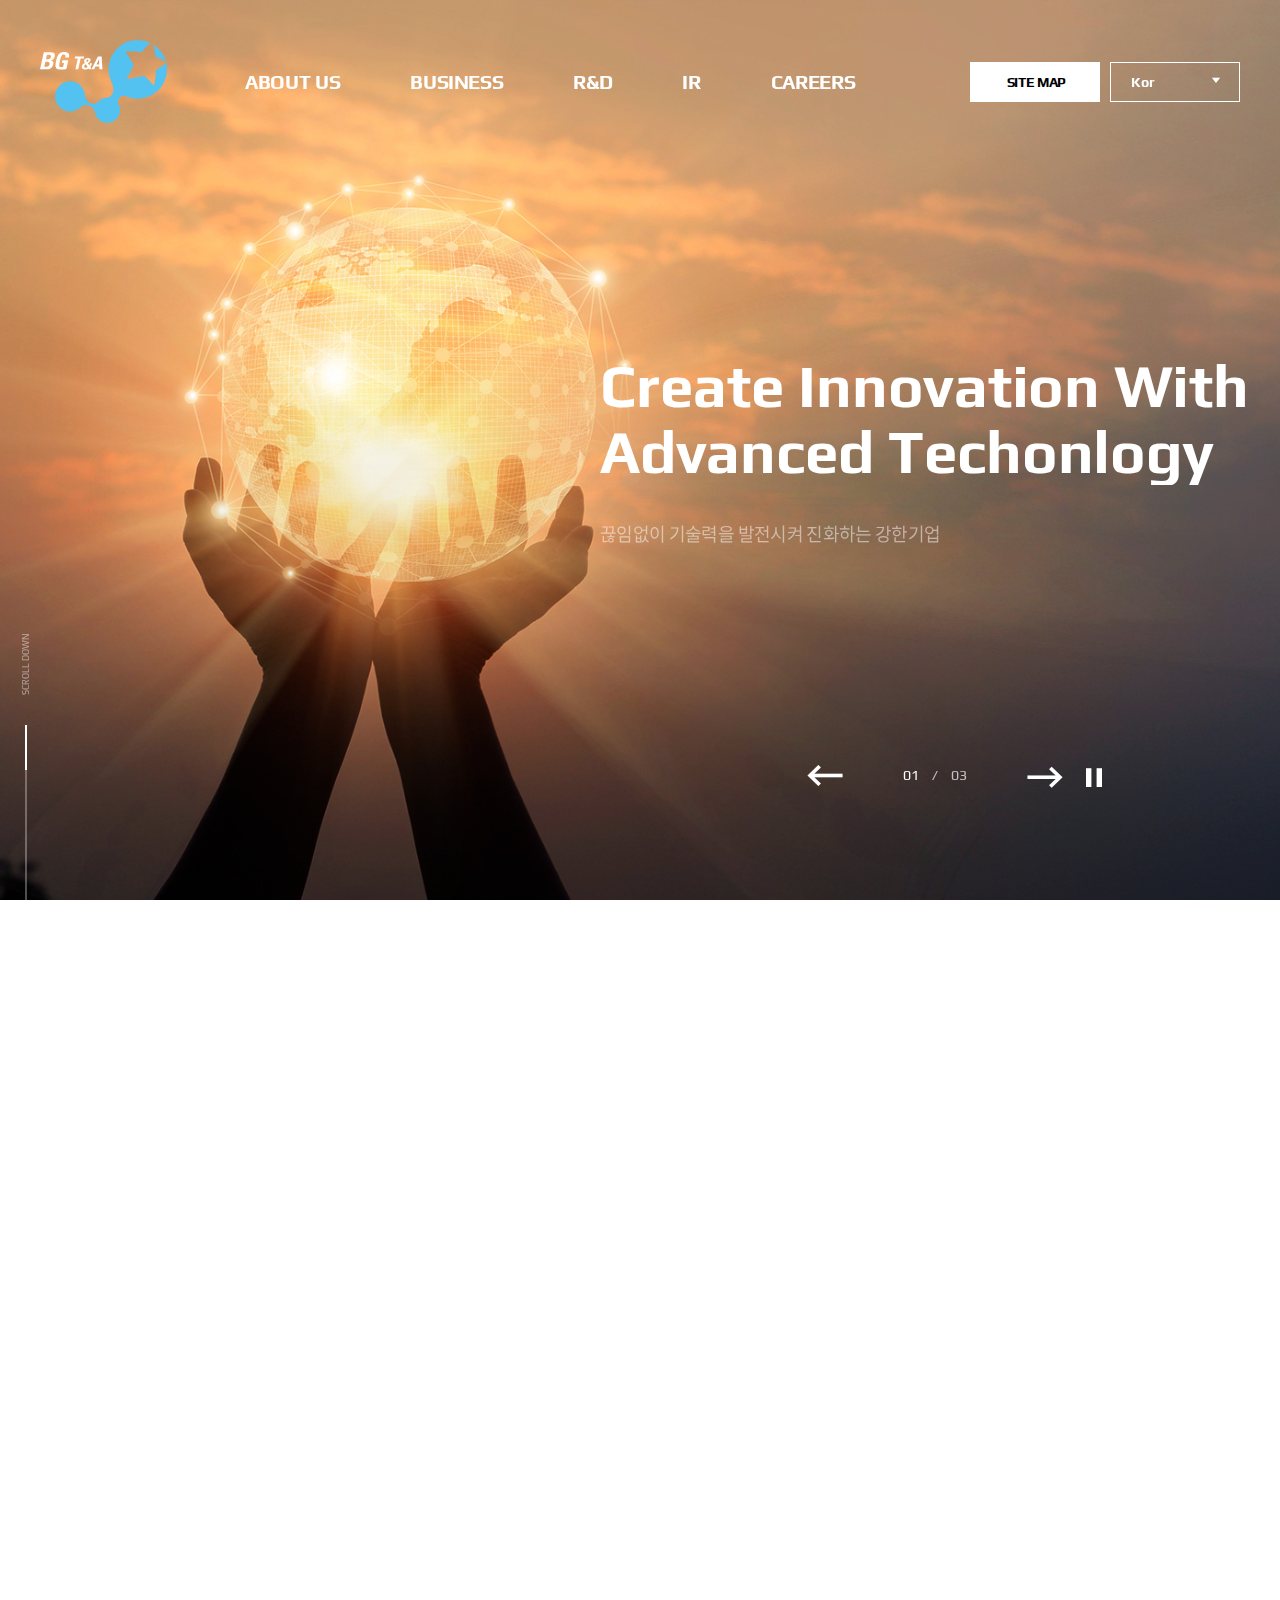
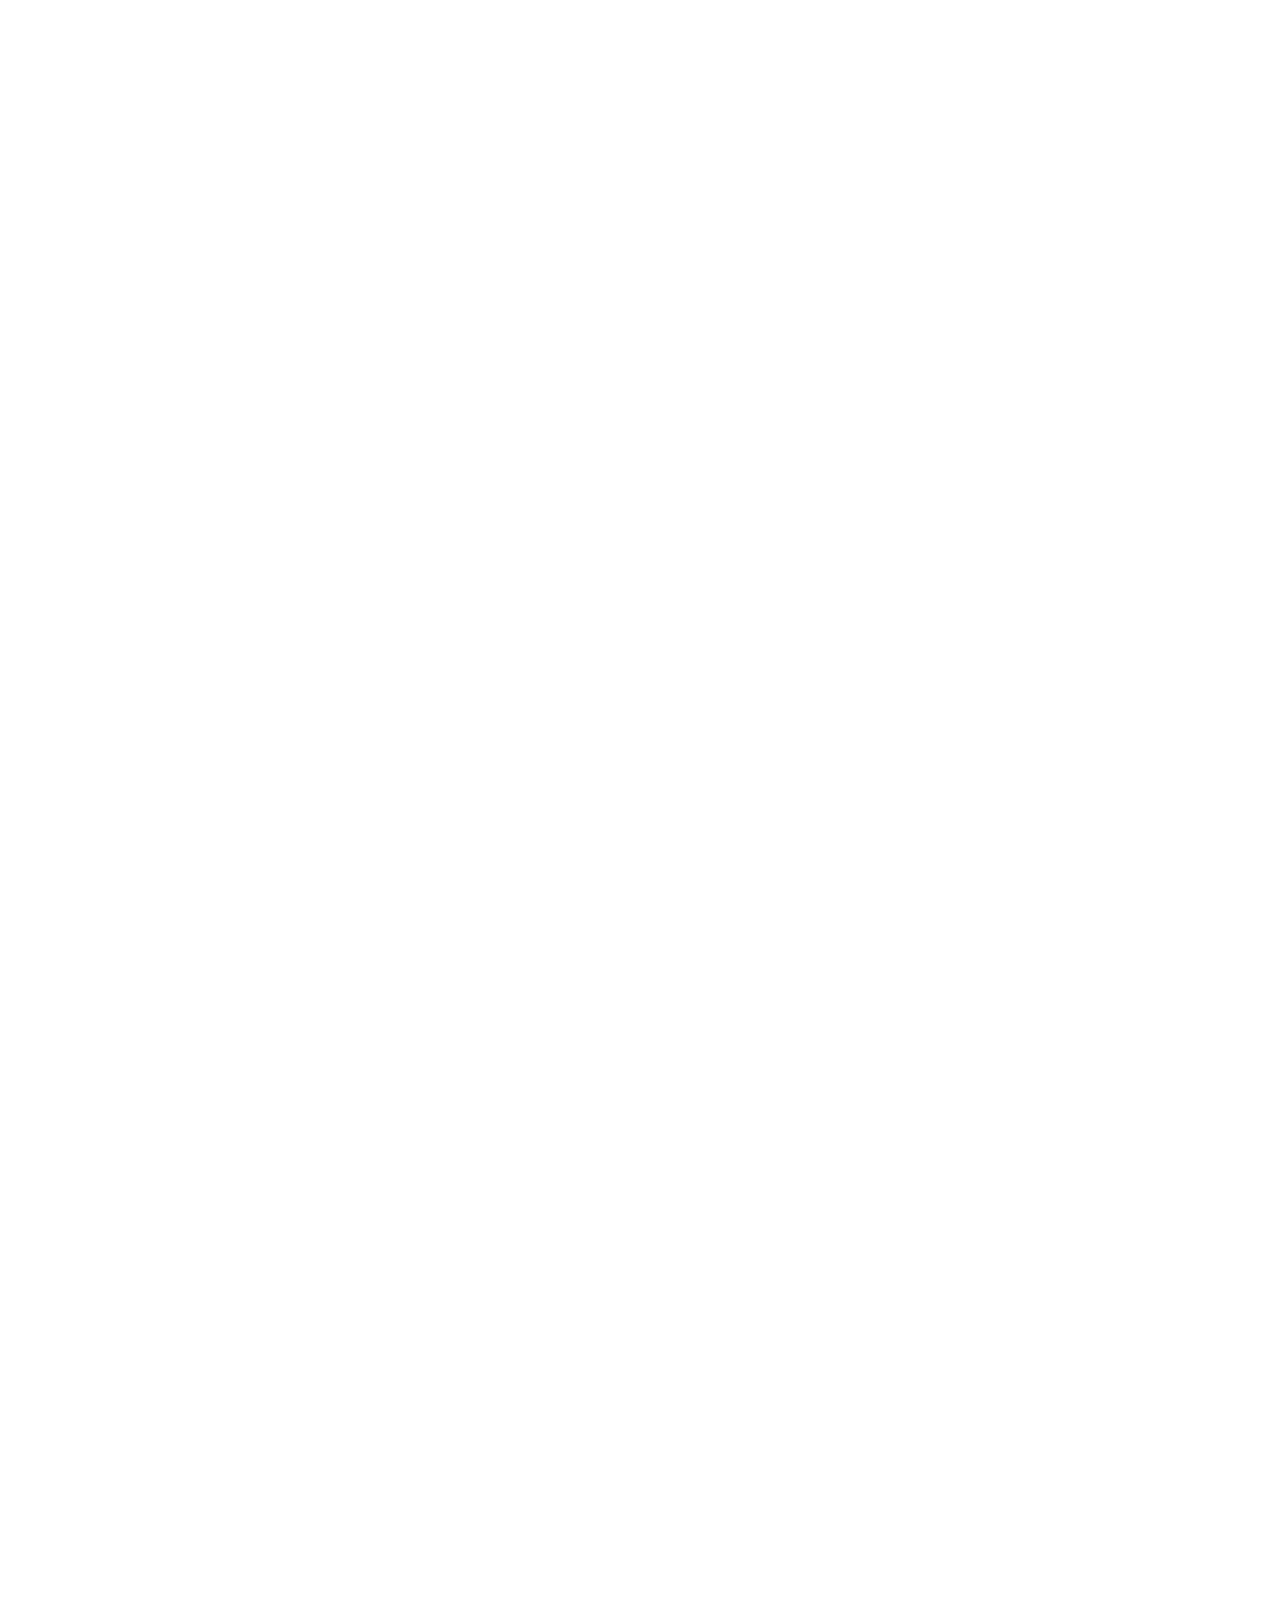
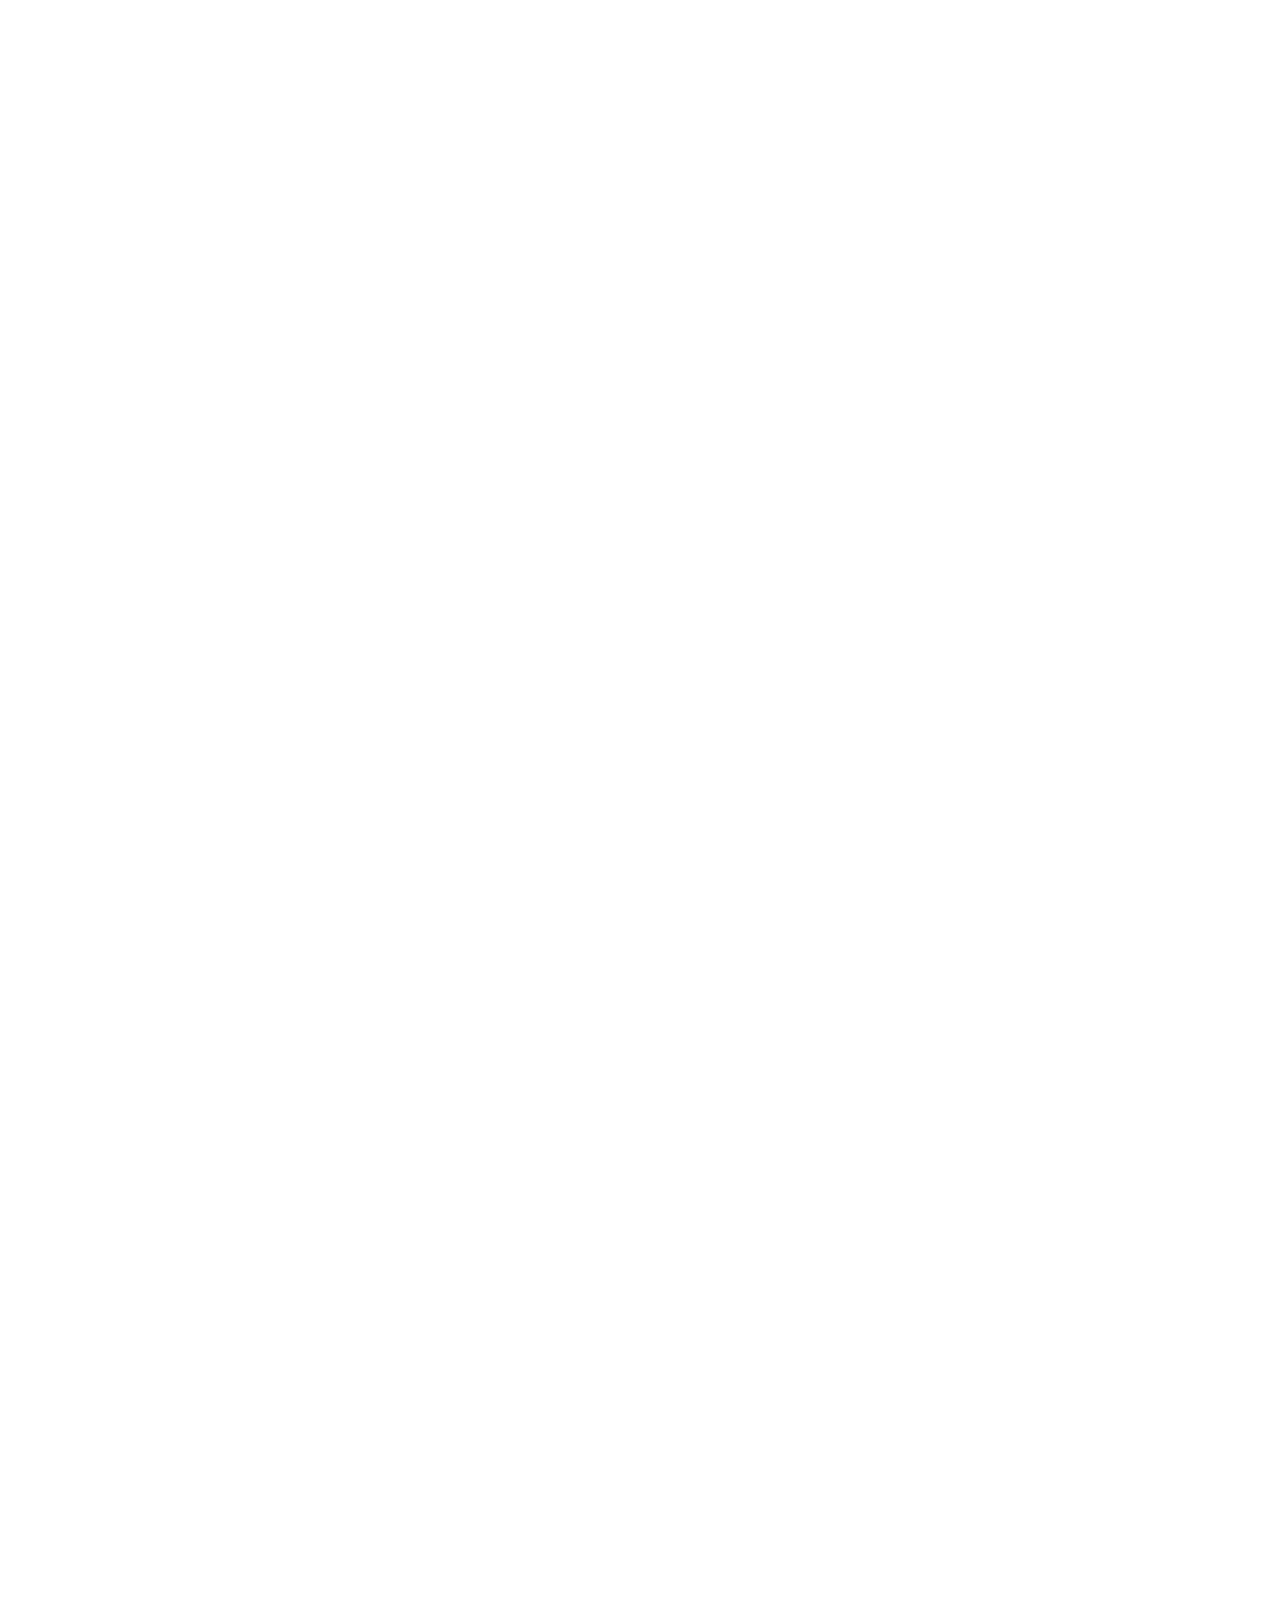
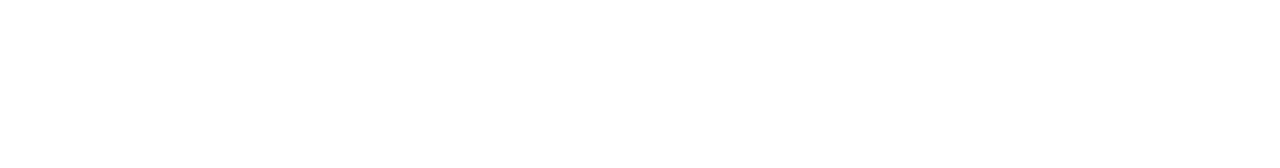
<file: index.html>
<!DOCTYPE html>
<html lang="ko">
  <head>
    <meta charset="utf-8" />
    <meta http-equiv="X-UA-Compatible" content="IE=edge" />
    <meta name="viewport" content="width=device-width, initial-scale=1, viewport-fit=cover" />
    <meta name="apple-mobile-web-app-title" content="백금T&A" />    
    <title>백금T&A - HOME</title>
    <meta name="description" content="백금T&A - HOME" />
    <link rel="stylesheet" href="css/reset.css" />
    <link rel="stylesheet" href="css/web-font.css" />
    <link rel="stylesheet" href="css/xeicon.min.css" />
    <link rel="stylesheet" href="css/style_pc.css" media="screen and (min-width: 1220.1px)" />
    <link rel="stylesheet" href="css/style_m.css" media="screen and (max-width: 1220.0px)" />
    <link rel="stylesheet" href="css/jquery.fullPage.css" />    
    <script src="js/jquery-3.6.0.min.js"></script>   
    <script src="js/jquery.fullPage.js"></script>    
    <script src="js/tweenMax.min.js"></script>
    <script src="js/common.js"></script>
    
  </head>      
  <body class="main">
    <div id="wrapper">
      <a href="#main" id="skip_nav">본문 바로가기</a>
      <header class="header mobile">
        <div class="gnb_overlay_bg"></div>
        <div class="header_inner_wrap">
          <div class="header_inner">
            <h1>
              <a href="index.html">
                <svg class="svg" id="" data-name="" xmlns="http://www.w3.org/2000/svg" viewBox="0 0 278.26 181.21">
                  <path class="cls_1" d="M276.31,47.82a64.16,64.16,0,0,0-27.45-37.43,176.65,176.65,0,0,1,4.59,26.21A85.67,85.67,0,0,1,276.31,47.82Zm.56,2.27c-6.71,6-15.73,11.74-22.59,15.77A187.69,187.69,0,0,1,250,100.42c-12.63-15.74-21.94-22.36-21.94-22.36l-37.47,7.87S196.46,72,205.69,55.24c-2-5-8.38-15.27-18.57-30a133.29,133.29,0,0,1,35.36,1.85A96.34,96.34,0,0,1,242,6.54a64.12,64.12,0,0,0-85.14,86.1c6.41,11.53,7,31.87-10.42,33.45-8.09.4-14,3.67-20.07,10.17-7.17,7.67-25.35,4-27.39-16.2-2.59-17.74-15.77-29.45-32.79-29.45A33,33,0,1,0,89,147.37c13.55-11.15,29-.67,31.49,11,3.16,14.53,13.59,23.19,27.36,23.19a27.74,27.74,0,0,0,24.93-39.89c-5.21-10.65,1.88-23.59,18.46-17.45a64.1,64.1,0,0,0,85.65-74.09Z" transform="translate(-0.23 -0.32)"></path>
                  <path class="cls_2 spelling-wh" d="M14.71,64.12H.23L8.54,26.67H23.08c3,0,5.32.43,6.83,1.3a5.77,5.77,0,0,1,2.82,5.43,12.42,12.42,0,0,1,0,1.37,14.88,14.88,0,0,1-.33,1.65,11.2,11.2,0,0,1-2.9,5.49,10.32,10.32,0,0,1-5.62,2.79,6.85,6.85,0,0,1,4.33,2,6,6,0,0,1,1.31,4.05A17.6,17.6,0,0,1,29,54.26a11.29,11.29,0,0,1-6.61,8.46A18.87,18.87,0,0,1,14.71,64.12ZM12.05,47.78,9.72,58.43h4.56a7.15,7.15,0,0,0,4.62-1.3,6.91,6.91,0,0,0,2.17-4c.14-.62.22-.94.22-1a7.22,7.22,0,0,0,.05-.94q0-3.43-4.5-3.43Zm3.42-15.41-2.11,9.71h5.48a4.91,4.91,0,0,0,3-1,6.12,6.12,0,0,0,2.33-3.85A4.64,4.64,0,0,0,24.33,36a3.44,3.44,0,0,0-1-2.58,3.78,3.78,0,0,0-2.77-1Z" transform="translate(-0.23 -0.32)"></path>
                  <path class="cls_2 spelling-wh" d="M63.66,38.26H55.5a13.72,13.72,0,0,0,.36-1.39A7.54,7.54,0,0,0,56,35.24a3.49,3.49,0,0,0-.87-2.54,4.23,4.23,0,0,0-3.05-.89c-2.26,0-4,1.4-5.41,4.18a51,51,0,0,0-2.77,9.44,50.23,50.23,0,0,0-1.53,9.7c0,1.64.33,2.77,1,3.35a5,5,0,0,0,3.33.88,10.28,10.28,0,0,0,2.07-.22A21.55,21.55,0,0,0,51,58.59L52.8,50.3H48.3l1.27-5.68H62.23L58.05,63.54c-1.58.27-3.51.55-5.77.82a47.24,47.24,0,0,1-5.61.42q-6.95,0-9.76-2.05c-1.88-1.36-2.82-3.62-2.82-6.8a56.52,56.52,0,0,1,1.63-10.75,56.4,56.4,0,0,1,2.66-9.1,16,16,0,0,1,5.27-7A17,17,0,0,1,53.84,26.2q4.94,0,7.68,2.09a7.12,7.12,0,0,1,2.74,6.05c0,.55,0,1.11-.08,1.67A12.24,12.24,0,0,1,63.66,38.26Z" transform="translate(-0.23 -0.32)"></path>
                  <path class="cls_2 spelling-wh" d="M77.26,36.1h19.8l-1,4.68H89.21L84,64.12H77.87l5.21-23.34H76.24Z" transform="translate(-0.23 -0.32)"></path>
                  <path class="cls_2 spelling-wh" d="M108,64.12l-1.12-1.91a10.74,10.74,0,0,1-3.66,1.86,14.41,14.41,0,0,1-3.87.48,9.7,9.7,0,0,1-5.64-1.37,4.63,4.63,0,0,1-1.91-4,9.24,9.24,0,0,1,.2-1.9,8.1,8.1,0,0,1,2.39-4,19.62,19.62,0,0,1,4.13-2.86,12.45,12.45,0,0,1-1.31-2.58,6.56,6.56,0,0,1-.18-3.45A5.23,5.23,0,0,1,100,41a12,12,0,0,1,5.73-1.33,7.56,7.56,0,0,1,3.52.77,3.16,3.16,0,0,1,1.92,3,4,4,0,0,1-.11,1,7.44,7.44,0,0,1-2.18,3.76,43,43,0,0,1-3.5,2.69l2.77,4.93a19.89,19.89,0,0,0,.93-2.12,23.5,23.5,0,0,0,.71-2.67h4.28A32.55,32.55,0,0,1,112.94,55a13,13,0,0,1-2.45,4.16l2.73,4.92Zm-3.5-4.78-3.81-6A10.25,10.25,0,0,0,98.59,55a4.74,4.74,0,0,0-1.3,2.2c0,.18-.08.35-.11.52a4.87,4.87,0,0,0,0,.55c0,1.76,1,2.64,3.14,2.64a6.65,6.65,0,0,0,2.27-.39A5.33,5.33,0,0,0,104.53,59.34ZM103,48.06a8.65,8.65,0,0,0,2.4-1.77,3.5,3.5,0,0,0,.79-1.53,3.37,3.37,0,0,0,.07-.57q0-1.5-1.77-1.5a2.92,2.92,0,0,0-1.67.52,2,2,0,0,0-.88,1.06,4.85,4.85,0,0,0-.12,1,3.24,3.24,0,0,0,.36,1.46A12.34,12.34,0,0,0,103,48.06Z" transform="translate(-0.23 -0.32)"></path>
                  <path class="cls_2 spelling-wh" d="M118.86,64.12h-6.07l14.36-28h8.09l1.75,28h-6.47l-.25-6.21H121.9ZM130,53.57l-.29-12.1-5.57,12.1Z" transform="translate(-0.23 -0.32)"></path></svg>
              </a>
            </h1>
            <div class="until_box clearfix">
              <a href="#" class="siteMap_btn pc">
                <em class="ir_hidden_txt">사이트맵</em>
                SITE MAP
              </a>
              <div class="lang_drop_down">
                <a href="#" class="langSelect_btn">
                  <strong>Kor</strong>
                  <span class="arrow">
                    <i class="xi-caret-down-min"></i>
                  </span>
                </a>
                <ul class="lang_list">
                  <li><a href="#">Eng</a></li>
                  <li><a href="#">Jpn</a></li>
                  <li><a href="#">Chn</a></li>
                </ul>                 
              </div>                     
            </div>
          </div>
          <nav class="gnb">
            <h2 class="ir_hidden_txt">주메뉴</h2>
            <a href="#" class="gnbM_btn mobile" title="네비게이션 열기">
              <span></span>
              <span></span>
              <span></span>
            </a>
            <div class="gnb_bg"></div>
            <div class="gnb_area">
              <ul class="clearfix">
                <li>
                  <a href="#">ABOUT US</a>
                  <div class="item">
                    <div class="item_inner clearfix">
                      <div class="left">
                        <img src="img/main/gnb_visual_company.jpg" alt="ABOUT US" />
                      </div>
                      <div class="right">
                        <h2 class="gnb_title">ABOUT US</h2>
                        <p class="gnb_txt">사업의 다각화 및 새로운 시장 개척 등 끊임없는 도전을 펼쳐나가고 있습니다.</p>
                        <div class="sub_2depth_wrap">
                          <ul class="sub_2depth clearfix">
                            <li><a href="#"><span>CEO인사말</span></a></li>
                            <li><a href="#"><span>기업개요</span></a></li>
                            <li><a href="#"><span>CI</span></a></li>
                            <li><a href="#"><span>관계사 소개</span></a></li>
                            <li><a href="#"><span>Location</span></a></li>
                          </ul>
                        </div>
                      </div>                    
                    </div>                    
                  </div>                  
                </li>
                <li>
                  <a href="#">BUSINESS</a>
                  <div class="item">
                    <div class="item_inner clearfix">
                      <div class="left">
                        <img src="img/main/gnb_visual_business.jpg" alt="BUSINESS US" />
                      </div>
                      <div class="right">
                        <h2 class="gnb_title">BUSINESS</h2>
                        <p class="gnb_txt">사업의 다각화 및 새로운 시장 개척 등 끊임없는 도전을 펼쳐나가고 있습니다.</p>
                        <div class="sub_2depth_wrap">
                          <ul class="sub_2depth clearfix">
                            <li><a href="#"><span>Radar Detector</span></a></li>
                            <li><a href="#"><span>Two Way Radio</span></a></li>
                            <li><a href="#"><span>Outdoor GPS</span></a></li>
                            <li><a href="#"><span>Black Box & RDVR</span></a></li>
                          </ul>
                        </div>
                      </div>                    
                    </div>                    
                  </div>                  
                </li>
                <li>
                  <a href="#">R&D</a>
                  <div class="item">
                    <div class="item_inner clearfix">
                      <div class="left">
                        <img src="img/main/gnb_visual_rnd.jpg" alt="R&D" />
                      </div>
                      <div class="right">
                        <h2 class="gnb_title">R&D</h2>
                        <p class="gnb_txt">사업의 다각화 및 새로운 시장 개척 등 끊임없는 도전을 펼쳐나가고 있습니다.</p>
                        <div class="sub_2depth_wrap">
                          <ul class="sub_2depth clearfix">
                            <li><a href="#"><span>RD R&D</span></a></li>
                            <li><a href="#"><span>TWR R&D</span></a></li>
                            <li><a href="#"><span>인증서</span></a></li>
                          </ul>
                        </div>
                      </div>                    
                    </div>                    
                  </div>                  
                </li>
                <li>
                  <a href="#">IR</a>
                  <div class="item">
                    <div class="item_inner clearfix">
                      <div class="left">
                        <img src="img/main/gnb_visual_ir.jpg" alt="IR" />
                      </div>
                      <div class="right">
                        <h2 class="gnb_title">IR</h2>
                        <p class="gnb_txt">사업의 다각화 및 새로운 시장 개척 등 끊임없는 도전을 펼쳐나가고 있습니다.</p>
                        <div class="sub_2depth_wrap">
                          <ul class="sub_2depth clearfix">
                            <li><a href="#"><span>주가정보</span></a></li>
                            <li><a href="#"><span>재무정도</span></a></li>
                            <li><a href="#"><span>공시정보</span></a></li>
                            <li><a href="#"><span>내부정보관리규정</span></a></li>
                            <li><a href="sub/notice_list.html"><span>공지사항</span></a></li>
                          </ul>
                        </div>
                      </div>                    
                    </div>                    
                  </div>                  
                </li>
                <li>
                  <a href="#">CAREERS</a>
                  <div class="item">
                    <div class="item_inner clearfix">
                      <div class="left">
                        <img src="img/main/gnb_visual_careers.jpg" alt="CAREERS" />
                      </div>
                      <div class="right">
                        <h2 class="gnb_title">CAREERS</h2>
                        <p class="gnb_txt">사업의 다각화 및 새로운 시장 개척 등 끊임없는 도전을 펼쳐나가고 있습니다.</p>
                        <div class="sub_2depth_wrap">
                          <ul class="sub_2depth clearfix">
                            <li><a href="#"><span>인재상</span></a></li>
                            <li><a href="#"><span>직무소개</span></a></li>
                            <li><a href="#"><span>복리후생</span></a></li>
                          </ul>
                        </div>
                      </div>                    
                    </div>                    
                  </div>                  
                </li>
              </ul>
            </div>    
          </nav>
        </div>          
        <div class="gnbM_overlay_bg"></div>
      </header>      
      <div id="fullpage_wrapper">
        <main id="main">            
          <section id="main_visual" class="section">
            <header class="header pc">
              <div class="gnb_overlay_bg"></div>
              <div class="header_inner_wrap">
                <div class="header_inner">
                  <h1>
                    <a href="index.html">
                      <svg class="svg" id="" data-name="" xmlns="http://www.w3.org/2000/svg" viewBox="0 0 278.26 181.21">
                        <path class="cls_1" d="M276.31,47.82a64.16,64.16,0,0,0-27.45-37.43,176.65,176.65,0,0,1,4.59,26.21A85.67,85.67,0,0,1,276.31,47.82Zm.56,2.27c-6.71,6-15.73,11.74-22.59,15.77A187.69,187.69,0,0,1,250,100.42c-12.63-15.74-21.94-22.36-21.94-22.36l-37.47,7.87S196.46,72,205.69,55.24c-2-5-8.38-15.27-18.57-30a133.29,133.29,0,0,1,35.36,1.85A96.34,96.34,0,0,1,242,6.54a64.12,64.12,0,0,0-85.14,86.1c6.41,11.53,7,31.87-10.42,33.45-8.09.4-14,3.67-20.07,10.17-7.17,7.67-25.35,4-27.39-16.2-2.59-17.74-15.77-29.45-32.79-29.45A33,33,0,1,0,89,147.37c13.55-11.15,29-.67,31.49,11,3.16,14.53,13.59,23.19,27.36,23.19a27.74,27.74,0,0,0,24.93-39.89c-5.21-10.65,1.88-23.59,18.46-17.45a64.1,64.1,0,0,0,85.65-74.09Z" transform="translate(-0.23 -0.32)"></path>
                        <path class="cls_2 spelling-wh" d="M14.71,64.12H.23L8.54,26.67H23.08c3,0,5.32.43,6.83,1.3a5.77,5.77,0,0,1,2.82,5.43,12.42,12.42,0,0,1,0,1.37,14.88,14.88,0,0,1-.33,1.65,11.2,11.2,0,0,1-2.9,5.49,10.32,10.32,0,0,1-5.62,2.79,6.85,6.85,0,0,1,4.33,2,6,6,0,0,1,1.31,4.05A17.6,17.6,0,0,1,29,54.26a11.29,11.29,0,0,1-6.61,8.46A18.87,18.87,0,0,1,14.71,64.12ZM12.05,47.78,9.72,58.43h4.56a7.15,7.15,0,0,0,4.62-1.3,6.91,6.91,0,0,0,2.17-4c.14-.62.22-.94.22-1a7.22,7.22,0,0,0,.05-.94q0-3.43-4.5-3.43Zm3.42-15.41-2.11,9.71h5.48a4.91,4.91,0,0,0,3-1,6.12,6.12,0,0,0,2.33-3.85A4.64,4.64,0,0,0,24.33,36a3.44,3.44,0,0,0-1-2.58,3.78,3.78,0,0,0-2.77-1Z" transform="translate(-0.23 -0.32)"></path>
                        <path class="cls_2 spelling-wh" d="M63.66,38.26H55.5a13.72,13.72,0,0,0,.36-1.39A7.54,7.54,0,0,0,56,35.24a3.49,3.49,0,0,0-.87-2.54,4.23,4.23,0,0,0-3.05-.89c-2.26,0-4,1.4-5.41,4.18a51,51,0,0,0-2.77,9.44,50.23,50.23,0,0,0-1.53,9.7c0,1.64.33,2.77,1,3.35a5,5,0,0,0,3.33.88,10.28,10.28,0,0,0,2.07-.22A21.55,21.55,0,0,0,51,58.59L52.8,50.3H48.3l1.27-5.68H62.23L58.05,63.54c-1.58.27-3.51.55-5.77.82a47.24,47.24,0,0,1-5.61.42q-6.95,0-9.76-2.05c-1.88-1.36-2.82-3.62-2.82-6.8a56.52,56.52,0,0,1,1.63-10.75,56.4,56.4,0,0,1,2.66-9.1,16,16,0,0,1,5.27-7A17,17,0,0,1,53.84,26.2q4.94,0,7.68,2.09a7.12,7.12,0,0,1,2.74,6.05c0,.55,0,1.11-.08,1.67A12.24,12.24,0,0,1,63.66,38.26Z" transform="translate(-0.23 -0.32)"></path>
                        <path class="cls_2 spelling-wh" d="M77.26,36.1h19.8l-1,4.68H89.21L84,64.12H77.87l5.21-23.34H76.24Z" transform="translate(-0.23 -0.32)"></path>
                        <path class="cls_2 spelling-wh" d="M108,64.12l-1.12-1.91a10.74,10.74,0,0,1-3.66,1.86,14.41,14.41,0,0,1-3.87.48,9.7,9.7,0,0,1-5.64-1.37,4.63,4.63,0,0,1-1.91-4,9.24,9.24,0,0,1,.2-1.9,8.1,8.1,0,0,1,2.39-4,19.62,19.62,0,0,1,4.13-2.86,12.45,12.45,0,0,1-1.31-2.58,6.56,6.56,0,0,1-.18-3.45A5.23,5.23,0,0,1,100,41a12,12,0,0,1,5.73-1.33,7.56,7.56,0,0,1,3.52.77,3.16,3.16,0,0,1,1.92,3,4,4,0,0,1-.11,1,7.44,7.44,0,0,1-2.18,3.76,43,43,0,0,1-3.5,2.69l2.77,4.93a19.89,19.89,0,0,0,.93-2.12,23.5,23.5,0,0,0,.71-2.67h4.28A32.55,32.55,0,0,1,112.94,55a13,13,0,0,1-2.45,4.16l2.73,4.92Zm-3.5-4.78-3.81-6A10.25,10.25,0,0,0,98.59,55a4.74,4.74,0,0,0-1.3,2.2c0,.18-.08.35-.11.52a4.87,4.87,0,0,0,0,.55c0,1.76,1,2.64,3.14,2.64a6.65,6.65,0,0,0,2.27-.39A5.33,5.33,0,0,0,104.53,59.34ZM103,48.06a8.65,8.65,0,0,0,2.4-1.77,3.5,3.5,0,0,0,.79-1.53,3.37,3.37,0,0,0,.07-.57q0-1.5-1.77-1.5a2.92,2.92,0,0,0-1.67.52,2,2,0,0,0-.88,1.06,4.85,4.85,0,0,0-.12,1,3.24,3.24,0,0,0,.36,1.46A12.34,12.34,0,0,0,103,48.06Z" transform="translate(-0.23 -0.32)"></path>
                        <path class="cls_2 spelling-wh" d="M118.86,64.12h-6.07l14.36-28h8.09l1.75,28h-6.47l-.25-6.21H121.9ZM130,53.57l-.29-12.1-5.57,12.1Z" transform="translate(-0.23 -0.32)"></path></svg>
                    </a>
                  </h1>
                  <div class="until_box clearfix">
                    <a href="#" class="siteMap_btn pc">
                      <em class="ir_hidden_txt">사이트맵</em>
                      SITE MAP
                    </a>
                    <div class="lang_drop_down">
                      <a href="#" class="langSelect_btn">
                        <strong>Kor</strong>
                        <span class="arrow">
                          <i class="xi-caret-down-min"></i>
                        </span>
                      </a>
                      <ul class="lang_list">
                        <li><a href="#">Eng</a></li>
                        <li><a href="#">Jpn</a></li>
                        <li><a href="#">Chn</a></li>
                      </ul>                 
                    </div>                     
                  </div>
                </div>
                <nav class="gnb">
                  <h2 class="ir_hidden_txt">주메뉴</h2>
                  <a href="#" class="gnbM_btn mobile" title="네비게이션 열기">
                    <span></span>
                    <span></span>
                    <span></span>
                  </a>
                  <div class="gnb_bg"></div>
                  <div class="gnb_area">
                    <ul class="clearfix">
                      <li>
                        <a href="#">ABOUT US</a>
                        <div class="item">
                          <div class="item_inner clearfix">
                            <div class="left">
                              <img src="img/main/gnb_visual_company.jpg" alt="ABOUT US" />
                            </div>
                            <div class="right">
                              <h2 class="gnb_title">ABOUT US</h2>
                              <p class="gnb_txt">사업의 다각화 및 새로운 시장 개척 등 끊임없는 도전을 펼쳐나가고 있습니다.</p>
                              <div class="sub_2depth_wrap">
                                <ul class="sub_2depth clearfix">
                                  <li><a href="#"><span>CEO인사말</span></a></li>
                                  <li><a href="#"><span>기업개요</span></a></li>
                                  <li><a href="#"><span>CI</span></a></li>
                                  <li><a href="#"><span>관계사 소개</span></a></li>
                                  <li><a href="#"><span>Location</span></a></li>
                                </ul>
                              </div>
                            </div>                    
                          </div>                    
                        </div>                  
                      </li>
                      <li>
                        <a href="#">BUSINESS</a>
                        <div class="item">
                          <div class="item_inner clearfix">
                            <div class="left">
                              <img src="img/main/gnb_visual_business.jpg" alt="BUSINESS" />
                            </div>
                            <div class="right">
                              <h2 class="gnb_title">BUSINESS</h2>
                              <p class="gnb_txt">사업의 다각화 및 새로운 시장 개척 등 끊임없는 도전을 펼쳐나가고 있습니다.</p>
                              <div class="sub_2depth_wrap">
                                <ul class="sub_2depth clearfix">
                                  <li><a href="#"><span>Radar Detector</span></a></li>
                                  <li><a href="#"><span>Two Way Radio</span></a></li>
                                  <li><a href="#"><span>Outdoor GPS</span></a></li>
                                  <li><a href="#"><span>Black Box & RDVR</span></a></li>
                                </ul>
                              </div>
                            </div>                    
                          </div>                    
                        </div>                  
                      </li>
                      <li>
                        <a href="#">R&D</a>
                        <div class="item">
                          <div class="item_inner clearfix">
                            <div class="left">
                              <img src="img/main/gnb_visual_rnd.jpg" alt="R&D" />
                            </div>
                            <div class="right">
                              <h2 class="gnb_title">R&D</h2>
                              <p class="gnb_txt">사업의 다각화 및 새로운 시장 개척 등 끊임없는 도전을 펼쳐나가고 있습니다.</p>
                              <div class="sub_2depth_wrap">
                                <ul class="sub_2depth clearfix">
                                  <li><a href="#"><span>RD R&D</span></a></li>
                                  <li><a href="#"><span>TWR R&D</span></a></li>
                                  <li><a href="#"><span>인증서</span></a></li>
                                </ul>
                              </div>
                            </div>                    
                          </div>                    
                        </div>                  
                      </li>
                      <li>
                        <a href="#">IR</a>
                        <div class="item">
                          <div class="item_inner clearfix">
                            <div class="left">
                              <img src="img/main/gnb_visual_ir.jpg" alt="IR" />
                            </div>
                            <div class="right">
                              <h2 class="gnb_title">IR</h2>
                              <p class="gnb_txt">사업의 다각화 및 새로운 시장 개척 등 끊임없는 도전을 펼쳐나가고 있습니다.</p>
                              <div class="sub_2depth_wrap">
                                <ul class="sub_2depth clearfix">
                                  <li><a href="#"><span>주가정보</span></a></li>
                                  <li><a href="#"><span>재무정도</span></a></li>
                                  <li><a href="#"><span>공시정보</span></a></li>
                                  <li><a href="#"><span>내부정보관리규정</span></a></li>
                                  <li><a href="sub/notice_list.html"><span>공지사항</span></a></li>
                                </ul>
                              </div>
                            </div>                    
                          </div>                    
                        </div>                  
                      </li>
                      <li>
                        <a href="#">CAREERS</a>
                        <div class="item">
                          <div class="item_inner clearfix">
                            <div class="left">
                              <img src="img/main/gnb_visual_careers.jpg" alt="CAREERS" />
                            </div>
                            <div class="right">
                              <h2 class="gnb_title">CAREERS</h2>
                              <p class="gnb_txt">사업의 다각화 및 새로운 시장 개척 등 끊임없는 도전을 펼쳐나가고 있습니다.</p>
                              <div class="sub_2depth_wrap">
                                <ul class="sub_2depth clearfix">
                                  <li><a href="#"><span>인재상</span></a></li>
                                  <li><a href="#"><span>직무소개</span></a></li>
                                  <li><a href="#"><span>복리후생</span></a></li>
                                </ul>
                              </div>
                            </div>                    
                          </div>                    
                        </div>                  
                      </li>
                    </ul>
                  </div>    
                </nav>
              </div>          
              <div class="gnbM_overlay_bg"></div>
            </header> 
            <div class="main_visual_content">
              <div class="image_slide slide_first">
                <div class="box">
                  <p class="dummy"><img alt="" src="img/main/visual_slide_01.jpg" /></p>
                  <ul class="slider slide01">
                    <li>
                      <div class="bg_box"></div>
                      <div class="effect_ligth light_01"></div>
                      <div class="effect_ligth light_02"></div>
                      <div class="effect_ligth light_03"></div>
                      <div class="text_content">
                        <div class="text_inner">
                          <div class="text_area">
                            <h3>
                              <p class="text_01 text_effect_v2" data-word="Create">
                                <i class="char" data-word="C">C</i>
                                <i class="char" data-word="r">r</i>
                                <i class="char" data-word="e">e</i>
                                <i class="char" data-word="a">a</i>
                                <i class="char" data-word="t">t</i>
                                <i class="char" data-word="e">e</i>
                                <i class="char" data-word=""> </i>                                
                                <i class="char" data-word="I">I</i>
                                <i class="char" data-word="n">n</i>
                                <i class="char" data-word="n">n</i>
                                <i class="char" data-word="o">o</i>
                                <i class="char" data-word="v">v</i>
                                <i class="char" data-word="a">a</i>
                                <i class="char" data-word="t">t</i>
                                <i class="char" data-word="i">i</i>
                                <i class="char" data-word="o">o</i>
                                <i class="char" data-word="n">n</i>
                                <i class="char" data-word=""> </i> 
                                <i class="char" data-word="W">W</i>
                                <i class="char" data-word="i">i</i>
                                <i class="char" data-word="t">t</i>
                                <i class="char" data-word="h">h</i>
                              </p>                          
                              <p class="text_02 text_effect_v2" data-word="Advanced">
                                <i class="char" data-word="A">A</i>
                                <i class="char" data-word="d">d</i>
                                <i class="char" data-word="v">v</i>
                                <i class="char" data-word="a">a</i>
                                <i class="char" data-word="n">n</i>
                                <i class="char" data-word="c">c</i>
                                <i class="char" data-word="e">e</i>
                                <i class="char" data-word="d">d</i>
                                <i class="char" data-word=""> </i>
                                <i class="char" data-word="T">T</i>
                                <i class="char" data-word="e">e</i>
                                <i class="char" data-word="c">c</i>
                                <i class="char" data-word="h">h</i>
                                <i class="char" data-word="o">o</i>
                                <i class="char" data-word="n">n</i>
                                <i class="char" data-word="l">l</i>
                                <i class="char" data-word="o">o</i>
                                <i class="char" data-word="g">g</i>
                                <i class="char" data-word="y">y</i> 
                              </p>
                              <p class="text_03 text_effect_v1 delay_07">
                                <span class="text_v1">끊임없이 기술력을 발전시켜 진화하는 강한기업</span>  
                              </p>                                                         
                            </h3>                            
                          </div>                          
                        </div>
                      </div>
                    </li>
                    <li>
                      <div class="bg_box"></div>
                      <div class="text_content">
                        <div class="text_inner">
                          <div class="text_area">
                            <h3>
                              <p class="text_01 text_effect_v2" data-word="Create">
                                <i class="char" data-word="C">C</i>
                                <i class="char" data-word="r">r</i>
                                <i class="char" data-word="e">e</i>
                                <i class="char" data-word="a">a</i>
                                <i class="char" data-word="t">t</i>
                                <i class="char" data-word="e">e</i>
                                <i class="char" data-word=""> </i>                                
                                <i class="char" data-word="I">I</i>
                                <i class="char" data-word="n">n</i>
                                <i class="char" data-word="n">n</i>
                                <i class="char" data-word="o">o</i>
                                <i class="char" data-word="v">v</i>
                                <i class="char" data-word="a">a</i>
                                <i class="char" data-word="t">t</i>
                                <i class="char" data-word="i">i</i>
                                <i class="char" data-word="o">o</i>
                                <i class="char" data-word="n">n</i>
                                <i class="char" data-word=""> </i> 
                                <i class="char" data-word="W">W</i>
                                <i class="char" data-word="i">i</i>
                                <i class="char" data-word="t">t</i>
                                <i class="char" data-word="h">h</i>
                              </p>                          
                              <p class="text_02 text_effect_v2" data-word="Advanced">
                                <i class="char" data-word="A">A</i>
                                <i class="char" data-word="d">d</i>
                                <i class="char" data-word="v">v</i>
                                <i class="char" data-word="a">a</i>
                                <i class="char" data-word="n">n</i>
                                <i class="char" data-word="c">c</i>
                                <i class="char" data-word="e">e</i>
                                <i class="char" data-word="d">d</i>
                                <i class="char" data-word=""> </i>
                                <i class="char" data-word="T">T</i>
                                <i class="char" data-word="e">e</i>
                                <i class="char" data-word="c">c</i>
                                <i class="char" data-word="h">h</i>
                                <i class="char" data-word="o">o</i>
                                <i class="char" data-word="n">n</i>
                                <i class="char" data-word="l">l</i>
                                <i class="char" data-word="o">o</i>
                                <i class="char" data-word="g">g</i>
                                <i class="char" data-word="y">y</i> 
                              </p>
                              <p class="text_03 text_effect_v1 delay_07">
                                <span class="text_v1">끊임없이 기술력을 발전시켜 진화하는 강한기업</span>  
                              </p>                                                         
                            </h3>
                          </div>                          
                        </div>
                      </div>
                    </li>
                    <li>
                      <div class="bg_box"></div>
                      <div class="text_content">
                        <div class="text_inner">
                          <div class="text_area">
                            <h3>
                              <p class="text_01 text_effect_v2" data-word="Create">
                                <i class="char" data-word="C">C</i>
                                <i class="char" data-word="r">r</i>
                                <i class="char" data-word="e">e</i>
                                <i class="char" data-word="a">a</i>
                                <i class="char" data-word="t">t</i>
                                <i class="char" data-word="e">e</i>
                                <i class="char" data-word=""> </i>                                
                                <i class="char" data-word="I">I</i>
                                <i class="char" data-word="n">n</i>
                                <i class="char" data-word="n">n</i>
                                <i class="char" data-word="o">o</i>
                                <i class="char" data-word="v">v</i>
                                <i class="char" data-word="a">a</i>
                                <i class="char" data-word="t">t</i>
                                <i class="char" data-word="i">i</i>
                                <i class="char" data-word="o">o</i>
                                <i class="char" data-word="n">n</i>
                                <i class="char" data-word=""> </i> 
                                <i class="char" data-word="W">W</i>
                                <i class="char" data-word="i">i</i>
                                <i class="char" data-word="t">t</i>
                                <i class="char" data-word="h">h</i>
                              </p>                          
                              <p class="text_02 text_effect_v2" data-word="Advanced">
                                <i class="char" data-word="A">A</i>
                                <i class="char" data-word="d">d</i>
                                <i class="char" data-word="v">v</i>
                                <i class="char" data-word="a">a</i>
                                <i class="char" data-word="n">n</i>
                                <i class="char" data-word="c">c</i>
                                <i class="char" data-word="e">e</i>
                                <i class="char" data-word="d">d</i>
                                <i class="char" data-word=""> </i>
                                <i class="char" data-word="T">T</i>
                                <i class="char" data-word="e">e</i>
                                <i class="char" data-word="c">c</i>
                                <i class="char" data-word="h">h</i>
                                <i class="char" data-word="o">o</i>
                                <i class="char" data-word="n">n</i>
                                <i class="char" data-word="l">l</i>
                                <i class="char" data-word="o">o</i>
                                <i class="char" data-word="g">g</i>
                                <i class="char" data-word="y">y</i> 
                              </p>
                              <p class="text_03 text_effect_v1 delay_07">
                                <span class="text_v1">끊임없이 기술력을 발전시켜 진화하는 강한기업</span>  
                              </p>                                                         
                            </h3>                            
                          </div>                          
                        </div>
                      </div>
                    </li>
                  </ul>
                </div>
                <div class="slide_control_wrap">
                  <div class="slide_control_inner">
                    <a href="#" class="prev">
                      <i class="xi-long-arrow-left"></i>
                    </a>
                    <div class="num_wrapper">
                      <div class="num_slide">
                        <div class="num_box">
                          <div class="numSlide">
                            <li>01</li>
                            <li>02</li>
                            <li>03</li>
                          </div>
                        </div>
                      </div>
                      <span class="slash">/</span>
                      <span class="total_num">03</span>
                    </div>
                    <a href="#" class="next"><i class="xi-long-arrow-right"></i></a>
                    <a href="#" class="play on">
                      <i class="xi-play"><span>타이머 시작</span></i>
                      <i class="xi-pause"><span>타이머 정지</span></i>
                    </a>
                  </div> 
                </div>
                <div class="icon_main_scroll">
                  <p>
                    <em>S</em>
                    <em>C</em>
                    <em>R</em>
                    <em>O</em>
                    <em>L</em>
                    <em>L</em>
                    <em>&nbsp;</em>
                    <em>D</em>
                    <em>O</em>
                    <em>W</em>
                    <em>N</em>
                  </p>
                  <span class="icon_main_scroll_icon"></span>
                  <p class="count_txt count1" style="font-size:100px; color:#fff; display:none;"></p>
                </div>  
              </div>
            </div>
          </section>
          <section id="main_business" class="section">
            <div class="main_business_content">
              <div class="image_slide slide_second clearfix">
                <div class="box right">
                  <p class="dummy"><img alt="" src="img/main/visual_slide_01.jpg" /></p>
                  <ul class="slider slide01">
                    <li>
                      <div class="bg_box"></div>
                    </li>
                    <li>
                      <div class="bg_box"></div>
                    </li>
                    <li>
                      <div class="bg_box"></div>
                    </li>
                  </ul>                  
                </div>
                <div class="box left">
                  <p class="dummy"><img alt="" src="img/main/visual_slide_01.jpg" /></p>
                  <ul class="slider slide02">
                    <li>                      
                      <div class="text_inner">
                        <div class="text_area">
                          <h3 class="text_01 text_effect_v1 delay_01">
                            <span class="text_v1">BUSINESS</span>
                          </h3>
                          <em>
                            <span class="text_02 text_effect_v2" data-word="Radar">
                              <i class="char" data-word="R">R</i>
                              <i class="char" data-word="a">a</i>
                              <i class="char" data-word="d">d</i>
                              <i class="char" data-word="a">a</i>
                              <i class="char" data-word="r">r</i>
                              <i class="char" data-word=""></i>
                              <i class="char" data-word="D">D</i>
                              <i class="char" data-word="e">e</i>
                              <i class="char" data-word="t">t</i>
                              <i class="char" data-word="e">e</i>
                              <i class="char" data-word="c">c</i>
                              <i class="char" data-word="t">t</i>
                              <i class="char" data-word="o">o</i>
                              <i class="char" data-word="r">r</i>
                            </span>         
                          </em>
                          <p class="text_03 text_effect_v1 delay_03">
                            <span class="text_v1">RD(Radar Detector)는 자동차의 속도를 측정하는 경찰의</span>
                          </p>
                          <p class="text_03 text_effect_v1 delay_03">
                            <span class="text_v1">스피드 건에서 발생되는 신호를 감지하여 운전자에게</span>
                          </p>
                          <p class="text_03 text_effect_v1 delay_03">
                            <span class="text_v1">알려주는 디바이스로 미국, 유럽, 러시아, 일본 등 글로벌</span>
                          </p>
                          <p class="text_03 text_effect_v1 delay_03">
                            <span class="text_v1">시장으로 그 수요가 확대되어 발전하고 있습니다.</span>    
                          </p>
                          <div class="btnArea text_effect_v1 delay_04">
                            <a href="#" class="moreBtn text_v1"><span>VIEW MORE</span></a>
                          </div>                          
                        </div>                          
                      </div>
                    </li>
                    <li>                      
                      <div class="text_inner">
                        <div class="text_area">
                          <h3 class="text_01 text_effect_v1 delay_01">
                            <span class="text_v1">BUSINESS</span>
                          </h3>
                          <em>
                            <span class="text_02 text_effect_v2" data-word="Radar">
                              <i class="char" data-word="R">R</i>
                              <i class="char" data-word="a">a</i>
                              <i class="char" data-word="d">d</i>
                              <i class="char" data-word="a">a</i>
                              <i class="char" data-word="r">r</i>
                              <i class="char" data-word=""></i>
                              <i class="char" data-word="D">D</i>
                              <i class="char" data-word="e">e</i>
                              <i class="char" data-word="t">t</i>
                              <i class="char" data-word="e">e</i>
                              <i class="char" data-word="c">c</i>
                              <i class="char" data-word="t">t</i>
                              <i class="char" data-word="o">o</i>
                              <i class="char" data-word="r">r</i>
                            </span>         
                          </em>
                          <p class="text_03 text_effect_v1 delay_03">
                            <span class="text_v1">RD(Radar Detector)는 자동차의 속도를 측정하는 경찰의</span>
                          </p>
                          <p class="text_03 text_effect_v1 delay_03">
                            <span class="text_v1">스피드 건에서 발생되는 신호를 감지하여 운전자에게</span>
                          </p>
                          <p class="text_03 text_effect_v1 delay_03">
                            <span class="text_v1">알려주는 디바이스로 미국, 유럽, 러시아, 일본 등 글로벌</span>
                          </p>
                          <p class="text_03 text_effect_v1 delay_03">
                            <span class="text_v1">시장으로 그 수요가 확대되어 발전하고 있습니다.</span>    
                          </p>
                          <div class="btnArea text_effect_v1 delay_04">
                            <a href="#" class="moreBtn text_v1"><span>VIEW MORE</span></a>
                          </div>                          
                        </div>                          
                      </div>
                    </li>
                    <li>                      
                      <div class="text_inner">
                        <div class="text_area">
                          <h3 class="text_01 text_effect_v1 delay_01">
                            <span class="text_v1">BUSINESS</span>
                          </h3>
                          <em>
                            <span class="text_02 text_effect_v2" data-word="Radar">
                              <i class="char" data-word="R">R</i>
                              <i class="char" data-word="a">a</i>
                              <i class="char" data-word="d">d</i>
                              <i class="char" data-word="a">a</i>
                              <i class="char" data-word="r">r</i>
                              <i class="char" data-word=""></i>
                              <i class="char" data-word="D">D</i>
                              <i class="char" data-word="e">e</i>
                              <i class="char" data-word="t">t</i>
                              <i class="char" data-word="e">e</i>
                              <i class="char" data-word="c">c</i>
                              <i class="char" data-word="t">t</i>
                              <i class="char" data-word="o">o</i>
                              <i class="char" data-word="r">r</i>
                            </span>         
                          </em>
                          <p class="text_03 text_effect_v1 delay_03">
                            <span class="text_v1">RD(Radar Detector)는 자동차의 속도를 측정하는 경찰의</span>
                          </p>
                          <p class="text_03 text_effect_v1 delay_03">
                            <span class="text_v1">스피드 건에서 발생되는 신호를 감지하여 운전자에게</span>
                          </p>
                          <p class="text_03 text_effect_v1 delay_03">
                            <span class="text_v1">알려주는 디바이스로 미국, 유럽, 러시아, 일본 등 글로벌</span>
                          </p>
                          <p class="text_03 text_effect_v1 delay_03">
                            <span class="text_v1">시장으로 그 수요가 확대되어 발전하고 있습니다.</span>    
                          </p>
                          <div class="btnArea text_effect_v1 delay_04">
                            <a href="#" class="moreBtn text_v1"><span>VIEW MORE</span></a>
                          </div>                          
                        </div>                          
                      </div>
                    </li>
                  </ul>                  
                </div>
                <div class="slide_control_wrap">
                  <div class="slide_control_inner">
                    <a href="#" class="prev">
                      <i class="xi-long-arrow-left"></i>
                    </a>
                    <div class="num_wrapper">
                      <div class="num_slide">
                        <div class="num_box">
                          <div class="numSlide">
                            <li>01</li>
                            <li>02</li>
                            <li>03</li>
                          </div>
                        </div>
                      </div>
                      <span class="slash">/</span>
                      <span class="total_num">03</span>
                    </div>
                    <a href="#" class="next"><i class="xi-long-arrow-right"></i></a>
                    <a href="#" class="play on">
                      <i class="xi-play"><span>타이머 시작</span></i>
                      <i class="xi-pause"><span>타이머 정지</span></i>
                    </a>
                  </div> 
                </div>
                <div class="icon_main_scroll">
                  <p class="count_txt count2" style="font-size:100px; color:#000; display:none;"></p>
                </div>                  
              </div>
            </div>
          </section>
          <section id="main_invest" class="section">
            <div class="main_invest_content">
              <div class="left">
                <div class="bg_box"></div>
                <div class="bg_text_box">
                  <p class="title_01 text_01 text_effect_v2">
                    <span class="char" data-word="I">I</span>
                    <span class="char" data-word="N">N</span>
                    <span class="char" data-word="V">V</span>
                    <span class="char" data-word="E">E</span>
                    <span class="char" data-word="S">S</span>
                    <span class="char" data-word="T">T</span>
                    <span class="char" data-word=""> </span>
                    <span class="char" data-word="I">I</span>
                    <span class="char" data-word="N">N</span>
                    <span class="char" data-word="F">F</span>
                    <span class="char" data-word="O">O</span>
                  </p>
                  <p class="title_02 text_02 text_effect_v1 delay_03">
                    <span class="text_v1">Create Innovation with Advanced Technology</span>                   
                  </p>
                </div>                
              </div>
              <div class="right">
                <div class="right_top">
                  <div class="bg_box"></div>
                  <div class="invest_info_wrap">
                    <p class="title text_effect_v2">
                      <span class="char" data-word="주">주</span>
                      <span class="char" data-word="가">가</span>
                      <span class="char" data-word="정">정</span>
                      <span class="char" data-word="보">보</span>
                    </p>
                    <div class="invest_info">
                      <div class="top text_effect_v1">
                        <span class="text_v1 clearfix">
                          <div class="title">현재가</div>
                          <div class="info">
                            <i class="xi-signal-4"></i>
                            <div class="num">3985</div>
                          </div>
                        </span>
                      </div>
                      <ul class="bottom">
                        <li class="box_1 text_effect_v1 delay_04">
                          <span class="text_v1 clearfix">
                            <div class="title">전일대비</div>
                            <div class="info">
                              <i class="xi-caret-down"></i>
                              <div class="num">20</div>
                            </div>
                          </span>
                        </li>
                        <li class="box_2 text_effect_v1 delay_06">
                          <span class="text_v1 clearfix">
                            <div class="title">전일대비</div>
                            <div class="info">
                              <!-- <i class="xi-caret-down"></i> -->
                              <div class="num">4005</div>
                            </div>
                          </span>
                        </li>
                      </ul>
                    </div>
                  </div>
                </div>
                <div class="right_bottom">
                  <div class="invest_tb_wrap clearfix">                    
                    <div class="invest_tb_inner">
                      <div class="invest_tb_content tb_01">
                        <div class="title">
                          <span class="text_01 text_effect_v2">
                            <em class="char" data-word="공">공</em>
                            <em class="char" data-word="시">시</em>
                            <em class="char" data-word="정">정</em>
                            <em class="char" data-word="부">부</em>
                          </span>                         
                        </div>
                        <div class="invest_tb_datail">
                          <div class="invest_tb_datail_wrap">
                            <ul class="invest_list">
                              <li><a href="#">정기주주총회결과</a></li>
                              <li><a href="#">사업보고서 (2021.12)</a></li>
                              <li><a href="#">감사보고서제출</a></li>
                              <li><a href="#">의결권대리행사권유참고서류</a></li>
                            </ul>
                          </div>
                          <a href="#" class="moreBtn">
                            <i class="xi-plus-min"></i>
                          </a>
                        </div>                        
                      </div>
                      <div class="invest_tb_content tb_02">
                        <div class="title">
                          <span class="text_01 text_effect_v2">
                            <em class="char" data-word="공">공</em>
                            <em class="char" data-word="시">시</em>
                            <em class="char" data-word="정">정</em>
                            <em class="char" data-word="부">부</em>
                          </span>                         
                        </div>
                        <div class="invest_tb_datail">
                          <div class="invest_tb_datail_wrap">
                            <ul class="invest_list">
                              <li><a href="#">정기주주총회결과</a></li>
                              <li><a href="#">사업보고서 (2021.12)</a></li>
                              <li><a href="#">감사보고서제출</a></li>
                              <li><a href="#">의결권대리행사권유참고서류</a></li>
                            </ul>
                          </div>
                          <a href="#" class="moreBtn">
                            <i class="xi-plus-min"></i>
                          </a>
                        </div>                        
                      </div>
                    </div>                    
                  </div>
                </div>
              </div>
            </div>
          </section>
          <section id="main_best" class="section">
            <div class="main_best_content">
              <div class="main_map_wrap">
                <div class="main_map_content">
                  <img class="bg_img" src="img/main/map_img_pc.jpg" alt="세계지도" />
                  <div class="global_nation_box">
                    <div class="nation_circle" title="EUROPE">
                      <i></i>
                      <p>EUROPE</p>
                    </div>
                    <div class="nation_circle" title="RUSSIA">
                      <i></i>
                      <p>RUSSIA</p>
                    </div>
                    <div class="nation_circle" title="PHILIPPINES">
                      <i></i>
                      <p>PHILIPPINES</p>
                    </div>
                    <div class="nation_circle" title="MALAYSIA">
                      <i></i>
                      <p>MALAYSIA</p>
                    </div>
                    <div class="nation_circle korea" title="KOREA">
                      <span></span>
                      <span></span>
                      <span></span>
                      <span></span>
                      <i></i>
                      <p>KOREA</p>
                      <div class="korea_logo"></div>
                    </div>
                    <div class="nation_circle" title="JAPAN">
                      <i></i>
                      <p>JAPAN</p>
                    </div>
                    <div class="nation_circle" title="USA">
                      <i></i>
                      <p>USA</p>
                    </div>
                  </div>
                  <div class="map_bg_line">
                    <svg id="bgLine1" data-name="Map Bg Line" xmlns="http://www.w3.org/2000/svg" width="1363" height="504" viewBox="0 0 1363 504">
                      <path id="bgLine1" data-name="" d="M473,262s-87.683,32.466-31,138"></path>
                      <path id="bgLine1_2" data-name="" d="M442,401s5.9,75.1-107,82"></path>
                      <path id="bgLine1_3" data-name="" d="M441.862,401.676S-16.485,455.226,0,93"></path>
                      <path id="bgLine1_4" data-name="" d="M441.862,401.676S163.863,243.152,290,0"></path>
                      <path id="bgLine1_5" data-name="" d="M440,399s587.75,293.584,922-173"></path>
                      <path id="bgLine1_6" data-name="" d="M441,400s115.817-11.035,111-157"></path>
                    </svg>
                  </div>  
                  <div class="map_blue_line">
                    <svg id="pointLine1" data-name="" xmlns="http://www.w3.org/2000/svg" width="1363" height="504" viewBox="0 0 1363 504">
                      <path id="pointLine1_1" data-name="" class="line-ani1" d="M473,262s-87.683,32.466-31,138"></path>
                    </svg>
                    <svg id="pointLine2" data-name="" xmlns="http://www.w3.org/2000/svg" width="1363" height="504" viewBox="0 0 1363 504">
                      <path id="pointLine2_1" data-name="" class="line-ani2" d="M442,401s5.9,75.1-107,82" ></path>
                    </svg>
                    <svg id="pointLine3" data-name="" xmlns="http://www.w3.org/2000/svg" width="1363" height="504" viewBox="0 0 1363 504">
                      <path id="pointLine3_1" data-name="" class="line-ani2" d="M441.862,401.676S-16.485,455.226,0,93" ></path>
                    </svg>
                    <svg id="pointLine4" data-name="" xmlns="http://www.w3.org/2000/svg" width="1363" height="504" viewBox="0 0 1363 504">
                      <path id="pointLine4_1" data-name="" class="line-ani2" d="M441.862,401.676S163.863,243.152,290,0" ></path>
                    </svg>
                    <svg id="pointLine5" data-name="" xmlns="http://www.w3.org/2000/svg" width="1363" height="504" viewBox="0 0 1363 504">
                      <path id="pointLine5_1" data-name="" class="line-ani2" d="M440,399s587.75,293.584,922-173" ></path>
                    </svg>
                    <svg id="pointLine6" data-name="" xmlns="http://www.w3.org/2000/svg" width="1363" height="504" viewBox="0 0 1363 504">
                      <path id="pointLine6_1" data-name="" class="line-ani2" d="M441,400s115.817-11.035,111-157"></path>
                    </svg>
                  </div>
                  <div class="map_text_content">
                    <p class="text_01 text_effect_v2">
                      <em class="char">T</em>
                      <em class="char">o</em>
                      <em class="char"> </em>
                      <em class="char">B</em>
                      <em class="char">e</em>
                      <em class="char"> </em>
                      <em class="char">T</em>
                      <em class="char">h</em>
                      <em class="char">e</em>
                      <em class="char"> </em>
                      <em class="char">B</em>
                      <em class="char">e</em>
                      <em class="char">s</em>
                      <em class="char">t</em>
                    </p>
                    <p class="text_02 text_effect_v1 delay_02">
                      <span class="text_v1">무선통신 사업 시장 내에서 경쟁우위를 점하고자,</span>
                    </p>
                    <p class="text_02 text_effect_v1 delay_04">
                      <span class="text_v1">지속적인 연구개발 투자를 하고 있습니다.</span>
                    </p>
                  </div>
                </div>
              </div>
            </div>
            <div class="main_best_bottom clearfix">
              <div class="title_wrap">
                <div class="title_inner">
                  <p class="title">환율정보</p>
                  <p class="sub_title">(2022 / 04 / 03 기준 데이터)</p>
                </div>
              </div>
              <div class="best_list_wrap">
                <ul class="best_list clearfix">
                  <li>
                    <div class="inner">
                      <div class="title">
                        <img src="img/main/best_flag01.jpg" alt="미국 국기">
                        <div>
                          <p class="text_effect_v2">
                            <em class="char">미</em>
                            <em class="char">국</em>
                            <em class="char"> </em>
                            <em class="char">(</em>
                            <em class="char">U</em>
                            <em class="char">S</em>
                            <em class="char">D</em>
                            <em class="char">)</em>
                          </p>
                        </div>
                      </div>
                      <div class="dl_wrap text_effect_v1 delay_04">
                        <dl class="text_v1">
                          <dt>매매기준율</dt>
                          <dd>
                            <div class="num">1228</div>
                          </dd>
                        </dl>
                      </div>
                      <div class="dl_wrap text_effect_v1 delay_05">
                        <dl class="text_v1">
                          <dt>전일대비</dt>
                          <dd>
                            <div class="num">2</div>
                            <i class="xi-caret-up"></i>
                          </dd>
                        </dl>
                      </div>
                    </div>
                  </li>
                  <li>
                    <div class="inner">
                      <div class="title">
                        <img src="img/main/best_flag02.jpg" alt="일본 국기">
                        <div>
                          <p class="text_effect_v2">
                            <em class="char">일</em>
                            <em class="char">본</em>
                            <em class="char"> </em>
                            <em class="char">(</em>
                            <em class="char">J</em>
                            <em class="char">P</em>
                            <em class="char">Y</em>
                            <em class="char">)</em>
                          </p>
                        </div>
                      </div>
                      <div class="dl_wrap text_effect_v1 delay_04">
                        <dl class="text_v1">
                          <dt>매매기준율</dt>
                          <dd>
                            <div class="num">989</div>
                          </dd>
                        </dl>
                      </div>
                      <div class="dl_wrap text_effect_v1 delay_05">
                        <dl class="text_v1">
                          <dt>전일대비</dt>
                          <dd>
                            <div class="num">2</div>
                            <i class="xi-caret-up"></i>
                          </dd>
                        </dl>
                      </div>
                    </div>
                  </li>
                  <li>
                    <div class="inner">
                      <div class="title">
                        <img src="img/main/best_flag03.jpg" alt="유럽연합 국기">
                        <div>
                          <p class="text_effect_v2">
                            <em class="char">유</em>
                            <em class="char">럽</em>
                            <em class="char">연</em>
                            <em class="char">합</em>
                            <em class="char"> </em>
                            <em class="char">(</em>
                            <em class="char">E</em>
                            <em class="char">U</em>
                            <em class="char">R</em>
                            <em class="char">)</em>
                          </p>
                        </div>
                      </div>
                      <div class="dl_wrap text_effect_v1 delay_04">
                        <dl class="text_v1">
                          <dt>매매기준율</dt>
                          <dd>
                            <div class="num"> 1346</div>
                          </dd>
                        </dl>
                      </div>
                      <div class="dl_wrap text_effect_v1 delay_05">
                        <dl class="text_v1">
                          <dt>전일대비</dt>
                          <dd>
                            <div class="num">2</div>
                            <i class="xi-caret-down"></i>
                          </dd>
                        </dl>
                      </div>
                    </div>
                  </li>
                  <li>
                    <div class="inner">
                      <div class="title">
                        <img src="img/main/best_flag04.jpg" alt="중국 국기">
                        <div>
                          <p class="text_effect_v2">
                            <em class="char">중</em>
                            <em class="char">국</em>
                            <em class="char"> </em>
                            <em class="char">(</em>
                            <em class="char">C</em>
                            <em class="char">N</em>
                            <em class="char">Y</em>
                            <em class="char">)</em>
                          </p>
                        </div>
                      </div>
                      <div class="dl_wrap text_effect_v1 delay_04">
                        <dl class="text_v1">
                          <dt>매매기준율</dt>
                          <dd>
                            <div class="num"> 192</div>
                          </dd>
                        </dl>
                      </div>
                      <div class="dl_wrap text_effect_v1 delay_05">
                        <dl class="text_v1">
                          <dt>전일대비</dt>
                          <dd>
                            <div class="num">2</div>
                            <i class="xi-caret-up"></i>
                          </dd>
                        </dl>
                      </div>
                    </div>
                  </li>
                </ul>
              </div>
            </div>
          </section>
          <section id="main_recruitment" class="section">
            <div class="main_recruitment_wrap">
              <div class="main_recruitment_content">
                <div class="title">
                  <p class="text_01 text_effect_v1">
                    <span class="text_v1">Recruitment</span>                   
                  </p>
                  <p class="text_02 text_effect_v2">
                    <em class="char" data-word="변">변</em>
                    <em class="char" data-word="화">화</em>
                    <em class="char" data-word="를">를</em>
                    <em class="char" data-word=""> </em>
                    <em class="char" data-word="두">두</em>
                    <em class="char" data-word="려">려</em>
                    <em class="char" data-word="워">워</em>
                    <em class="char" data-word="하">하</em>
                    <em class="char" data-word="지">지</em>
                    <em class="char" data-word=""> </em>
                    <em class="char" data-word="않">않</em>
                    <em class="char" data-word="는">는</em>
                    <em class="char" data-word=""> </em>
                    <em class="char" data-word="열">열</em>
                    <em class="char" data-word="정">정</em>
                    <em class="char" data-word="과">과</em>
                    <em class="char" data-word=""> </em>
                    <em class="char" data-word="창">창</em>
                    <em class="char" data-word="의">의</em>
                    <em class="char" data-word="적">적</em>
                    <em class="char" data-word=""></em>
                    <em class="char" data-word="사">사</em>
                    <em class="char" data-word="고">고</em>
                    <em class="char" data-word="!">!</em>
                  </p>
                </div>
                <div class="main_recruitment_box">
                  <ul class="recruitment_list clearfix">
                    <li>
                      <a href="#">
                        <div class="img_content">
                          <span></span>
                        </div>
                        <div class="text_content">
                          <p class="text_01">인재상</p>
                          <p class="text_02">
                            신뢰와 배려를 바탕으로 주어진 공동의 목표를 성취하는<br />
                            열린 마음을 가진 인재
                          </p>
                        </div>
                      </a>
                    </li>
                    <li>
                      <a href="#">
                        <div class="img_content">
                          <span></span>
                        </div>
                        <div class="text_content">
                          <p class="text_01">직무소개</p>
                          <p class="text_02">
                            최고를 향해 함께 노력하는 각 부서의 직무소개
                          </p>
                        </div>
                      </a>
                    </li>
                    <li>
                      <a href="#">
                        <div class="img_content">
                          <span></span>
                        </div>
                        <div class="text_content">
                          <p class="text_01">복리후생</p>
                          <p class="text_02">
                            회사 성장의 원동력인 임직원을 위한 백금T&A의 복지제도
                          </p>
                        </div>
                      </a>
                    </li>
                  </ul>
                </div>
              </div>
            </div>            
          </section>
          <footer id="footer" class="section fp-auto-height">
            <div class="footer_inner">
              <div class="footerTop">
                <div class="footerTop_content clearfix">
                  <div class="footerTop_left clearfix">
                    <ul class="footer_menu clearfix">
                      <li><a href="#">개인정보 처리방침</a></li>
                      <li><a href="#">이메일무단수집거부</a></li>
                      <li><a href="#">Welcome to BG T&A</a></li>
                    </ul>
                  </div>
                  <div class="footerTop_right">
                    <div class="footer_address pc">
                      <div class="footer_address_text">
                        <p><a href="#"><span>E-mail</span>admin@bgtna.com</a></p>
                        <p><a href="#"><span>Tel</span>031. 488. 7900</a></p>
                        <p><a href="#"><span>Fax</span>031. 488. 5959</a></p>
                      </div>
                    </div>
                  </div>
                </div>
              </div>
              <div class="footerBottom">
                <div class="footerBottom_content clearfix">
                  <article class="footerBottom_left">
                    <div class="footer_address mobile">
                      <div class="footer_address_text">
                        <p><a href="#"><span>E-mail</span>admin@bgtna.com</a></p>
                        <p><a href="#"><span>Tel</span>031. 488. 7900</a></p>
                        <p><a href="#"><span>Fax</span>031. 488. 5959</a></p>
                      </div>
                    </div>
                    <div class="footer_address_infobox">
                      <div class="footer_adress_list">
                        <dl>
                          <dt>Company</dt>
                          <dd>㈜백금티앤에이 (BG T&A Co.)</dd>
                        </dl>
                        <dl>
                          <dt>Address</dt>
                          <dd>경기도 군포시 엘에스로 153-18 (산본동) L&C타워 5,6층</dd>
                        </dl>
                      </div>
                    </div>
                    <div class="footer_copyright">COPYRIGHT 2020 ㈜백금티앤에이 ALL RIGHTS RESERVED</div>
                  </article>
                  <article class="footerBottom_right">
                    <span><img src="img/main/footer_logo.png" alt="백금T&A" /></span>
                  </article>
                </div>
              </div>
            </div>
          </footer>           
        </main>          
      </div>      
    </div>
    <script>
      $(document).ready(function() {

        $('#fullpage_wrapper').fullpage({
            anchors: ['firstPage', 'secondPage', '3rdPage', '4rdPage', '5rdPage', '6rdPage'],
            navigation:true,
            navigationTooltips: ['MAIN', 'BUSINESS', 'INVEST INFO', 'TO BE THE BEST', 'RECRUITMENT', 'FOOTER'],
            navigationPosition:'left',
            responsiveWidth:1220,
            responsiveHeight:600,
            tooltip:true,
            keyboardScrolling:true,
            animateAnchor:true,
            recordHistory:true,
            
            'onLeave': function (anchorLink, index) {
              if (index == 1){                
                $('#fp-nav').removeClass();
                
              } else if (index == 2) {
                $('#main_business').addClass('effect');
                $('#fp-nav').removeClass().addClass('black');
                
              } else if (index == 3) {
                $('#main_invest').addClass('effect on');
                $('#fp-nav').removeClass();
                
                if(!$('.num').hasClass('on')){
                    $('.num').addClass('on');
                    $('.num').each(function () {
                    $(this).prop("Counter",0).animate({
                      Counter: $(this).text()
                    }, {
                      duration: 2000,
                      easing: "swing",
                      step: function (now) {
                        $(this).text(commaSeparateNumber(Math.ceil(now)));
                      }        
                    });		
                  });
                }               
              } else if (index == 4) {
                $('#main_best').addClass('effect on');
                $('#fp-nav').removeClass().addClass('black');
               
              } else if (index == 5) {
                $('#main_recruitment').addClass('effect on');
                
                $('#fp-nav').removeClass().addClass('black');

                if ($(window).width() > 1220){        
                  $('#fp-nav').css({'display':'block'});
                }
                
              } else if (index == 6) {
                $('#fp-nav').css({'display':'none'});           
              }
            }
          });  
      });

      if ($(window).width() <= 1220){        
        $('#fp-nav').css({'display':'none !important;'})
      }else{
        $('#fp-nav').css({'display':'block !important;'})
      }  

      $(window).on('resize', function() {
        if ($(window).width() <= 1220){        
          $('#fp-nav').css({'display':'none !important;'})
        }else{
          $('#fp-nav').css({'display':'block !important;'})
        }  
      });

    </script>
  </body>
</html>
</file>
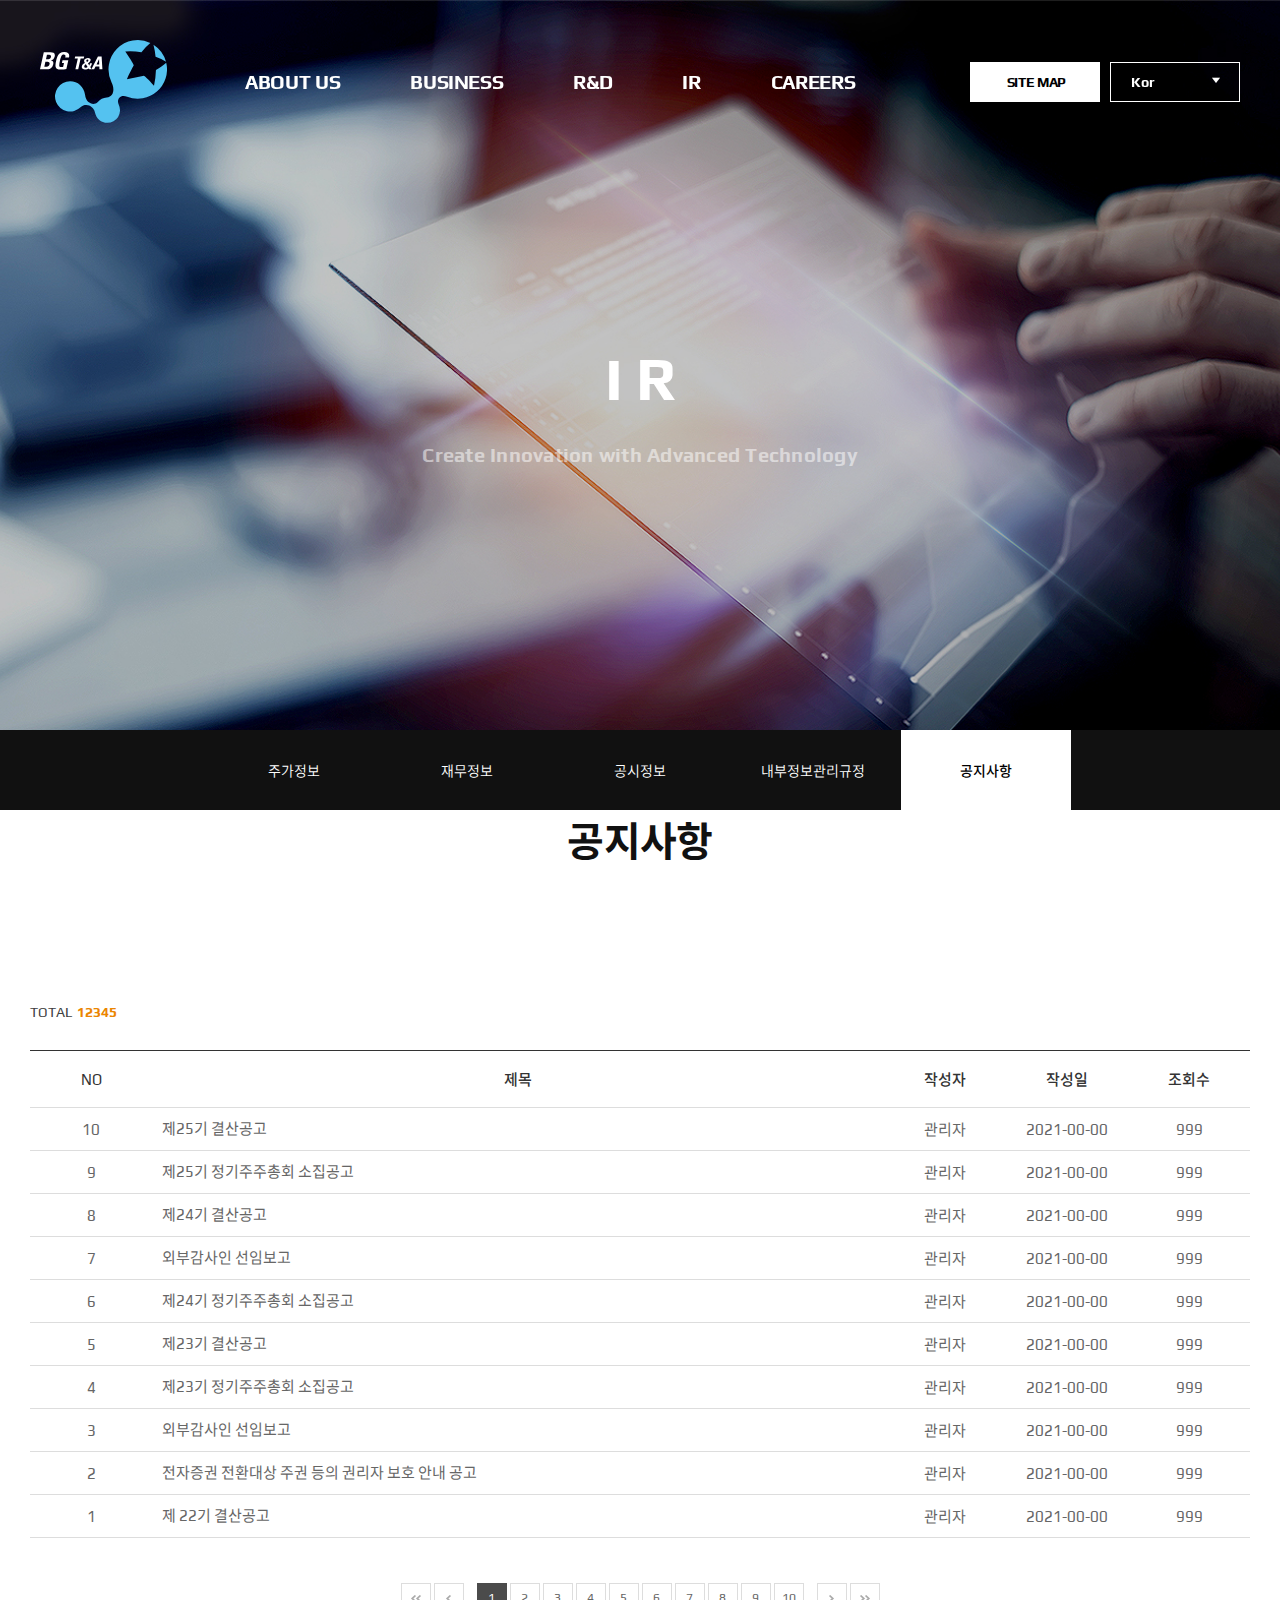
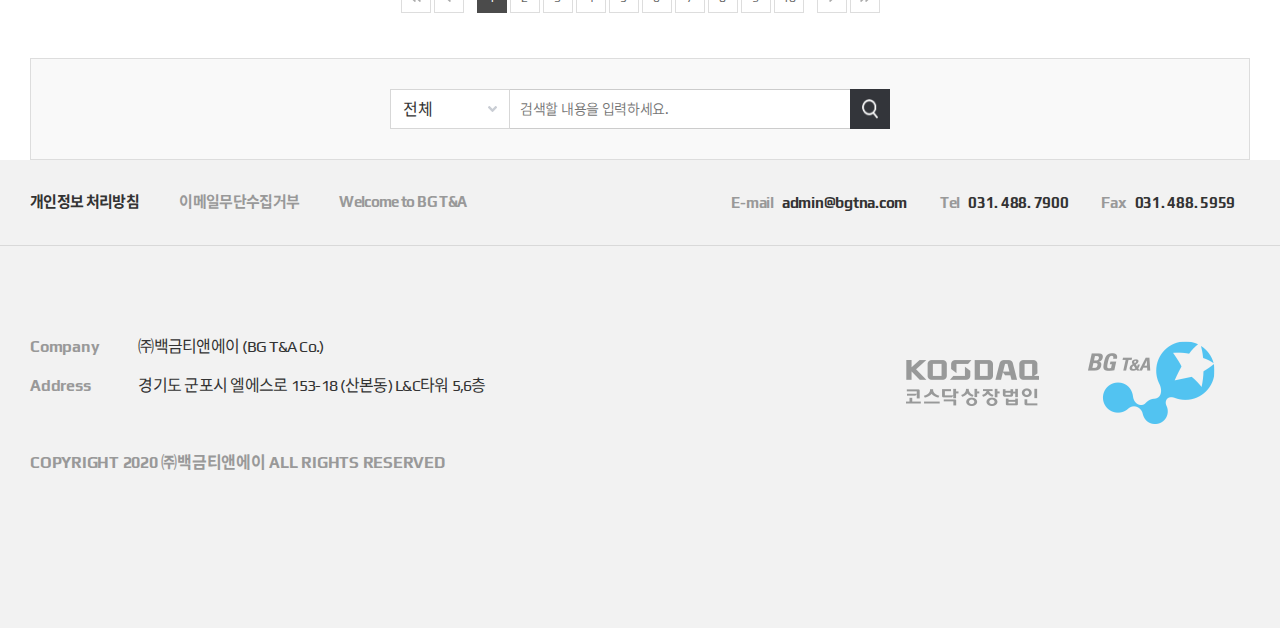
<file: sub/notice_list.html>
<!DOCTYPE html>
<html lang="ko">
  <head>
    <meta charset="utf-8" />
    <meta http-equiv="X-UA-Compatible" content="IE=edge" />
    <meta name="viewport" content="width=device-width, initial-scale=1, viewport-fit=cover" />
    <meta name="apple-mobile-web-app-title" content="백금T&A" />    
    <title>백금T&A - 공지사항</title>
    <meta name="description" content="백금T&A - 공지사항" />
    <link rel="stylesheet" href="../css/reset.css" />
    <link rel="stylesheet" href="../css/web-font.css" />
    <link rel="stylesheet" href="../css/xeicon.min.css" />
    <link rel="stylesheet" href="../css/style_pc.css" media="screen and (min-width: 1220.1px)" />
    <link rel="stylesheet" href="../css/style_m.css" media="screen and (max-width: 1220.0px)" />
    <link rel="stylesheet" href="../css/jquery.fullPage.css" />    
    <script src="../js/jquery-3.6.0.min.js"></script>   
    <script src="../js/jquery.fullPage.js"></script>    
    <script src="../js/tweenMax.min.js"></script> 
    <script src="../js/common.js"></script>
  </head>      
  <body class="sub">
    <div id="wrapper">
      <a href="#main" id="skip_nav">본문 바로가기</a>
      <header class="header pc">
        <div class="gnb_overlay_bg"></div>
        <div class="header_inner_wrap">
          <div class="header_inner">
            <h1>
              <a href="../index.html">
                <svg class="svg" id="" data-name="" xmlns="http://www.w3.org/2000/svg" viewBox="0 0 278.26 181.21">
                  <path class="cls_1" d="M276.31,47.82a64.16,64.16,0,0,0-27.45-37.43,176.65,176.65,0,0,1,4.59,26.21A85.67,85.67,0,0,1,276.31,47.82Zm.56,2.27c-6.71,6-15.73,11.74-22.59,15.77A187.69,187.69,0,0,1,250,100.42c-12.63-15.74-21.94-22.36-21.94-22.36l-37.47,7.87S196.46,72,205.69,55.24c-2-5-8.38-15.27-18.57-30a133.29,133.29,0,0,1,35.36,1.85A96.34,96.34,0,0,1,242,6.54a64.12,64.12,0,0,0-85.14,86.1c6.41,11.53,7,31.87-10.42,33.45-8.09.4-14,3.67-20.07,10.17-7.17,7.67-25.35,4-27.39-16.2-2.59-17.74-15.77-29.45-32.79-29.45A33,33,0,1,0,89,147.37c13.55-11.15,29-.67,31.49,11,3.16,14.53,13.59,23.19,27.36,23.19a27.74,27.74,0,0,0,24.93-39.89c-5.21-10.65,1.88-23.59,18.46-17.45a64.1,64.1,0,0,0,85.65-74.09Z" transform="translate(-0.23 -0.32)"></path>
                  <path class="cls_2 spelling-wh" d="M14.71,64.12H.23L8.54,26.67H23.08c3,0,5.32.43,6.83,1.3a5.77,5.77,0,0,1,2.82,5.43,12.42,12.42,0,0,1,0,1.37,14.88,14.88,0,0,1-.33,1.65,11.2,11.2,0,0,1-2.9,5.49,10.32,10.32,0,0,1-5.62,2.79,6.85,6.85,0,0,1,4.33,2,6,6,0,0,1,1.31,4.05A17.6,17.6,0,0,1,29,54.26a11.29,11.29,0,0,1-6.61,8.46A18.87,18.87,0,0,1,14.71,64.12ZM12.05,47.78,9.72,58.43h4.56a7.15,7.15,0,0,0,4.62-1.3,6.91,6.91,0,0,0,2.17-4c.14-.62.22-.94.22-1a7.22,7.22,0,0,0,.05-.94q0-3.43-4.5-3.43Zm3.42-15.41-2.11,9.71h5.48a4.91,4.91,0,0,0,3-1,6.12,6.12,0,0,0,2.33-3.85A4.64,4.64,0,0,0,24.33,36a3.44,3.44,0,0,0-1-2.58,3.78,3.78,0,0,0-2.77-1Z" transform="translate(-0.23 -0.32)"></path>
                  <path class="cls_2 spelling-wh" d="M63.66,38.26H55.5a13.72,13.72,0,0,0,.36-1.39A7.54,7.54,0,0,0,56,35.24a3.49,3.49,0,0,0-.87-2.54,4.23,4.23,0,0,0-3.05-.89c-2.26,0-4,1.4-5.41,4.18a51,51,0,0,0-2.77,9.44,50.23,50.23,0,0,0-1.53,9.7c0,1.64.33,2.77,1,3.35a5,5,0,0,0,3.33.88,10.28,10.28,0,0,0,2.07-.22A21.55,21.55,0,0,0,51,58.59L52.8,50.3H48.3l1.27-5.68H62.23L58.05,63.54c-1.58.27-3.51.55-5.77.82a47.24,47.24,0,0,1-5.61.42q-6.95,0-9.76-2.05c-1.88-1.36-2.82-3.62-2.82-6.8a56.52,56.52,0,0,1,1.63-10.75,56.4,56.4,0,0,1,2.66-9.1,16,16,0,0,1,5.27-7A17,17,0,0,1,53.84,26.2q4.94,0,7.68,2.09a7.12,7.12,0,0,1,2.74,6.05c0,.55,0,1.11-.08,1.67A12.24,12.24,0,0,1,63.66,38.26Z" transform="translate(-0.23 -0.32)"></path>
                  <path class="cls_2 spelling-wh" d="M77.26,36.1h19.8l-1,4.68H89.21L84,64.12H77.87l5.21-23.34H76.24Z" transform="translate(-0.23 -0.32)"></path>
                  <path class="cls_2 spelling-wh" d="M108,64.12l-1.12-1.91a10.74,10.74,0,0,1-3.66,1.86,14.41,14.41,0,0,1-3.87.48,9.7,9.7,0,0,1-5.64-1.37,4.63,4.63,0,0,1-1.91-4,9.24,9.24,0,0,1,.2-1.9,8.1,8.1,0,0,1,2.39-4,19.62,19.62,0,0,1,4.13-2.86,12.45,12.45,0,0,1-1.31-2.58,6.56,6.56,0,0,1-.18-3.45A5.23,5.23,0,0,1,100,41a12,12,0,0,1,5.73-1.33,7.56,7.56,0,0,1,3.52.77,3.16,3.16,0,0,1,1.92,3,4,4,0,0,1-.11,1,7.44,7.44,0,0,1-2.18,3.76,43,43,0,0,1-3.5,2.69l2.77,4.93a19.89,19.89,0,0,0,.93-2.12,23.5,23.5,0,0,0,.71-2.67h4.28A32.55,32.55,0,0,1,112.94,55a13,13,0,0,1-2.45,4.16l2.73,4.92Zm-3.5-4.78-3.81-6A10.25,10.25,0,0,0,98.59,55a4.74,4.74,0,0,0-1.3,2.2c0,.18-.08.35-.11.52a4.87,4.87,0,0,0,0,.55c0,1.76,1,2.64,3.14,2.64a6.65,6.65,0,0,0,2.27-.39A5.33,5.33,0,0,0,104.53,59.34ZM103,48.06a8.65,8.65,0,0,0,2.4-1.77,3.5,3.5,0,0,0,.79-1.53,3.37,3.37,0,0,0,.07-.57q0-1.5-1.77-1.5a2.92,2.92,0,0,0-1.67.52,2,2,0,0,0-.88,1.06,4.85,4.85,0,0,0-.12,1,3.24,3.24,0,0,0,.36,1.46A12.34,12.34,0,0,0,103,48.06Z" transform="translate(-0.23 -0.32)"></path>
                  <path class="cls_2 spelling-wh" d="M118.86,64.12h-6.07l14.36-28h8.09l1.75,28h-6.47l-.25-6.21H121.9ZM130,53.57l-.29-12.1-5.57,12.1Z" transform="translate(-0.23 -0.32)"></path></svg>
              </a>
            </h1>
            <div class="until_box clearfix">
              <a href="#" class="siteMap_btn pc">
                <em class="ir_hidden_txt">사이트맵</em>
                SITE MAP
              </a>
              <div class="lang_drop_down">
                <a href="#" class="langSelect_btn">
                  <strong>Kor</strong>
                  <span class="arrow">
                    <i class="xi-caret-down-min"></i>
                  </span>
                </a>
                <ul class="lang_list">
                  <li><a href="#">Eng</a></li>
                  <li><a href="#">Jpn</a></li>
                  <li><a href="#">Chn</a></li>
                </ul>                 
              </div>                     
            </div>
          </div>
          <nav class="gnb">
            <h2 class="ir_hidden_txt">주메뉴</h2>
            <a href="#" class="gnbM_btn mobile" title="네비게이션 열기">
              <span></span>
              <span></span>
              <span></span>
            </a>
            <div class="gnb_bg"></div>
            <div class="gnb_area">
              <ul class="clearfix">
                <li>
                  <a href="#">ABOUT US</a>
                  <div class="item">
                    <div class="item_inner clearfix">
                      <div class="left">
                        <img src="../img/main/gnb_visual_company.jpg" alt="ABOUT US" />
                      </div>
                      <div class="right">
                        <h2 class="gnb_title">ABOUT US</h2>
                        <p class="gnb_txt">사업의 다각화 및 새로운 시장 개척 등 끊임없는 도전을 펼쳐나가고 있습니다.</p>
                        <div class="sub_2depth_wrap">
                          <ul class="sub_2depth clearfix">
                            <li><a href="#"><span>CEO인사말</span></a></li>
                            <li><a href="#"><span>기업개요</span></a></li>
                            <li><a href="#"><span>CI</span></a></li>
                            <li><a href="#"><span>관계사 소개</span></a></li>
                            <li><a href="#"><span>Location</span></a></li>
                          </ul>
                        </div>
                      </div>                    
                    </div>                    
                  </div>                  
                </li>
                <li>
                  <a href="#">BUSINESS</a>
                  <div class="item">
                    <div class="item_inner clearfix">
                      <div class="left">
                        <img src="../img/main/gnb_visual_business.jpg" alt="BUSINESS" />
                      </div>
                      <div class="right">
                        <h2 class="gnb_title">BUSINESS</h2>
                        <p class="gnb_txt">사업의 다각화 및 새로운 시장 개척 등 끊임없는 도전을 펼쳐나가고 있습니다.</p>
                        <div class="sub_2depth_wrap">
                          <ul class="sub_2depth clearfix">
                            <li><a href="#"><span>Radar Detector</span></a></li>
                            <li><a href="#"><span>Two Way Radio</span></a></li>
                            <li><a href="#"><span>Outdoor GPS</span></a></li>
                            <li><a href="#"><span>Black Box & RDVR</span></a></li>
                          </ul>
                        </div>
                      </div>                    
                    </div>                    
                  </div>                  
                </li>
                <li>
                  <a href="#">R&D</a>
                  <div class="item">
                    <div class="item_inner clearfix">
                      <div class="left">
                        <img src="../img/main/gnb_visual_rnd.jpg" alt="R&D" />
                      </div>
                      <div class="right">
                        <h2 class="gnb_title">R&D</h2>
                        <p class="gnb_txt">사업의 다각화 및 새로운 시장 개척 등 끊임없는 도전을 펼쳐나가고 있습니다.</p>
                        <div class="sub_2depth_wrap">
                          <ul class="sub_2depth clearfix">
                            <li><a href="#"><span>RD R&D</span></a></li>
                            <li><a href="#"><span>TWR R&D</span></a></li>
                            <li><a href="#"><span>인증서</span></a></li>
                          </ul>
                        </div>
                      </div>                    
                    </div>                    
                  </div>                  
                </li>
                <li>
                  <a href="#">IR</a>
                  <div class="item">
                    <div class="item_inner clearfix">
                      <div class="left">
                        <img src="../img/main/gnb_visual_ir.jpg" alt="IR" />
                      </div>
                      <div class="right">
                        <h2 class="gnb_title">IR</h2>
                        <p class="gnb_txt">사업의 다각화 및 새로운 시장 개척 등 끊임없는 도전을 펼쳐나가고 있습니다.</p>
                        <div class="sub_2depth_wrap">
                          <ul class="sub_2depth clearfix">
                            <li><a href="#"><span>주가정보</span></a></li>
                            <li><a href="#"><span>재무정도</span></a></li>
                            <li><a href="#"><span>공시정보</span></a></li>
                            <li><a href="#"><span>내부정보관리규정</span></a></li>
                            <li><a href="sub/notice_list.html"><span>공지사항</span></a></li>
                          </ul>
                        </div>
                      </div>                    
                    </div>                    
                  </div>                  
                </li>
                <li>
                  <a href="#">CAREERS</a>
                  <div class="item">
                    <div class="item_inner clearfix">
                      <div class="left">
                        <img src="../img/main/gnb_visual_careers.jpg" alt="CAREERS" />
                      </div>
                      <div class="right">
                        <h2 class="gnb_title">CAREERS</h2>
                        <p class="gnb_txt">사업의 다각화 및 새로운 시장 개척 등 끊임없는 도전을 펼쳐나가고 있습니다.</p>
                        <div class="sub_2depth_wrap">
                          <ul class="sub_2depth clearfix">
                            <li><a href="#"><span>인재상</span></a></li>
                            <li><a href="#"><span>직무소개</span></a></li>
                            <li><a href="#"><span>복리후생</span></a></li>
                          </ul>
                        </div>
                      </div>                    
                    </div>                    
                  </div>                  
                </li>
              </ul>
            </div>    
          </nav>
        </div>          
        <div class="gnbM_overlay_bg"></div>
      </header>
      <header class="header mobile">
        <div class="gnb_overlay_bg"></div>
        <div class="header_inner_wrap">
          <div class="header_inner">
            <h1>
              <a href="../index.html">
                <svg class="svg" id="" data-name="" xmlns="http://www.w3.org/2000/svg" viewBox="0 0 278.26 181.21">
                  <path class="cls_1" d="M276.31,47.82a64.16,64.16,0,0,0-27.45-37.43,176.65,176.65,0,0,1,4.59,26.21A85.67,85.67,0,0,1,276.31,47.82Zm.56,2.27c-6.71,6-15.73,11.74-22.59,15.77A187.69,187.69,0,0,1,250,100.42c-12.63-15.74-21.94-22.36-21.94-22.36l-37.47,7.87S196.46,72,205.69,55.24c-2-5-8.38-15.27-18.57-30a133.29,133.29,0,0,1,35.36,1.85A96.34,96.34,0,0,1,242,6.54a64.12,64.12,0,0,0-85.14,86.1c6.41,11.53,7,31.87-10.42,33.45-8.09.4-14,3.67-20.07,10.17-7.17,7.67-25.35,4-27.39-16.2-2.59-17.74-15.77-29.45-32.79-29.45A33,33,0,1,0,89,147.37c13.55-11.15,29-.67,31.49,11,3.16,14.53,13.59,23.19,27.36,23.19a27.74,27.74,0,0,0,24.93-39.89c-5.21-10.65,1.88-23.59,18.46-17.45a64.1,64.1,0,0,0,85.65-74.09Z" transform="translate(-0.23 -0.32)"></path>
                  <path class="cls_2 spelling-wh" d="M14.71,64.12H.23L8.54,26.67H23.08c3,0,5.32.43,6.83,1.3a5.77,5.77,0,0,1,2.82,5.43,12.42,12.42,0,0,1,0,1.37,14.88,14.88,0,0,1-.33,1.65,11.2,11.2,0,0,1-2.9,5.49,10.32,10.32,0,0,1-5.62,2.79,6.85,6.85,0,0,1,4.33,2,6,6,0,0,1,1.31,4.05A17.6,17.6,0,0,1,29,54.26a11.29,11.29,0,0,1-6.61,8.46A18.87,18.87,0,0,1,14.71,64.12ZM12.05,47.78,9.72,58.43h4.56a7.15,7.15,0,0,0,4.62-1.3,6.91,6.91,0,0,0,2.17-4c.14-.62.22-.94.22-1a7.22,7.22,0,0,0,.05-.94q0-3.43-4.5-3.43Zm3.42-15.41-2.11,9.71h5.48a4.91,4.91,0,0,0,3-1,6.12,6.12,0,0,0,2.33-3.85A4.64,4.64,0,0,0,24.33,36a3.44,3.44,0,0,0-1-2.58,3.78,3.78,0,0,0-2.77-1Z" transform="translate(-0.23 -0.32)"></path>
                  <path class="cls_2 spelling-wh" d="M63.66,38.26H55.5a13.72,13.72,0,0,0,.36-1.39A7.54,7.54,0,0,0,56,35.24a3.49,3.49,0,0,0-.87-2.54,4.23,4.23,0,0,0-3.05-.89c-2.26,0-4,1.4-5.41,4.18a51,51,0,0,0-2.77,9.44,50.23,50.23,0,0,0-1.53,9.7c0,1.64.33,2.77,1,3.35a5,5,0,0,0,3.33.88,10.28,10.28,0,0,0,2.07-.22A21.55,21.55,0,0,0,51,58.59L52.8,50.3H48.3l1.27-5.68H62.23L58.05,63.54c-1.58.27-3.51.55-5.77.82a47.24,47.24,0,0,1-5.61.42q-6.95,0-9.76-2.05c-1.88-1.36-2.82-3.62-2.82-6.8a56.52,56.52,0,0,1,1.63-10.75,56.4,56.4,0,0,1,2.66-9.1,16,16,0,0,1,5.27-7A17,17,0,0,1,53.84,26.2q4.94,0,7.68,2.09a7.12,7.12,0,0,1,2.74,6.05c0,.55,0,1.11-.08,1.67A12.24,12.24,0,0,1,63.66,38.26Z" transform="translate(-0.23 -0.32)"></path>
                  <path class="cls_2 spelling-wh" d="M77.26,36.1h19.8l-1,4.68H89.21L84,64.12H77.87l5.21-23.34H76.24Z" transform="translate(-0.23 -0.32)"></path>
                  <path class="cls_2 spelling-wh" d="M108,64.12l-1.12-1.91a10.74,10.74,0,0,1-3.66,1.86,14.41,14.41,0,0,1-3.87.48,9.7,9.7,0,0,1-5.64-1.37,4.63,4.63,0,0,1-1.91-4,9.24,9.24,0,0,1,.2-1.9,8.1,8.1,0,0,1,2.39-4,19.62,19.62,0,0,1,4.13-2.86,12.45,12.45,0,0,1-1.31-2.58,6.56,6.56,0,0,1-.18-3.45A5.23,5.23,0,0,1,100,41a12,12,0,0,1,5.73-1.33,7.56,7.56,0,0,1,3.52.77,3.16,3.16,0,0,1,1.92,3,4,4,0,0,1-.11,1,7.44,7.44,0,0,1-2.18,3.76,43,43,0,0,1-3.5,2.69l2.77,4.93a19.89,19.89,0,0,0,.93-2.12,23.5,23.5,0,0,0,.71-2.67h4.28A32.55,32.55,0,0,1,112.94,55a13,13,0,0,1-2.45,4.16l2.73,4.92Zm-3.5-4.78-3.81-6A10.25,10.25,0,0,0,98.59,55a4.74,4.74,0,0,0-1.3,2.2c0,.18-.08.35-.11.52a4.87,4.87,0,0,0,0,.55c0,1.76,1,2.64,3.14,2.64a6.65,6.65,0,0,0,2.27-.39A5.33,5.33,0,0,0,104.53,59.34ZM103,48.06a8.65,8.65,0,0,0,2.4-1.77,3.5,3.5,0,0,0,.79-1.53,3.37,3.37,0,0,0,.07-.57q0-1.5-1.77-1.5a2.92,2.92,0,0,0-1.67.52,2,2,0,0,0-.88,1.06,4.85,4.85,0,0,0-.12,1,3.24,3.24,0,0,0,.36,1.46A12.34,12.34,0,0,0,103,48.06Z" transform="translate(-0.23 -0.32)"></path>
                  <path class="cls_2 spelling-wh" d="M118.86,64.12h-6.07l14.36-28h8.09l1.75,28h-6.47l-.25-6.21H121.9ZM130,53.57l-.29-12.1-5.57,12.1Z" transform="translate(-0.23 -0.32)"></path></svg>
              </a>
            </h1>
            <div class="until_box clearfix">
              <a href="#" class="siteMap_btn pc">
                <em class="ir_hidden_txt">사이트맵</em>
                SITE MAP
              </a>
              <div class="lang_drop_down">
                <a href="#" class="langSelect_btn">
                  <strong>Kor</strong>
                  <span class="arrow">
                    <i class="xi-caret-down-min"></i>
                  </span>
                </a>
                <ul class="lang_list">
                  <li><a href="#">Eng</a></li>
                  <li><a href="#">Jpn</a></li>
                  <li><a href="#">Chn</a></li>
                </ul>                 
              </div>                     
            </div>
          </div>
          <nav class="gnb">
            <h2 class="ir_hidden_txt">주메뉴</h2>
            <a href="#" class="gnbM_btn mobile" title="네비게이션 열기">
              <span></span>
              <span></span>
              <span></span>
            </a>
            <div class="gnb_bg"></div>
            <div class="gnb_area">
              <ul class="clearfix">
                <li>
                  <a href="#">ABOUT US</a>
                  <div class="item">
                    <div class="item_inner clearfix">
                      <div class="left">
                        <img src="../img/main/gnb_visual_company.jpg" alt="ABOUT US" />
                      </div>
                      <div class="right">
                        <h2 class="gnb_title">ABOUT US</h2>
                        <p class="gnb_txt">사업의 다각화 및 새로운 시장 개척 등 끊임없는 도전을 펼쳐나가고 있습니다.</p>
                        <div class="sub_2depth_wrap">
                          <ul class="sub_2depth clearfix">
                            <li><a href="#"><span>CEO인사말</span></a></li>
                            <li><a href="#"><span>기업개요</span></a></li>
                            <li><a href="#"><span>CI</span></a></li>
                            <li><a href="#"><span>관계사 소개</span></a></li>
                            <li><a href="#"><span>Location</span></a></li>
                          </ul>
                        </div>
                      </div>                    
                    </div>                    
                  </div>                  
                </li>
                <li>
                  <a href="#">BUSINESS</a>
                  <div class="item">
                    <div class="item_inner clearfix">
                      <div class="left">
                        <img src="../img/main/gnb_visual_business.jpg" alt="BUSINESS" />
                      </div>
                      <div class="right">
                        <h2 class="gnb_title">BUSINESS</h2>
                        <p class="gnb_txt">사업의 다각화 및 새로운 시장 개척 등 끊임없는 도전을 펼쳐나가고 있습니다.</p>
                        <div class="sub_2depth_wrap">
                          <ul class="sub_2depth clearfix">
                            <li><a href="#"><span>Radar Detector</span></a></li>
                            <li><a href="#"><span>Two Way Radio</span></a></li>
                            <li><a href="#"><span>Outdoor GPS</span></a></li>
                            <li><a href="#"><span>Black Box & RDVR</span></a></li>
                          </ul>
                        </div>
                      </div>                    
                    </div>                    
                  </div>                  
                </li>
                <li>
                  <a href="#">R&D</a>
                  <div class="item">
                    <div class="item_inner clearfix">
                      <div class="left">
                        <img src="../img/main/gnb_visual_rnd.jpg" alt="R&D" />
                      </div>
                      <div class="right">
                        <h2 class="gnb_title">R&D</h2>
                        <p class="gnb_txt">사업의 다각화 및 새로운 시장 개척 등 끊임없는 도전을 펼쳐나가고 있습니다.</p>
                        <div class="sub_2depth_wrap">
                          <ul class="sub_2depth clearfix">
                            <li><a href="#"><span>RD R&D</span></a></li>
                            <li><a href="#"><span>TWR R&D</span></a></li>
                            <li><a href="#"><span>인증서</span></a></li>
                          </ul>
                        </div>
                      </div>                    
                    </div>                    
                  </div>                  
                </li>
                <li>
                  <a href="#">IR</a>
                  <div class="item">
                    <div class="item_inner clearfix">
                      <div class="left">
                        <img src="../img/main/gnb_visual_ir.jpg" alt="IR" />
                      </div>
                      <div class="right">
                        <h2 class="gnb_title">IR</h2>
                        <p class="gnb_txt">사업의 다각화 및 새로운 시장 개척 등 끊임없는 도전을 펼쳐나가고 있습니다.</p>
                        <div class="sub_2depth_wrap">
                          <ul class="sub_2depth clearfix">
                            <li><a href="#"><span>주가정보</span></a></li>
                            <li><a href="#"><span>재무정도</span></a></li>
                            <li><a href="#"><span>공시정보</span></a></li>
                            <li><a href="#"><span>내부정보관리규정</span></a></li>
                            <li><a href="sub/notice_list.html"><span>공지사항</span></a></li>
                          </ul>
                        </div>
                      </div>                    
                    </div>                    
                  </div>                  
                </li>
                <li>
                  <a href="#">CAREERS</a>
                  <div class="item">
                    <div class="item_inner clearfix">
                      <div class="left">
                        <img src="../img/main/gnb_visual_careers.jpg" alt="CAREERS" />
                      </div>
                      <div class="right">
                        <h2 class="gnb_title">CAREERS</h2>
                        <p class="gnb_txt">사업의 다각화 및 새로운 시장 개척 등 끊임없는 도전을 펼쳐나가고 있습니다.</p>
                        <div class="sub_2depth_wrap">
                          <ul class="sub_2depth clearfix">
                            <li><a href="#"><span>인재상</span></a></li>
                            <li><a href="#"><span>직무소개</span></a></li>
                            <li><a href="#"><span>복리후생</span></a></li>
                          </ul>
                        </div>
                      </div>                    
                    </div>                    
                  </div>                  
                </li>
              </ul>
            </div>    
          </nav>
        </div>          
        <div class="gnbM_overlay_bg"></div>
      </header> 
      <main id="main">
        <section class="sub_visual">
          <div class="sub_bg">
          </div>
          <div class="visual_content">
            <div class="table_layout">
              <div class="visual_text_content">
                <h2 class="title text_effect_v2">
                  <em class="char">I</em>
                  <em class="char">R</em>
                </h2>
                <p class="visual_sub_txt text_effect_v2">
                  <span class="char">Create Innovation with Advanced Technology</span>
                </p>
              </div>
            </div>
          </div>
        </section>
        <section class="middleArea">
          <aside class="pc">
            <div class="sideMenu_inner">
              <div class="area">
                <ul class="clearfix">
                  <li><a href="#"><span>주가정보</span></a></li>
                  <li><a href="#"><span>재무정보</span></a></li>
                  <li><a href="#"><span>공시정보</span></a></li>
                  <li><a href="#"><span>내부정보관리규정</span></a></li>
                  <li class="on"><a href="#"><span>공지사항</span></a></li>
                </ul>
              </div>
            </div>
          </aside>
          <aside class="mobile">
            <div class="sideMenu_inner">
              <a href="#" class="location_home"><i class="xi-home"></i></a>
              <div class="menu_location_box">
                <button>
                  <span>공지사항</span>
                  <i class="xi-caret-down-min"></i>
                </button>
                <ul class="location_menu_content">
                  <li><a href="#"><span>주가정보</span></a></li>
                  <li><a href="#"><span>채무정보</span></a></li>
                  <li><a href="#"><span>공시정보</span></a></li>
                  <li><a href="#"><span>내부정보관리규정</span></a></li>
                  <li><a href="#"><span>공지사항</span></a></li>
                </ul>
              </div>
            </div>
          </aside>
          <section class="sub_content"> 
            <div class="content_info">
              <h3>공지사항</h3>
            </div>
            <div class="sub_page">
              <div class="searchTbl_wrap">
                <span class="search_count">TOTAL <b>12345</b></span>
                <table class="list_table">
                  <colgroup>
                      <col width="10%;" class="num">
                      <col width="60%" class="title">
                      <col width="10%;" class="writer">
                      <col width="10%;" class="writer_day">
                      <col width="10%;" class="view">
                  </colgroup>
                  <thead>
                      <tr>
                          <th>NO</th>
                          <th>제목</th>
                          <th>작성자</th>
                          <th>작성일</th>
                          <th>조회수</th>
                      </tr>                
                  </thead>
                  <tbody>
                      <tr>
                          <td class="num">10</td>
                          <td class="tal title"><a href="#" class="veiw_link tal">제25기 결산공고</a></td>
                          <td class="writer" data-label="작성자">관리자</td>
                          <td class="writer_day" data-label="작성일">2021-00-00</td>
                          <td class="view" data-label="조회수">999</td>
                        </tr>
                          <tr>
                            <td class="num">9</td>
                            <td class="tal title"><a href="#" class="veiw_link tal">제25기 정기주주총회 소집공고</a></td>
                            <td class="writer" data-label="작성자">관리자</td>
                            <td class="writer_day" data-label="작성일">2021-00-00</td>
                            <td class="view" data-label="조회수">999</td>
                        </tr>
                        <tr>
                          <td class="num">8</td>
                          <td class="tal title"><a href="#" class="veiw_link tal">제24기 결산공고</a></td>
                          <td class="writer" data-label="작성자">관리자</td>
                          <td class="writer_day" data-label="작성일">2021-00-00</td>
                          <td class="view" data-label="조회수">999</td>
                      </tr>
                      <tr>
                        <td class="num">7</td>
                        <td class="tal title"><a href="#" class="veiw_link tal">외부감사인 선임보고</a></td>
                        <td class="writer" data-label="작성자">관리자</td>
                        <td class="writer_day" data-label="작성일">2021-00-00</td>
                        <td class="view" data-label="조회수">999</td>
                    </tr>
                      <tr>
                          <td class="num">6</td>
                          <td class="tal title"><a href="#" class="veiw_link tal">제24기 정기주주총회 소집공고</a></td>
                          <td class="writer" data-label="작성자">관리자</td>
                          <td class="writer_day" data-label="작성일">2021-00-00</td>
                          <td class="view" data-label="조회수">999</td>
                      </tr>
                        <tr>
                          <td class="num">5</td>
                          <td class="tal title"><a href="#" class="veiw_link tal">제23기 결산공고</a></td>
                          <td class="writer" data-label="작성자">관리자</td>
                          <td class="writer_day" data-label="작성일">2021-00-00</td>
                          <td class="view" data-label="조회수">999</td>
                      </tr>
                      <tr>
                          <td class="num">4</td>
                          <td class="tal title"><a href="#" class="veiw_link tal">제23기 정기주주총회 소집공고</a></td>
                          <td class="writer" data-label="작성자">관리자</td>
                          <td class="writer_day" data-label="작성일">2021-00-00</td>
                          <td class="view" data-label="조회수">999</td>
                      </tr>
                        <tr>
                          <td class="num">3</td>
                          <td class="tal title"><a href="#" class="veiw_link tal">외부감사인 선임보고</a></td>
                          <td class="writer" data-label="작성자">관리자</td>
                          <td class="writer_day" data-label="작성일">2021-00-00</td>
                          <td class="view" data-label="조회수">999</td>
                      </tr>
                      <tr>
                          <td class="num">2</td>
                          <td class="tal title"><a href="#" class="veiw_link tal">전자증권 전환대상 주권 등의 권리자 보호 안내 공고</a></td>
                          <td class="writer" data-label="작성자">관리자</td>
                          <td class="writer_day" data-label="작성일">2021-00-00</td>
                          <td class="view" data-label="조회수">999</td>
                      </tr>
                      <tr>
                          <td class="num">1</td>
                          <td class="tal title"><a href="#" class="veiw_link tal">제 22기 결산공고</a></td>
                          <td class="writer" data-label="작성자">관리자</td>
                          <td class="writer_day" data-label="작성일">2021-00-00</td>
                          <td class="view" data-label="조회수">999</td>
                      </tr>
                  </tbody>
                </table>                
                <ul class="pasing">
                  <li class="control_prev2"><a href="#" class="controller prev2 ir_hidden_txt">맨 앞으로</a></li>
                  <li class="control_prev1"><a href="#" class="controller prev ir_hidden_txt">이전</a></li>
                  <li class="on"><a href="#" class="num">1</a></li>
                  <li><a href="#" class="num">2</a></li>
                  <li><a href="#" class="num">3</a></li>
                  <li><a href="#" class="num">4</a></li>
                  <li><a href="#" class="num">5</a></li>
                  <li class="res_m"><a href="#" class="num">6</a></li>
                  <li class="res_m"><a href="#" class="num">7</a></li>
                  <li class="res_m"><a href="#" class="num">8</a></li>
                  <li class="res_m"><a href="#" class="num">9</a></li>
                  <li class="res_m"><a href="#" class="num">10</a></li>
                  <li class="control_next1"><a href="#" class="controller next ir_hidden_txt">다음</a></li>
                  <li class="control_next2"><a href="#" class="controller next2 ir_hidden_txt">맨 뒤로</a></li>
                </ul>
                <div class="searchForm_Area">
                  <div class="search_foram clearfix">
                    <select name="" title="검색 내용">
                      <option value="">전체</option>
                      <option value="">제목</option>
                      <option value="">내용</option>
                    </select>
                    <input type="text" class="seach_input" placeholder="검색할 내용을 입력하세요.">
                    <a href="javascrip:void(0);" title="검색" class="tbl_searchBtn ir_hidden_txt">검색</a>
                  </div>                  
                </div>
              </div>
            </div>
          </section>
        </section>                        
      </main>
      <footer id="footer" class="section fp-auto-height">
        <div class="footer_inner">
          <div class="footerTop">
            <div class="footerTop_content clearfix">
              <div class="footerTop_left clearfix">
                <ul class="footer_menu clearfix">
                  <li><a href="#">개인정보 처리방침</a></li>
                  <li><a href="#">이메일무단수집거부</a></li>
                  <li><a href="#">Welcome to BG T&A</a></li>
                </ul>
              </div>
              <div class="footerTop_right">
                <div class="footer_address pc">
                  <div class="footer_address_text">
                    <p><a href="#"><span>E-mail</span>admin@bgtna.com</a></p>
                    <p><a href="#"><span>Tel</span>031. 488. 7900</a></p>
                    <p><a href="#"><span>Fax</span>031. 488. 5959</a></p>
                  </div>
                </div>
              </div>
            </div>
          </div>
          <div class="footerBottom">
            <div class="footerBottom_content clearfix">
              <article class="footerBottom_left">
                <div class="footer_address mobile">
                  <div class="footer_address_text">
                    <p><a href="#"><span>E-mail</span>admin@bgtna.com</a></p>
                    <p><a href="#"><span>Tel</span>031. 488. 7900</a></p>
                    <p><a href="#"><span>Fax</span>031. 488. 5959</a></p>
                  </div>
                </div>
                <div class="footer_address_infobox">
                  <div class="footer_adress_list">
                    <dl>
                      <dt>Company</dt>
                      <dd>㈜백금티앤에이 (BG T&A Co.)</dd>
                    </dl>
                    <dl>
                      <dt>Address</dt>
                      <dd>경기도 군포시 엘에스로 153-18 (산본동) L&C타워 5,6층</dd>
                    </dl>
                  </div>
                </div>
                <div class="footer_copyright">COPYRIGHT 2020 ㈜백금티앤에이 ALL RIGHTS RESERVED</div>
              </article>
              <article class="footerBottom_right">
                <span><img src="../img/main/footer_logo.png" alt="백금T&A" /></span>
              </article>
            </div>
          </div>
        </div>
      </footer>  
    </div> 
    <script>
      $(document).ready(function(){
        $('.sub').addClass('on');
      });
    </script>   
  </body>
</html>
</file>
<file: css/web-font.css>
@charset "UTF-8";

/*NotoSansKr*/
@font-face {
	font-family:'NotoSansKr';
	font-weight:200;
	font-style:normal;
	src:url(../fonts/NotoSans-Light.eot),
		url(../fonts/NotoSans-Light.woff) format('woff');
}

@font-face {
	font-family:'NotoSansKr';
	font-weight:300;
	font-style:normal;
	src:url(../fonts/NotoSans-DemiLight.eot),
		url(../fonts/NotoSans-DemiLight.woff) format('woff');
}

@font-face {		
	font-family:'NotoSansKr';
	font-weight:400;
	font-style:normal;
	src:url(../fonts/NotoSans-Regular.eot),
		url(../fonts/NotoSans-Regular.woff) format('woff');
}
	
@font-face {		
	font-family:'NotoSansKr';
	font-weight:500;
	font-style:normal;
	src:url(../fonts/NotoSans-Medium.eot),
		url(../fonts/NotoSans-Medium.woff) format('woff');
}		

@font-face {		
	font-family:'NotoSansKr';
	font-weight:600;
	font-style:normal;
	src:url(../fonts/NotoSans-Bold.eot),
		url(../fonts/NotoSans-Bold.woff) format('woff');
}

/*Play*/
@font-face {		
	font-family:'play';
	font-weight:400;
	font-style:normal;
	src:url(../fonts/Play-Regular.eot),
		url(../fonts/Play-Regular.woff) format('woff');
}		

@font-face {		
	font-family:'play';
	font-weight:600;
	font-style:normal;
	src:url(../fonts/Play-Bold.eot),
		url(../fonts/Play-Bold.woff) format('woff');
}
</file>
<file: css/style_pc.css>
@charset "UTF-8";

/* REACTIVE CLASS */
.mobile {display:none !important;}
br.only-m {content:'';}
br.only-m::after {content:'\00a0';}

body {
    font-family:'NotoSansKr', sans-serif;
    font-size:14px;
    color:#3c3c3c;
    background:#ffffff;
}

#wrapper {
    position:relative;
    width:100%;
    min-width:320px;
    overflow:hidden;    
}

#skip_nav {
    position:fixed;
    left:0;
    top:-40px;
    width:100%;
    line-height:40px;
    text-align:center;
    background-color:rgba(0, 0, 0, 0.8);
    color:#ffffff;
    font-size:16px;
    transition:top 0.3s;
    z-index:100000000000000000000000000000;
}

#skip_nav:focus {
    top:0;
}

/* .header */
.header {
    position:absolute;
    top:0;
    left:0;
    width:100%;
    height:163px;
    z-index:999;
}

.header.fixed {
    position:fixed;
    background:#fff;
}

.sub .header.fixed {
    border-bottom:1px solid #ddd;
} 

.gnb_overlay_bg {
    position:fixed;
    top:0;
    left:0;
    width:100%;
    height:100%;
    background:rgba(0, 0, 0, 0.7);
    z-index:9999;
    display:none;
    opacity:0;
}

.header.hover .gnb_overlay_bg {
    display:block;
    opacity:1;
}

.header_inner_wrap {
    position:absolute;
    top:0;
    left:0;
    width:100%;
    height:100%;
    z-index:10000;
    transition:background-color 0.3s;
}

.header_inner {
    position:relative;
    height:100%;
    margin:0 auto;
    padding:0 3.125%;
}

.header_inner h1 {
    position:relative;
    float:left;
    padding:40px 0;
    transition:all 0.5s;
    z-index:100;
}

.header_inner h1 a {
    position:relative;
    display:block;
}

.header_inner h1 a svg {
    width:127px;
    height:83px;
    transition: all 0.3s;
}

.header_inner h1 a svg path.cls_1 {
    fill:#54c2f0;
}

.header_inner h1 a svg path.cls_2 {
    fill:#fff;
}

.header.hover .header_inner h1 a svg path.cls_2,
.header.fixed .header_inner h1 a svg path.cls_2 {
    fill:#989898;
}

.header_inner .until_box {
    position:absolute;
    top:50%;
    right:3.125%;
    transform:translateY(-50%);
    z-index:100;
}

.header_inner .until_box .siteMap_btn {    
    float:left;
    display:block;
    width:128px;
    height:38px;
    line-height:38px;
    font-size:14px;
    font-weight:600;
    text-align:center;
    letter-spacing:-0.35px;
    color:#000;
    background-color:#fff;
    border:1px solid #fff;
    transition:all 0.3s;
}

.header.hover .header_inner .until_box .siteMap_btn,
.header.fixed .header_inner .until_box .siteMap_btn {
    color:#fff;
    background-color:#000;
    border:1px solid #000;
}

.header_inner .until_box .lang_drop_down {
    position:relative;
    float:left;
    width:128px;
    height:38px;
    margin-left:10px;
    border:1px solid #fff;
    z-index:100;
    transition:all 0.3s;
}

.header.hover .header_inner .until_box .lang_drop_down,
.header.fixed .header_inner .until_box .lang_drop_down {
    border:1px solid #000;
}

.header_inner .until_box .lang_drop_down .langSelect_btn {
    position:relative;
    display:block;
    height:100%;
    padding:0 20px;
    line-height:38px;
    font-size:14px;
    font-weight:600;
    text-align:left;
    color:#fff;
    overflow:hidden;
    transition:all 0.3s;
}

.header.hover .header_inner .until_box .lang_drop_down .langSelect_btn,
.header.fixed .header_inner .until_box .lang_drop_down .langSelect_btn {
    color:#000;
}

.header_inner .until_box .lang_drop_down .langSelect_btn strong {
    font-weight:inherit;
    color:inherit;
}

.header_inner .until_box .lang_drop_down .langSelect_btn span.arrow {
    position:absolute;
    top:0;
    right:15px;
}

.header_inner .until_box .lang_drop_down .langSelect_btn span.arrow i {
    font-size:16px;
    color:#fff;
    transition:all 0.3s;
}

.header.hover .header_inner .until_box .lang_drop_down .langSelect_btn span.arrow i,
.header.fixed .header_inner .until_box .lang_drop_down .langSelect_btn span.arrow i {
    color:#000;
}

.header_inner .until_box .lang_drop_down .lang_list {
    position:absolute;
    top:38px;
    left:-1px;
    width:100%;
    border:1px solid #fff;
    background-color:transparent;
    display:none;
}

.header.hover .header_inner .until_box .lang_drop_down .lang_list,
.header.fixed .header_inner .until_box .lang_drop_down .lang_list {
    border:1px solid #000;
    background-color:#fff;
}

.header_inner .until_box .lang_drop_down .lang_list li a {
    display:block;
    padding:0 20px;
    font-size:14px;
    line-height:38px;
    font-weight:600;
    color:#fff;
    transition:all 0.3s;
}

.header.hover .header_inner .until_box .lang_drop_down .lang_list li a,
.header.fixed .header_inner .until_box .lang_drop_down .lang_list li a {
    color:#000;
}

.header_inner .until_box .lang_drop_down .lang_list li a:hover {
    background-color:#52c3f1;
}



/* .gnb */
.gnb {
    position:absolute;
    top:0;
    left:0;
    width:100%;
    text-align:center;
    z-index:99;
}

.header.hover .gnb {
    background:#fff;
    transition:all 0.3s;
}

.gnb .gnb_bg {
    position:absolute;
    top:163px;
    left:0;
    width:100%;
    height:0;
    background:#f5f5f5;
    z-index:98;
    overflow:hidden;
    visibility:hidden;
    opacity:0;
    transition: all 0.3s;
}

.gnb .gnb_bg:after {
    position:absolute;
    top:0;
    left:0;
    content:'';
    display:block;
    width:100%;
    height:1px;
    background-color:#ddd;    
}

.header.hover .gnb .gnb_bg {
    height:270px;
    visibility:visible;
    opacity:1;
}

.gnb .gnb_area {
    position:relative;
    max-width:1340px;
    margin:0 auto;
    text-align:left;
}

.gnb .gnb_area > ul {
    display:inline-block;
}

.gnb .gnb_area > ul > li {
    float:left;
    height:163px;
    padding:0 35px;
}

.gnb .gnb_area > ul > li > a {
    display:block;
    padding:61.5px 0;
    line-height:40px;
    font-size:20px;
    font-weight:600;
    color:#fff;
    text-align:center;
    letter-spacing:-0.35px;
    transition:all 0.3s;
}

.header.hover .gnb .gnb_area > ul > li.on > a,
.header.fixed .gnb .gnb_area > ul > li.on > a {
    color:#52c3f1;
}

.header.hover .gnb .gnb_area > ul > li > a,
.header.fixed .gnb .gnb_area > ul > li > a {
    color:#000;
}

.gnb .gnb_area ul li .item {
    position:absolute;
    top:163px;
    left:0;
    width:1340px;
    height:0;
    z-index:99;
    text-align:left;
    overflow:hidden;
    /* visibility:hidden;
    opacity:0; */
}

.gnb .gnb_area ul li .item .item_inner {
    padding:45px 45px 0 45px;
}

.gnb .left {
    float:left;
    width:385px;
}

.gnb .left img {
    display:inline-block;
    width:340px;
    height:180px;
}

.gnb .right {
    float:left;
    width:calc(100% - 385px);
}

.gnb .right .gnb_title {
    margin-bottom:20px;
    padding-top:40px;
    font-size:40px;
    font-weight:600;
    letter-spacing:-0.35px;
    color:#333;    
}

.gnb .right .gnb_txt {
    height:55px;
    padding-top:20px;
    font-size:16px;
    font-weight:400;
    letter-spacing:-0.45px;
    color:#888;
    display:none;
}

.gnb .right .sub_2depth {
    margin:0 -10px;
}

.gnb .right .sub_2depth li {
    float:left;
    width:calc(20% - 20px);
    margin:0 10px;
    border-bottom:1px solid #c2c2c2;
    transition:all 0.3s;
}

.gnb .right .sub_2depth li a {
    position:relative;
    display:block;
    line-height:52px;
    font-size:16px;
    font-weight:400;
    letter-spacing:-0.35px;
    color:#333;
    transition:all 0.3s;
}

.gnb .right .sub_2depth li a::before {
    position:absolute;
    top:0;
    right:5px;
    display:block;
    content:'\e93f';
    font-size:18px;
    font-family:'xeicon';
    transition:all 0.3s;
}

.gnb .right .sub_2depth li a span {
    padding: 0 10px;
    color:inherit;
    font-weight:inherit;
}

.gnb .right .sub_2depth li a::after {
    position:absolute;
    bottom:-1px;
    left:0;
    display:block;    
    content:'';
    width:0;
    height:1px;
    background-color:#52c3f1;
    transition:all 0.5s;
}

.gnb .right .sub_2depth li a:hover,
.gnb .right .sub_2depth li a:focus,
.gnb .right .sub_2depth li a:hover:before,
.gnb .right .sub_2depth li a:focus:before {
   color: #52c3f1;
}

.gnb .right .sub_2depth li a:hover:after,
.gnb .right .sub_2depth li a:focus:after {
    width:100%;
}

#main {
    position:relative;
}

/* #main_visual */
#main_visual {
    position:relative;
    width:100%;
    height:100vh;
}

#main_visual .image_slide {
    position:relative;
    width:100%;
    height:100vh;    
    overflow:hidden;
}

#main_visual .image_slide p.dummy {
    opacity:0;
}

#main_visual .image_slide .slider {
    position:absolute;
    top:0;
    left:0;
    width:100%;
    height:100%;
}

#main_visual .image_slide .slider li {
    position:absolute;
    top:0;
    left:0;
    width:100%;
    height:100%;
    opacity:0;    
    transition:opacity 1.2s linear ;
}

#main_visual .image_slide .slider li.on {
    opacity:1;
}

#main_visual .image_slide .slider li .bg_box {    
    position:absolute;
    z-index:1;
    width:100%;
    height:100%;
    background-size:cover !important;
    transform:scale(1.05,1.05);
    transition:
    transform 5000ms ease-in-out;    
}

#main_visual .image_slide .slider li:nth-child(1) .bg_box {
    background: url(../img/main/visual_slide_01.jpg)  no-repeat 20% 50%;    
}

#main_visual .image_slide .slider li:nth-child(2) .bg_box {
    background: url(../img/main/visual_slide_02.jpg) no-repeat 50% 50%;
}

#main_visual .image_slide .slider li:nth-child(3) .bg_box {
    background: url(../img/main/visual_slide_03.jpg) no-repeat 50% 50%;
}

#main_visual .image_slide .slider li.on .bg_box {
    transform:scale(1.0,1.0) rotate(0.002deg);
}

#main_visual .image_slide .slider li.on .bg_box {
    transform:scale(1.0,1.0) rotate(0.002deg);
    opacity:1;
}

#main_visual .image_slide .slider li .effect_ligth {
    position:absolute;
    top:50%;
    left:20%;
    margin-top:-1450px;
    margin-left:-1360px;
    width:3000px;
    height:3000px;    
    transform: scale(1.05,1.05);
    -webkit-transition: transform 5000ms ease-in-out;
    transition: opacity 1.5s ease-out, transform 5000ms ease-in-out;
    z-index:1;
    opacity:0;
}

#main_visual .image_slide .slider li .effect_ligth.light_01 {
    background:url(../img/main/main_effect_light01.png) no-repeat;
    background-size:cover;
}

#main_visual .image_slide .slider li .effect_ligth.light_02 {
    background:url(../img/main/main_effect_light02.png) no-repeat;
    background-size:cover;
}

#main_visual .image_slide .slider li .effect_ligth.light_03 {
    background:url(../img/main/main_effect_light02.png) no-repeat;
    background-size:cover;
}

#main_visual .image_slide .slider li.on .effect_ligth {
    opacity:1;
}

#main_visual .image_slide .slider li.on .effect_ligth.light_01 {
    animation:light_ani01 3s both ease-in;
    animation-delay:0.3s;
}

#main_visual .image_slide .slider li.on .effect_ligth.light_02 {
    animation: light_ani02 2s both ease-in;
    animation-delay: 0.3s;
}

#main_visual .image_slide .slider li.on .effect_ligth.light_03 {
    animation: light_ani01 3s both ease-in;
    animation-delay: 1s;
}

#main_visual .image_slide .text_content {
    position:absolute;
    top:50%;
    left:0;
    width:100%;
    transform:translateY(-50%);
    z-index:2;    
}

#main_visual .image_slide .text_content .text_inner {
    max-width:1340px;
    margin:0 auto;
}

#main_visual .image_slide .text_content .text_inner:after {
    display:block;
    content:'';
    clear:both;
}

#main_visual .image_slide .text_content .text_area {
    width:650px;
    float:right;
}

#main_visual .image_slide .text_content .text_inner h3 p.text_01,
#main_visual .image_slide .text_content .text_inner h3 p.text_02 {
    font-size:0;    
}

#main_visual .image_slide .text_content .text_inner h3 p.text_01 .char,
#main_visual .image_slide .text_content .text_inner h3 p.text_02 .char {
    font-family:'play' !important;
    font-size:60px;
    font-weight:600;
    letter-spacing:-0.25px;
    color:#fff;
    line-height:1.1;        
    white-space:pre;    
}

#main_visual .image_slide .text_content .text_inner p.text_03 {
    margin-top:35px;
    font-size:18px;
    letter-spacing:-0.65px;
    color:rgba(255, 255, 255, 0.5);
    font-weight:300;
}

#main_visual .slide_control_wrap {
    position:absolute;
    right:170px;
    bottom:100px;
    z-index:3;
}

#main_visual .slide_control_inner {
    max-width:1600px;
    margin:0 auto;
}

#main_visual .icon_main_scroll {
    position:absolute;    
    left:2%;
    bottom:0px;
    height:260px;
    z-index:999;    
}

#main_visual .icon_main_scroll p {
    position:absolute;
    left:50%;
    bottom:195px;
    width:70px;
    margin-left:-4.5px;
    font-size:9px;
    color:rgba(255,255,255,0.5);
    letter-spacing:-1px;
    font-weight:400;
    transform:rotate(-90deg);
    transform-origin:0% 0%;
}

#main_visual .icon_main_scroll p em {
    color:inherit;
    font-weight:inherit;
}

#main_visual  .icon_main_scroll_icon {
    position:absolute;
    left:50%;
    bottom:0;
    width:2px;
    height:175px;    
    margin-left:-1px;
    z-index:9;
    background-color:rgba(255,255,255,0.3);
    overflow:hidden;
}

#main_visual  .icon_main_scroll_icon:after {
    position:absolute;
    top:0;
    left:0;
    content:'';
    display:block;
    width:100%;
    height:45px;
    background:#fff;
    animation:scroll_ani 2s infinite;
}

#main_visual .num_wrapper {
    display:inline-block;
    vertical-align:middle;
    margin:0 50px;
}

#main_visual .num_wrapper .num_slide {
    position:relative;
    display:inline-block;
    vertical-align:middle;
    height:22px;
    overflow:hidden;
}

#main_visual .num_wrapper .num_slide .num_box {
    position:relative;
    left:0;
    top:0;
    width:100%;
    height:100%;
    overflow: hidden;
}

#main_visual .num_wrapper .numSlide {
    position: relative;
    left: 0;
    top: 0;
    width: 100%;
    height: 100%;
}

#main_visual .num_wrapper .numSlide li {
    position: relative;
    width: 100%;
    height: 100%;
    font-family:'play';
    color:#fff;
    line-height:22px;
}

#main_visual .num_wrapper .slash,
#main_visual .num_wrapper .total_num {
    display:inline-block;
    vertical-align:middle;
    font-family:'play';
    color:#fff;
    line-height:50px;
    opacity:0.7;
}

#main_visual .num_wrapper .slash {
    padding:0 10px;
}

#main_visual .image_slide a.prev,
#main_visual .image_slide a.next {
    display:inline-block;
    width:50px;
    height:50px;
    vertical-align:top;
    text-align:center;
}

#main_visual .image_slide a.prev i,
#main_visual .image_slide a.next i {
    color:#fff;
    font-size:42px;
    line-height:50px;
}

#main_visual .image_slide a.play {
    display:inline-block;
    margin:5px 0 0 5px;
    font-size:18px;
    line-height:50px;
    vertical-align:middle;
}

#main_visual .image_slide a.play i {    
    color:#fff;
    font-size:32px;
}

#main_visual .image_slide a.play span {
    position:absolute;
    text-indent:-99999px;
}

#main_visual .image_slide a.play i {
    display:none;
}

#main_visual .image_slide a.play i:first-child {
    display:block;
}

#main_visual .image_slide a.play.on i:first-child {
    display:none;
}

#main_visual .image_slide a.play.on i + i {
    display:block;
}

/* main_business */
#main_business {
    position:relative;
    width:100%;
    height:100%;
}

#main_business .main_business_content {
    position:relative;
    width:100%;
    height:100%;
}

#main_business .main_business_content .image_slide {
    position: relative;
    width:100%;
    height:100%;
    overflow: hidden;
}

#main_business .main_business_content .image_slide .box.right {  
    position:relative;  
    float:right;
    width:50%;
    height:100%;
    background:#000;
    overflow:hidden;
}

#main_business .main_business_content .image_slide .box.right:after {
    position:absolute;
    top:0;
    left:0;
    content:'';
    display:block;
    width:100%;
    height:100%;
    background:#fff;
    transition:all 1.5s cubic-bezier(0.23, 1, 0.38, 1) .2s;
    z-index:1000;
}

#main_business.effect .main_business_content .image_slide .box.right:after {
    transform:translate3d(100%, 0, 0) rotate(0.0001deg);
}

#main_business .main_business_content .image_slide .box.left { 
    position:absolute;
    width:100%;
    height:100%;
    top:0;
    left:0;
    z-index:1;
}

#main_business .image_slide p.dummy {
    opacity:0;
}

#main_business .image_slide .slider {
    position:absolute;
    top:0;
    left:0;
    width:100%;
    height:100%;
}

#main_business .image_slide .slider li {
    position:absolute;
    top:0;
    left:0;
    width:100%;
    height:100%;
    opacity:0;    
    transition:opacity 1.2s linear ;
}

#main_business .image_slide .slider li.on {
    opacity:1;
}

#main_business .image_slide .slider li .bg_box {    
    position:absolute;
    z-index:1;
    width:100%;
    height:100%;
    opacity:0;
    background-size:cover !important;
    transform:scale(1.05,1.05);
    transition:opacity 1.5s ease-out,
    transform 5000ms ease-in-out;    
}

#main_business .image_slide .slider li:nth-child(1) .bg_box {
    background: url(../img/main/main_business_bg01.jpg)  no-repeat 20% 50%;    
}

#main_business .image_slide .slider li:nth-child(2) .bg_box {
    background: url(../img/main/main_business_bg02.jpg) no-repeat 50% 50%;
}

#main_business .image_slide .slider li:nth-child(3) .bg_box {
    background: url(../img/main/main_business_bg03.jpg) no-repeat 50% 50%;
}

#main_business .image_slide .slider li.on .bg_box {
    opacity:1;
}

#main_business .image_slide .text_inner {
    position:absolute;    
    top:50%;    
    left:0;
    width:100%;
    margin-top:-50px;
    transform:translate(0, -50%);
    z-index:2;
}

#main_business .image_slide .text_area {
    width:1340px;
    margin:0 auto;
}

#main_business .image_slide .text_inner h3 {
    font-size:18px;
    font-weight:600;
    letter-spacing:-0.35px;
    color:#ffc000;   
}

#main_business .image_slide .text_inner em {
    display:block;
    margin:40px 0;
    font-size:50px;
    font-weight:600;
    letter-spacing:-0.25px;
    color:#000;
}

#main_business .image_slide .text_inner em span.text_02 {
    font-size:0;
    line-height:1.2;
}

#main_business .image_slide .text_inner em span.text_02 i {   
    font-size:60px;
    font-weight:600;
    font-family:'play' !important;
    color:#000;
    line-height:1.2;
}

#main_business .image_slide .text_inner p.text_03 {
    font-size:18px;
    letter-spacing:-0.5px;
    color:#666;
    font-weight:300;
    line-height:1.6;
    overflow:hidden; 
}

#main_business .image_slide .btnArea {    
    margin-top:80px;
    width:100%;
    height:60px;
}

#main_business .image_slide .moreBtn {
    position:relative;
    display:inline-block;
    width:207px;
    height:58px;
    line-height:58px;    
    border:1px solid #ccc;
    font-weight:600;
    font-size:16px;
    color:#000;
    background-color:transparent;
    text-align:center;
    vertical-align:middle;
    transition:all 0.3s;
    overflow:hidden;
}

#main_business .image_slide .moreBtn:hover,
#main_business .image_slide .moreBtn:focus {
    border-color:#000;
}

#main_business .image_slide .moreBtn:before {
    position:absolute;
    left:-130%;
    bottom:0;
    content:'';
    display:block;
    width:120%;
    height:150%;
    background:#000;    
    transform:skew(-20deg);
    transition:all 0.5s;
}

#main_business .image_slide .moreBtn:hover::before,
#main_business .image_slide .moreBtn:focus::before {
   left:-10%;
   opacity:1;
}

#main_business .image_slide .moreBtn span {
    position:relative;
    left:0;
    display:block;
    color:#000;
    z-index:1;
    transition:all 0.3s;
}

#main_business .image_slide .slider li .moreBtn:hover span,
#main_business .image_slide .slider li .moreBtn:focus span {
    color:#fff;
}

#main_business .slide_control_wrap {
    position:absolute;
    left:0;
    bottom:20%;
    width:100%;
    z-index:11;
}

#main_business .slide_control_inner {
    width:1340px;
    margin:0 auto;
}

#main_business .num_wrapper {
    display:inline-block;
    vertical-align:middle;
    margin:0 50px;
}

#main_business .num_wrapper .num_slide {
    position:relative;
    display:inline-block;
    vertical-align:middle;
    height:22px;
    overflow:hidden;
}

#main_business .num_wrapper .num_slide .num_box {
    position:relative;
    left:0;
    top:0;
    width:100%;
    height:100%;
    overflow: hidden;
}

#main_business .num_wrapper .numSlide {
    position: relative;
    left:0;
    top:0;
    width:100%;
    height:100%;
}

#main_business .num_wrapper .numSlide li {
    position: relative;
    width: 100%;
    height: 100%;
    font-family:'play';
    color:#000;
    font-weight:600;
    line-height:22px;
}

#main_business .num_wrapper .slash,
#main_business .num_wrapper .total_num {
    display:inline-block;
    vertical-align:middle;
    font-family:'play';
    color:#000;
    line-height:50px;
    opacity:0.7;
}

#main_business .num_wrapper .slash {
    padding:0 10px;
}

#main_business .image_slide a.prev,
#main_business .image_slide a.next {
    display:inline-block;
    width:50px;
    height:50px;
    vertical-align:top;
    text-align:center;
}

#main_business .image_slide a.prev i,
#main_business .image_slide a.next i {
    color:#000;
    font-size:42px;
    line-height:50px;
}

#main_business .image_slide a.play {
    display:inline-block;
    margin:5px 0 0 5px;
    font-size:18px;
    line-height:50px;
    vertical-align:middle;
}

#main_business .image_slide a.play i {    
    color:#000;
    font-size:32px;
}

#main_business .image_slide a.play span {
    position:absolute;
    text-indent:-99999px;
}

#main_business .image_slide a.play i {
    display:none;
}

#main_business .image_slide a.play i:first-child {
    display:block;
}

#main_business .image_slide a.play.on i:first-child {
    display:none;
}

#main_business .image_slide a.play.on i + i {
    display:block;
}

/* #main_invest */
#main_invest {
    position:relative;
    width:100%;
    height:100%;
}

#main_invest .main_invest_content {
    position:relative;
    width:100%;
    height:100%;
}

#main_invest .main_invest_content .left {
    position:relative;
    float:left;
    width:50%;
    height:100%;
    overflow:hidden;
}

#main_invest .main_invest_content .left:after {
    position:absolute;
    top:0;
    left:0;
    content:'';
    display:block;
    width:100%;
    height:100%;
    background:#fff;
    transition:all 1.5s cubic-bezier(0.23, 1, 0.38, 1) .2s;
}

#main_invest.effect .main_invest_content .left:after {
    transform:translate3d(100%, 0, 0) rotate(0.0001deg);
}

#main_invest .main_invest_content .left .bg_box {
    position:absolute;
    top:0;
    left:0;
    width:100%;
    height:100%;
    background-size:cover;
    transform:scale(1.05,1.05);
    transition:transform 5000ms ease-in-out;
    background:url(../img/main/main_invest_bg01.jpg) 50% 50% no-repeat;
}

#main_invest.effect .main_invest_content .left .bg_box {
    transform:scale(1.0,1.0) rotate(0.002deg);
}

#main_invest.effect .main_invest_content .left .bg_text_box {
    position:absolute;
    left:0;
    bottom:14%;
    width:100%;
    text-align:center;
}

#main_invest .main_invest_content .left .bg_text_box p.title_01 {   
    font-size:0;
    font-weight:600;
    letter-spacing:-0.35px;
    color:#fff;
}

#main_invest .main_invest_content .left .bg_text_box p.title_01 span {
    font-size:60px;
    display:inline-block;
    color:inherit;
    font-weight:inherit;
}

#main_invest .main_invest_content .left .bg_text_box p.title_02 {
    margin-top:40px;
    font-size:17px;
    font-weight:400;
    letter-spacing:-0.25px;
    color:rgba(255,255,255,0.5);
}

#main_invest .main_invest_content .right_top {
    position:absolute;
    top:0;
    right:0;
    width:50%;
    height:calc(50% + 1px);
    overflow:hidden;
}

#main_invest .main_invest_content .right_top:after {
    position:absolute;
    top:0;
    left:0;
    content:'';
    display:block;
    width:100%;
    height:100%;
    background:#fff;
    transition:all 1.5s cubic-bezier(0.23, 1, 0.38, 1) .2s;
}

#main_invest.effect .main_invest_content .right_top:after {
    transform:translate3d(100%, 0, 0) rotate(0.0001deg);
}

#main_invest .main_invest_content .right_top .bg_box {
    position:absolute;
    top:0;
    left:0;
    width:100%;
    height:100%;
    background-size:cover;
    transform:scale(1.05,1.05);
    transition:transform 5000ms ease-in-out;
    background:url(../img/main/main_invest_bg02.jpg) 50% 50% no-repeat;
}

#main_invest.effect .main_invest_content .right_top .bg_box {
    transform:scale(1.0,1.0) rotate(0.002deg);
}

#main_invest .main_invest_content .right_top .invest_info_wrap {
    position:absolute;
    top:50%;
    left:80px;
    width:400px;
    transform:translate(0, -50%);
}

#main_invest .main_invest_content .right_top .invest_info_wrap p.title { 
    font-size:24px;
    font-weight:600;
    letter-spacing:-3px;
    color:#fff;
    transition:all 0.5s;
}

#main_invest .main_invest_content .right_top .invest_info {
    padding-top:30px;
}

#main_invest .main_invest_content .right_top .invest_info .top .text_v1 {
    width:100%;
}

#main_invest .invest_info .top .text_v1 .title {
    float:left;
    font-size:30px;
    line-height:70px;
    font-weight:400;
    letter-spacing:-0.75px;
    color:#fff;
}

#main_invest .invest_info .top .text_v1 .info {
    float:right;
}

#main_invest .invest_info .top .text_v1 .info i {
    display:inline-block;
    margin-right:17px;
    font-size:40px;
    line-height:70px;
    color:#d11f20;
    vertical-align:middle;
}

#main_invest .invest_info .top .text_v1 .info .num {
    display:inline-block;
    vertical-align:middle;
    font-size:60px;
    line-height:70px;
    font-weight:600;
    letter-spacing:-0.65px;
    color:#fff;
}

#main_invest .invest_info .bottom {
    position:relative;
    margin-top:40px;
    border-top:1px solid rgba(255,255,255,0.2);
}

#main_invest .invest_info .bottom::before {
    position:absolute;
    top:-1px;
    left:0;
    display:block;
    content:'';
    width:115px;
    height:1px;
    background:rgba(255,255,255,0.3);
}

#main_invest.effect .invest_info .bottom li.box_1 {
    margin-top:35px;
}

#main_invest.effect .invest_info .bottom li.box_2 {
    margin-top:25px;
}

#main_invest .invest_info .bottom .text_v1 {  
    width:100%;
}

#main_invest .invest_info .bottom .text_v1 .title {
    float:left;
    font-size:16px;
    line-height:30px;
    font-weight:400;
    letter-spacing:-0.75px;
    color:#fff;
}

#main_invest .invest_info .bottom .text_v1 .info {
    float:right;
}

#main_invest .invest_info .bottom .text_v1 .info i {
    display:inline-block;
    margin-right:5px;
    font-size:20px;
    line-height:30px;
    color:#19489e;
    vertical-align:middle;
}

#main_invest .invest_info .bottom .text_v1 .info .num {
    display:inline-block;
    vertical-align:middle;
    font-size:26px;
    line-height:30px;
    font-weight:600;
    letter-spacing:-0.65px;
    color:#fff;
}

#main_invest .right_bottom {
    position:absolute;
    right:0;
    bottom:0;
    width:50%;
    height:50%;
    background:#fff;
}

#main_invest .invest_tb_wrap {
    width:100%;
    height:100%;
}

#main_invest .invest_tb_wrap .invest_tb_inner {    
    display:table;
    width:100%;
    height:100%;
    text-align:center;
    table-layout:fixed;
    box-sizing:border-box;
}

#main_invest .invest_tb_wrap .invest_tb_inner .tb_02 {
    background:#00a3e8;
}

#main_invest .invest_tb_wrap .invest_tb_content {
    display:table-cell;
    vertical-align:middle;    
    width:50%;
    padding:60px 80px;
    box-sizing:border-box;
}

#main_invest .invest_tb_wrap .invest_tb_inner:after {
    position:absolute;
    top:0;
    left:0;
    content:'';
    display:block;
    width:100%;
    height:100%;
    background:#fff;
    transition:all 1.5s cubic-bezier(0.23, 1, 0.38, 1) .2s;
}

#main_invest.effect .invest_tb_wrap .invest_tb_inner:after {
    transform:translate3d(100%, 0, 0) rotate(0.0001deg);
}

#main_invest .invest_tb_wrap .title {    
    position:relative;
    margin-bottom:30px;
    font-size:24px;
    font-weight:600;
    letter-spacing:-3px;
    text-align:left;
}

#main_invest .invest_tb_wrap .invest_tb_inner .tb_02 .title {
    color:#fff;
}

#main_invest .invest_tb_wrap .title .text_01 {
    position:relative;
    font-weight:inherit;
    color:inherit;
}

#main_invest .invest_tb_datail {
    position:relative;
}

#main_invest .invest_tb_datail_wrap {
    opacity:0;
    transform:translateY(20px);
    transition:all 0.6s;
    transition-delay:0.9s;
}

#main_invest.effect .invest_tb_datail_wrap {
    opacity:1;
    -webkit-transform:translateY(0);
    transform:translateY(0);
}

#main_invest .invest_list {
    height:260px;
    padding-bottom:2px;
}

#main_invest .invest_list li {
    position:relative;
    text-align:left;
}

#main_invest .tb_01 .invest_list li {    
    border-bottom:1px solid rgba(0,0,0,0.1);
} 

#main_invest .tb_02 .invest_list li {
    border-bottom:1px solid rgba(255, 255, 255, 0.2);
} 


#main_invest .invest_list li::before {
    position:absolute;
    left:0;
    bottom:-1px;
    content:'';
    width:0;
    height:1px;
    background:#fff;
    transition:all 0.5s;
}

#main_invest .tb_01 .invest_list li:hover::before,
#main_invest .tb_01 .invest_list li:focus::before {
    background:#00a3e8;
    width:100%;
}

#main_invest .tb_02 .invest_list li:hover::before,
#main_invest .tb_02 .invest_list li:focus::before {
    background:#fff;
    width:100%;
}

#main_invest .invest_list li a {
    display:block;
    padding:20px 0;
    font-size:16px;
    line-height:24px;
    font-weight:400;
    letter-spacing:-0.65px;
    overflow:hidden;
    white-space:nowrap;
    text-overflow:ellipsis;
    transition:all 0.5s;
}

#main_invest .tb_02 .invest_list li a {
    color:#fff;
}

#main_invest .tb_01 .invest_list li:hover a,
#main_invest .tb_01 .invest_list li:focus a {
    color:#00a3e8;
}

#main_invest .moreBtn {
    position:absolute;
    top:-60px;
    right:0;
    display:block;
    font-size:24px;
}

#main_invest .tb_01 .moreBtn i {
    color:#000;
}

#main_invest .tb_02 .moreBtn i {
    color:#fff;
}

/* #main_best */
#main_best {
    position:relative;
    width:100%;
    height:100%;    
}

#main_best .main_best_content {
    position:absolute;
    top:0;
    left:0;
    bottom:190px;
    right:0;
    overflow:hidden;
}

#main_best .main_best_content::before {
    position:absolute;
    top:0;
    left:0;
    display:block;
    content:'';
    width:100%;
    height:100%;
    background:url(../img/main/map_bg.png) 50% 50% no-repeat;
    background-size:cover;
    z-index:1;
}

#main_best .main_map_wrap .main_map_content {
    position:absolute;
    width:100%;
    height:747px;
    top:50%;
    left:0;
    margin-top:-394px;
}

#main_best .main_map_wrap .main_map_content .bg_img {
    position:absolute;
    top:50%;
    left:50%;   
    display:block;
    width:3000px;
    max-width:inherit;
    height:3000px;
    margin-top:-1380px;
    margin-left:-1440px;
}

.global_nation_box {
    position:absolute;
    top:50%;
    left:50%;
    width:100%;
    bottom:0;
    z-index:1;
    transform:translate(-50%, -50%);
    margin-top:-123px;
}

.global_nation_box .nation_circle {
    position:absolute;
    left:50%;
    display:inline-block;
    width:264px;
    height:264px;
}

.global_nation_box .nation_circle:nth-child(1) {
    top:106px;
    margin-left:-856px;
}

.global_nation_box .nation_circle:nth-child(2) {
    top:14px;
    margin-left:-565px;
}

.global_nation_box .nation_circle:nth-child(3) {
    top:416px;
    margin-left:-414px;
}

.global_nation_box .nation_circle:nth-child(4) {
    top:498px;
    margin-left:-522px;
}

.global_nation_box .nation_circle:nth-child(5) {
    top:277px;
    margin-left:-380px;
}

.global_nation_box .nation_circle:nth-child(6) {
    top:258px;
    margin-left:-305px;
}

.global_nation_box .nation_circle:nth-child(7) {
    top:241px;
    margin-left:507px;
}

.global_nation_box .nation_circle i {
    position:absolute;
    top:50%;
    left:50%;
    display:block;
    width:8px;
    height:8px;
    margin:-3px 0 0 -3px;
    background:#000;
    border-radius:50px;
    z-index:1;
}

.global_nation_box .nation_circle i::before {
    position:absolute;
    top:50%;
    left:50%;
    content:'';
    display:block;
    width:100%;
    height:100%;
    margin-top:-16px;
    margin-left:-16px;
    border:12px solid rgba(0,0,0,0.1);
    border-radius:50px;;
}

.global_nation_box .nation_circle p {
    position:absolute;
    top:50%;
    left:50%;
    width:300px;
    height:30px;
    margin:-35px 0 0 -150px;
    text-align:center;
    font-size:16px;
    letter-spacing:-0.35px;
    font-weight:600;
    color:#000;
}

.global_nation_box .nation_circle.korea:before {
    position:absolute;
    left:50%;
    bottom:132px;
    display:block;
    content:'';
    width:1px;
    height:0;
    background:#52c3f1;
    z-index:10;
    transition:all 0.3s;
    transition-delay:0.7;
}

.global_nation_box .nation_circle.korea i {
    background:#52c3f1;
}

.global_nation_box .nation_circle.korea i::before {
    border-color: rgba(82,195,241,0.1);
}

#main_best.effect .nation_circle.korea:before {
    height:50px;
}

.global_nation_box .nation_circle.korea span {
    position:absolute;
    top:0;
    left:0;
    width:100%;
    height:100%;
    border:1px solid rgba(82, 195, 241, 0.35);
    border-radius:50%;
    opacity:0;
    margin:0;
    animation:nation-circle 4s cubic-bezier(1, 2, 0.66, 3) infinite;
}

.global_nation_box .nation_circle.korea span:nth-child(2) {
    animation-delay:1s;
}

.global_nation_box .nation_circle.korea span:nth-child(3) {
    animation-delay:1.5s;
}

.global_nation_box .nation_circle.korea span:nth-child(2) {
    animation-delay:2s;
}

.global_nation_box .nation_circle.korea .korea_logo {
    position:absolute;
    top:-60px;
    left:50%;
    margin-left:-72px;
    width:144px;
    height:144px;
    content:'';
    background:url(../img/main/map_top_icon.png) 0 0 no-repeat;
    z-index:10;
    opacity:0;
    transition:opacity 0.5s;
    transition-delay:1x;
}

#main_best.effect .korea_logo {
    opacity:1;
}

.map_bg_line {
    position:absolute;
    top:150px;
    left:50%;
    margin-left:-723px;
}

.map_bg_line svg {
    overflow:visible;
}

.map_bg_line svg path {
    fill:none;
    stroke:#c5c5c5;
    stroke-width:2px;
    stroke-dasharray:3px;
    fill-rule:evenodd;
}

.map_blue_line {
    position:absolute;
    top:150px;
    left:50%;
    margin-left:-723px;
}

.map_blue_line svg {
    position:absolute;
    top:0;
    left:0;
    overflow:visible;
}

.map_blue_line svg path {
    fill:none;
    stroke:#52c3f1;
    stroke-width:3px;
    fill-rule:evenodd;
}

.map_text_content {
    position:absolute;
    top:50%;
    left:50%;
    transform:translate(0, -50%);
    margin-top:60px;
    width:885px;
    z-index:10;
}

.map_text_content .text_01 {
    margin-bottom:25px;
    font-size:0;
    font-weight:600;
    letter-spacing:-0.25px;
    color:#000;
}

.map_text_content .text_01 .char {
    font-size:65px;
}

.map_text_content .text_02 {
    font-size:18px;
    line-height:1.8;
    letter-spacing:-0.65px;
    color:rgba(0,0,0.6);
}

.main_best_bottom {
    position:absolute;
    left:0;
    bottom:0;
    width:100%;
    height:190px;
}

.main_best_bottom .title_wrap {
    float:left;
    display:table;
    table-layout:fixed;
    width:260px;
    height:190px;
    letter-spacing:-0.65px;
    color:#fff;
    text-align:center;
    background:#222;
}

.main_best_bottom .title_wrap .title_inner {
    display:table-cell;
    vertical-align:middle;
}

.main_best_bottom .title_wrap .title {
    font-size:24px;
    font-weight:600;
    color:#fff;
}

.main_best_bottom .title_wrap .sub_title {
    padding-top:20px;
    font-size:13px;
    font-weight:400;
    color:#fff;
    opacity:0.5;
}

.best_list_wrap {
    float:left;
    width:calc(100% - 260px);
}

.best_list_wrap .best_list li {
    position:relative;
    float:left;
    width:25%;
    height:190px;
}

.best_list_wrap .best_list li .inner {
    position:absolute;
    top:50%;
    left:0;
    transform:translate(0, -50%);
    width:100%;
    margin-top:10px;
    padding-left:37%;
    box-sizing:border-box;
}

.best_list_wrap .best_list li .inner .title {
    margin-bottom:15px;
    font-size:20px;
    font-weight:600;
    letter-spacing:-0.65px;
    color:#000;
}

.best_list_wrap .best_list li .inner .title img {
    position:absolute;
    top:-25px;
    left:18%;
    width:60px;
    height:60px;
    opacity:0;
    transition:all 0.5s;
    transition-delay:0.5s;
}

#main_best.effect .best_list_wrap .best_list li .inner .title img {
    opacity:1;
}

#main_best .best_list_wrap .best_list li .inner .title p {
    font-size:0;
}

#main_best .best_list_wrap .best_list li .inner .title p .char {
    font-size:24px;
    line-height:24px;
    font-weight:600; 
}

.best_list_wrap .best_list li .inner .dl_wrap dl {  
    width:100%;
    font-size:16px;
    line-height:22px;    
}

.best_list_wrap .best_list li .inner .dl_wrap dl dt {
    display:inline-block;
    width:95px;
    vertical-align:middle;
    letter-spacing:-0.65px;
    color:#333;
}

.best_list_wrap .best_list li .inner .dl_wrap dl dd {
    display:inline-block;
    width:calc(100% - 100px);
    vertical-align:middle;
    font-weight: 600;
    letter-spacing:-0.65px;
    color:#000;
}

.best_list_wrap .best_list li .inner .dl_wrap dl dd .num {
    display:inline-block;
    vertical-align:middle;
    font-weight:inherit;
    color:inherit;
}

.best_list_wrap .best_list li .inner .dl_wrap dl dd i {
    display:inline-block;    
    margin-left:5px;    
    font-size:14px;
    line-height:24px;
    vertical-align:middle;
}

.best_list_wrap .best_list li .inner .dl_wrap dl dd i.xi-caret-up {
    color:#c70e0e;
}

.best_list_wrap .best_list li .inner .dl_wrap dl dd i.xi-caret-down {
    color:#19489e;
}

/* main_recruitment */
#main_recruitment {
    position:relative;
    width:100%;
    height:100%;    
}

#main_recruitment .main_recruitment_wrap {
    max-width:1340px;
    margin:0 auto;
    text-align:center;
}

#main_recruitment .main_recruitment_wrap .title .text_01 {
    font-size:18px;
    font-weight:600;
    letter-spacing:-0.25px;
    color:#111;
}

#main_recruitment .main_recruitment_wrap .title .text_02 {
    margin-top:30px;
    font-size:0;
    line-height:1.4;
    font-weight:600;
    font-weight:600;
    letter-spacing:-0.65px;
    color:#111;
}

#main_recruitment .main_recruitment_wrap .title .text_02 .char{
    font-size:50px;
}

.main_recruitment_box {
    margin-top:65px;
    opacity:0;
    transform:translateY(20px);
    transition:all 1s;
    transition-delay:0.8s;
}

#main_recruitment.effect .main_recruitment_box {
    opacity:1;
    transform:translateY(0);
}

.recruitment_list {
    margin:0 -25px;
}

.recruitment_list li {
    float:left;
    width:calc(33.33% - 46px);
    margin:0 23px;
}

.recruitment_list li a {
    display:block;
    width:100%;
}

.recruitment_list li a .img_content {
    position:relative;
    width:100%;
    height:0;
    padding-top:70.36%;
    overflow:hidden;
}

.recruitment_list li a .img_content span {
    position:absolute;
    top:0;
    left:0;
    width:100%;
    height:100%;
    background-size:cover;
    transition:all 0.3s;
}

.recruitment_list li:nth-child(1) a .img_content span {
    background:url(../img/main/recruitment_01.jpg) no-repeat 50% 50%;
}

.recruitment_list li:nth-child(2) a .img_content span {
    background:url(../img/main/recruitment_02.jpg) no-repeat 50% 50%;
} 

.recruitment_list li:nth-child(3) a .img_content span {
    background:url(../img/main/recruitment_03.jpg) no-repeat 50% 50%;
}

.recruitment_list li a:hover .img_content span {
    transform:scale(1.1,1.1);
}

.recruitment_list li a .text_content {
    margin-top:45px;
    text-align:left;
}

.recruitment_list li a .text_content .text_01 {
    font-size:30px;
    font-weight:600;
    letter-spacing:-0.75;
    color:#000;
}

.recruitment_list li a .text_content .text_02 {
    margin-top:30px;
    font-size:17px;
    line-height:1.6;
    font-weight:400;
    color:#666;
}

/* #footer */
#footer {
    position:relative;
    background:#f2f2f2;
    z-index:1;
}

#footer .footer_inner {
    position:relative;
}

#footer .footerTop .footerTop_content {
    max-width:1340px;
    margin:0 auto;
    padding:30px 0 30px 0;
    border-bottom:1px solid #d9d9d9;
    box-sizing:border-box;
}

#footer .footerTop_left {
    float:left;
}

#footer .footer_menu {
    float:left;
}

#footer .footer_menu li {
    position:relative;
    float:left;
    padding-left:40px;
    line-height:24px;
}

#footer .footer_menu li:first-child {
    padding-left:0;
}

#footer .footer_menu li a {
    font-size:15px;
    font-weight:600;
    letter-spacing:-0.65px;
    color:#999;
}

#footer .footer_menu li:first-child a {
    color:#333;
}

#footer .footerTop_right {
    float:right;
}

#footer .footer_address {
    letter-spacing:-0.25px;
}

#footer .footer_address .footer_address_text {
    font-size:15px;
    line-height:24px;
}

#footer .footer_address .footer_address_text p {
    position:relative;
    display:inline-block;
    margin:0 15px;
    vertical-align:middle;    
    color:#333;
    font-weight:600;
}

#footer .footer_address .footer_address_text p:first-child {
    margin-left:0;
}

#footer .footer_address .footer_address_text p a {
    color:inherit;
    font-weight:inherit;
}

#footer .footer_address .footer_address_text p a span {
    display:inline-block;
    margin-right:8px;
    font-weight:600;
    color:#999;

}

#footer .footerBottom {
    padding:40px 0 125px;
}

#footer .footerBottom .footerBottom_content {
    max-width:1340px;
    margin:0 auto;
}

#footer .footerBottom .footerBottom_left {
    float:left;
}

#footer .footerBottom .footer_address_infobox {
    margin-bottom:50px;
    letter-spacing:-0.74px;
}

#footer .footerBottom .footer_adress_list dl {
    margin-top:10px;
    display:block;
    color:#666;
    font-size:16px;
    line-height:1.7;
    font-weight:500;
}

#footer .footerBottom .footer_adress_list dl:first-child {
    margin-top:15px;
}

#footer .footerBottom .footer_adress_list dl dt {
    display:inline-block;
    width:105px;
    font-weight:600;
    color:#999;
    letter-spacing:-0.25px;
    vertical-align:middle;
}

#footer .footerBottom .footer_adress_list dl dd {
    display:inline-block;
    vertical-align:middle;
    color:#333;
    font-weight:400;
}

#footer .footer_copyright {
    font-size:16px;
    letter-spacing:-0.25px;
    color:#999;
    font-weight:600;
}

#footer .footerBottom_right {
    float:right;
}

#footer .footerBottom_right span {
    display:block;
    margin:25px 35px 0 0;
    text-align:right;
}

/* Text_effect */
.text_effect_v1 {
    display:block;
    overflow:hidden;
    opacity:0;
}

.on .text_effect_v1 {
    opacity:1;
}

.text_effect_v1 .text_v1 {
    position:relative;
    display:inline-block;
    color:inherit;
    font-weight:inherit;
    opacity:0;
}

.on .text_effect_v1 .text_v1 {
    opacity:1;
    animation:text-up 1.5s cubic-bezier(0.4, 0, 0.2, 1) both;
}

.on .text_effect_v1.delay_01 .text_v1 {
    animation-delay:0.1s;
}

.on .text_effect_v1.delay_02 .text_v1 {
    animation-delay:0.2s;
}

.on .text_effect_v1.delay_03 .text_v1 {
    animation-delay:0.3s;
}

.on .text_effect_v1.delay_04 .text_v1 {
    animation-delay:0.4s;
}

.on .text_effect_v1.delay_05 .text_v1 {
    animation-delay:0.5s;
}

.on .text_effect_v1.delay_06 .text_v1 {
    animation-delay:0.6s;
}

.on .text_effect_v1.delay_07 .text_v1 {
    animation-delay:0.7s;
}


.text_effect_v2 {
    position:relative;
    transition:all 0.5s;
    overflow:hidden;
    opacity:0;
}

.on .text_effect_v2 {
    opacity:1 !important;
}

.text_effect_v2 .char {
    position:relative;    
    display:inline-block;    
    font-weight:inherit;
    color:inherit;    
    white-space:pre;
}

.on .text_effect_v2 .char {
    --delay: calc((var(--char-index) + 1) * 50ms);
    animation: text_active_animation 1.5s cubic-bezier(0.4, 0, 0.2, 1) both;
    animation-delay: var(--delay);
}

/*sub*/
.sub_visual {
    position:fixed;
    top:0;
    left:0;
    width:100%;
    background:pink;
}

.sub_visual .sub_bg {
    position:absolute;
    top:0;
    left:0;
    width:100%;
    height:100%;
    background-size:cover !important;
    background:url(../img/sub/sub_visual_ir.jpg) 50% 0% no-repeat rgb(238, 238, 238);
}

.visual_content {
    position:relative;
    z-index:1;
    text-align:center;
    display:table;
    width:100%;
    padding-top:80px !important;
    height:650px;
}

.visual_content .table_layout {
    display:table-cell;
    vertical-align:middle;
    width:100%;
    height:100%;
}

.visual_content .table_layout .visual_text_content {
    position:relative;
    width:100%;
}

.visual_content .table_layout .visual_text_content h2 {     
    font-size:60px;
    font-weight:600;
    letter-spacing:-0.5px;
    color:#fff;
}

.visual_content .table_layout .visual_sub_txt {
    font-size:20px;
    font-weight:600;
    letter-spacing:0.25px;
    color:rgba(255,255,255,0.5);
    padding-top:30px;
}

.middleArea {
    position:relative;
    z-index:11;
    margin-top:730px;
    background-color:#fff;
}

.middleArea aside.pc {
    position:relative;
    width:100%;
    height:80px;
}

.middleArea aside.pc .sideMenu_inner {
    width:100%;
    height:100%;
    background:#111;
}

.middleArea aside.pc .sideMenu_inner .area {
    max-width:1340px;
    margin:0 auto;
}

.middleArea aside.pc .sideMenu_inner .area ul {
    text-align:center;
}

.middleArea aside.pc .sideMenu_inner .area ul li {
    display:inline-block;
    width:170px;
    height:100%;
    vertical-align:top;
}

.middleArea aside.pc .sideMenu_inner .area ul li a {
    display:table;
    width:100%;
    height:80px;
    text-align:center;
}

.middleArea aside.pc .sideMenu_inner .area ul li a span {
    display:table-cell;
    vertical-align:middle;    
    color:#fff;
}

.middleArea aside.pc .sideMenu_inner .area ul li.on a {
    background:#fff;
}

.middleArea aside.pc .sideMenu_inner .area ul li.on a span {
    color:#000;
    font-weight:500;
}

.sub_content {
    max-width:1340px;
    margin:0px auto;
    padding-top:135px;
    padding-bottom:135px;
}

.sub_content .content_info {
    position:relative;
    margin:0 auto 125px;
    text-align:center;
}

.sub_content .content_info h3 {
    color:#111;
    font-size:40px;
    font-weight:700;
    letter-spacing:-0.65px;
}

/*searchTbl_wrap*/
.searchTbl_wrap{
    margin-top:30px;
}

.search_count{
    display:block;
    margin-bottom:20px;
    font-size:14px;
    font-weight:400;
    line-height:36px;
}

.search_count b{
    display:inline-block;
    margin:0 2px;
    font-size:14px;
    font-weight:600;
    line-height:36px;
    color:#eb8500;
}

/*tbl*/
.list_table {width:100%;}
.list_table thead {
    border-top:1px solid #333;
    border-bottom:1px solid #ddd;
}

.list_table th,
.list_table td{
    padding:10px;
    font-size:15px;
    color:#333;
    vertical-align:middle;
    text-align:center;    
}

.list_table thead th{
    padding:17px 0;
}

.list_table th{
    font-weight:500;
}

.list_table td {    
    font-weight:400;
    border-bottom:1px solid #ddd;
    color:#666;
}

.list_table td a.veiw_link:hover,
.list_table td a.veiw_link:focus,
.list_table td a.veiw_link:active{
    text-decoration:underline;
}

.veiw_link{
    position:relative;
    display:inline-block;
    width:100%;
    height:22px;
    line-height:22px;
    font-weight:400;
    color:#666;    
    overflow:hidden;
    vertical-align: middle;
    text-overflow:ellipsis;
    white-space:nowrap;
    box-sizing:border-box;
    -webkit-box-sizing:border-box;
    -ms-box-sizing:border-box;
    -o-sizing:border-box;
}

.veiw_link.label_link, .normal_link.label_link{  
   padding-left:50px;
}

.veiw_link .label, .normal_link .label{
    position:absolute;
    top:50%;
    transform:translateY(-50%);
    -webkit-transform:translateY(-50%);
    -moz-transform:translateY(-50%);
    -ms-transform:translateY(-50%);
    left:0;
}

/*Pasing*/
.pasing{
    width:auto;  
    margin:30px 0;
    text-align:center;
    padding:15px 0;
    box-sizing:border-box;
    -webkit-box-sizing:border-box;
    -moz-box-sizing:border-box;
}

.pasing li{
    display:inline-block;
    box-sizing:border-box;
    -webkit-box-sizing:border-box;
	-moz-box-sizing:border-box;
}

.pasing li a {
    position:relative;
    display:inline-block;
    width:30px;
    height:30px;
    line-height:28px;
    font-size:12px;
    color:#666;
    font-weight:400;
    vertical-align:middle;    
    font-weight:500;
    border:1px solid #ddd;
    background-color: #fff;
    box-sizing:border-box;
}

.pasing li.on a{
    color:#fff;  
    opacity:100%;
    border:1px solid #4b4b4b;
    background-color: #4b4b4b;
    font-weight:500;
}

.pasing .control_prev1{
    margin-right:10px;
}
.pasing .control_next1{
    margin-left:10px;
}

.pasing .controller{
    display:inline-block;
    
    vertical-align:middle;
    box-sizing:border-box;
    -webkit-box-sizing:border-box;
	-moz-box-sizing:border-box;
    opacity:1; 
}

.pasing .controller.prev2{
    background:url(../img/common/ico_prev2.png) no-repeat center center;
}

.pasing .controller.prev{
    background:url(../img/common/ico_prev.png) no-repeat center center;
}

.pasing .controller.next{
    background:url(../img/common/ico_next.png) no-repeat center center;
}

.pasing .controller.next2{
    background:url(../img/common/ico_next2.png) no-repeat center center;
}

.searchForm_Area{ 
    position:relative;   
    width:100%;
    height:auto;
    padding:30px 0;
    border:1px solid #ddd;
    background: #f9f9f9;
    box-sizing:border-box;
    -webkit-box-sizing:border-box;
    -ms-box-sizing:border-box;
    -o-sizing:border-box;
}

.search_foram{
    position:relative;
    max-width:500px;
    margin:0px auto;
    padding-right:40px;
    box-sizing:border-box;
}

.searchForm_Area select {
    float:left;
    width:120px;
    height:40px;
    padding:0 12px;
    border:1px solid #d7d7d7;
    font-size:16px;
    font-weight:400;
    color:#333;
    font-family: 'play','NotoSansKr','gulim','dotum','arial', sans-serif;
    appearance: none;
    background: #fff url(../img/common/select_off.png) no-repeat right 12px center;
}

.searchForm_Area .seach_input {
    float:left;
    width:calc(100% - 120px);    
    height:40px;
    border:1px solid #ccc;
    background-color:#fff;
    border-left:0;
    border-right:0;
    padding:0 10px;
    font-size:14px;
    color:#333;
    letter-spacing:-0.3px;
    box-sizing:border-box;
}

.tbl_searchBtn{
    position:absolute;
    top:0px;
    right:0px;
    margin:0px;
    border:0;
    width:40px;
    height:40px;
    font-size: 15px;
    letter-spacing: -0.5px;
    background: #333;
    color:#fff;
    cursor:pointer;
    vertical-align: top;
    background:#33353a url(../img/common/searchBtn.png) no-repeat center center;
    background-size:16px;
   
}




@media screen and (max-width:1740.0px) { 
    .gnb .gnb_area {
        margin-left:210px;
    }
}

@media screen and (max-width:1640.0px) { 
    #main_best .main_map_wrap .main_map_content {
        transform:scale(0.9);
        transform-origin:center center;
    }
}

@media screen and (max-width:1600.0px) { 
    #fp-nav {
        display:none !important;
    }
}

@media screen and (max-width:1480.0px) { 
    .gnb .gnb_area ul li .item {        
        left:-140px;
    }
}

@media screen and (max-width:1440.0px) { 
    #main_best .main_map_wrap .main_map_content {
        transform:scale(0.8);
    }    
}

@media screen and (max-width:1360.0px) { 
    .image_slide .text_area {
        padding:0 30px;
    }

    #main_business .slide_control_wrap {
        padding:0 30px;
    }

    .best_list_wrap .best_list li .inner {
        padding-left:34%;
    }

    .best_list_wrap .best_list li .inner .title img {
        left:8%;
    }

    #main_recruitment .main_recruitment_wrap {
        padding:0 30px;
    }

    #footer .footerTop .footerTop_content {
       padding:30px;
    }

    #footer .footerBottom .footerBottom_content {
        padding:30px;
    }
}

@media screen and (max-width:1340.0px) { 
    .sub_content {
        padding:0 30px;
    }
}

@media (min-width: 1220.1px) and (max-height: 780px) {
    
    #main_invest .invest_tb_wrap .invest_tb_content {        
        padding:0 50px;
    }

    #main_invest .invest_list {
        height:auto;
    }

    #main_invest .invest_list li:last-child {
        display:none !important;
    }
}

/* Animation */
@keyframes text_active_animation {
	from {
		opacity:0;filter:Alpha(opacity=0);
		-webkit-transform: translateY(50px); 
		transform: translateY(50px); 
	}
	to {
		opacity:1.0;filter:Alpha(opacity=100);
		-webkit-transform: translateY(0); 
		transform: translateY(0); 
	}
}

@keyframes text_fade_out {
	from {
		opacity:1.0;filter:Alpha(opacity=100);
	}
	to {
		opacity:0;filter:Alpha(opacity=0);
	}
}

@keyframes scroll_ani {
    0%, 20% {top: -45px;}
	100% {top: 100%;}
}

@keyframes text-up {
    from {transform: translate3d(0, 150%, 0);}
    to {transform: translate3d(0, 0, 0);}
}

@keyframes nation-circle {
    0% {
        -webkit-transform: scale(0);
        transform: scale(0);
        opacity: 0.5;
    }
    50% {
        opacity: 1.0;
    }
    100% {
        -webkit-transform: scale(1);
        transform: scale(1);
        opacity: 0;
    }
}

@keyframes light_ani01 {
	0% {opacity: 0.2; transform: rotate(0deg) scale(1.5);} 20% {opacity: 0.8;} 70% {opacity: 0.5;} 100% {transform: rotate(180deg) scale(0); opacity: 0;}
}

@keyframes light_ani02 {
    0% {opacity: 0.2; transform: rotate(0deg) scale(1.5);} 50% {opacity: 0.8;} 100% {opacity: 0; transform: rotate(-270deg) scale(0);}
}
</file>
<file: css/style_m.css>
@charset "UTF-8";

/* REACTIVE CLASS */
.pc {display:none !important;}
br.only-pc {content:'';}
br.only-pc::after {content:'\00a0';}

body {
    font-family:'NotoSansKr', sans-serif;
    font-size:14px;
    color:#3c3c3c;
    background:#ffffff;
}

#wrapper {
    position:relative;
    width:100%;
    min-width:320px;
    overflow:hidden;    
}

#skip_nav {
    position:fixed;
    left:0;
    top:-40px;
    width:100%;
    line-height:40px;
    text-align:center;
    background-color:rgba(0, 0, 0, 0.8);
    color:#ffffff;
    font-size:16px;
    transition:top 0.3s;
    z-index:100000;
}

#skip_nav:focus {
    top:0;
}

/* .header */
.header {
    position:absolute;
    top:0;
    left:0;
    width:100%;
    height:100px;
    z-index:999;
}

.header.fixed{
    position:fixed;
    background:#fff;
    border-bottom:1px solid #ddd;
}

.gnb_overlay_bg {
    position:fixed;
    top:0;
    left:0;
    width:100%;
    height:100%;
    background:rgba(0, 0, 0, 0.7);
    z-index:9999;
    display:none;
    opacity:0;
}

.header.hover .gnb_overlay_bg {
    display:block;
    opacity:1;
}

.header_inner_wrap {
    position:absolute;
    top:0;
    left:0;
    width:100%;
    height:100%;
    z-index:10000;
    transition:background-color 0.3s;
}

.header_inner {
    position:relative;
    height:100%;
    margin:0 auto;
    padding:0 3.125%;
}

.header_inner h1 {
    position:relative;
    float:left;
    padding:21px 0;
    transition:all 0.5s;
    z-index:100;
}

.header_inner h1 a {
    position:relative;
    display:block;
}

.header_inner h1 a svg {
    height:52px;
    transition: all 0.3s;
}

.header_inner h1 a svg path.cls_1 {
    fill:#54c2f0;
}

.header_inner h1 a svg path.cls_2 {
    fill:#fff;
}

.header.hover .header_inner h1 a svg path.cls_2,
.header.fixed .header_inner h1 a svg path.cls_2{
    fill: #989898;
}

.header_inner .until_box {
    position:absolute;
    top:50%;
    right:3.125%;
    transform:translateY(-50%);
    z-index:100;
}

.header_inner .until_box .siteMap_btn {    
    float:left;
    display:block;
    width:128px;
    height:38px;
    line-height:38px;
    font-size:14px;
    font-weight:600;
    text-align:center;
    letter-spacing:-0.35px;
    color:#000;
    background-color:#fff;
    border:1px solid #fff;
    transition:all 0.3s;
}

.header.hover .header_inner .until_box .siteMap_btn,
.header.fixed .header_inner .until_box .siteMap_btn{
    color:#fff;
    background-color:#000;
    border:1px solid #000;
}

.header_inner .until_box .lang_drop_down {
    position:relative;
    float:left;
    width:128px;
    height:38px;
    margin-right:48px;
    border:1px solid #fff;
    z-index:100;
    transition:all 0.3s;
}

.header.hover .header_inner .until_box .lang_drop_down,
.header.fixed .header_inner .until_box .lang_drop_down {
    border:1px solid #000;
}

.header_inner .until_box .lang_drop_down .langSelect_btn {
    position:relative;
    display:block;
    height:100%;
    padding:0 20px;
    line-height:38px;
    font-size:14px;
    font-weight:600;
    text-align:left;
    color:#fff;
    overflow:hidden;
    transition:all 0.3s;
}

.header.hover .header_inner .until_box .lang_drop_down .langSelect_btn,
.header.fixed .header_inner .until_box .lang_drop_down .langSelect_btn {
    color:#000;
}

.header_inner .until_box .lang_drop_down .langSelect_btn strong {
    font-weight:inherit;
    color:inherit;
}

.header_inner .until_box .lang_drop_down .langSelect_btn span.arrow {
    position:absolute;
    top:0;
    right:15px;
}

.header_inner .until_box .lang_drop_down .langSelect_btn span.arrow i {
    font-size:16px;
    color:#fff;
    transition:all 0.3s;
}

.header.hover .header_inner .until_box .lang_drop_down .langSelect_btn span.arrow i,
.header.fixed .header_inner .until_box .lang_drop_down .langSelect_btn span.arrow i {
    color:#000;
}

.header_inner .until_box .lang_drop_down .lang_list {
    position:absolute;
    top:38px;
    left:-1px;
    width:100%;
    border:1px solid #fff;
    background-color:transparent;
    display:none;
}

.header.hover .header_inner .until_box .lang_drop_down .lang_list,
.header.fixed .header_inner .until_box .lang_drop_down .lang_list {
    border:1px solid #000;
    background-color:#fff;
}

.header_inner .until_box .lang_drop_down .lang_list li a {
    display:block;
    padding:0 20px;
    font-size:14px;
    line-height:38px;
    font-weight:600;
    color:#fff;
    transition:all 0.3s;
}

.header.hover .header_inner .until_box .lang_drop_down .lang_list li a,
.header.fixed .header_inner .until_box .lang_drop_down .lang_list li a {
    color:#000;
}

.header_inner .until_box .lang_drop_down .lang_list li a:hover {
    background-color:#52c3f1;
}

.gnbM_btn {
    position:fixed;
    top:31px;
    right:3.125%;
    display:block;
    height:30px;
    margin-left:20px;    
    padding:4px 0;
    transition: all 0.3s cubic-bezier(0.47, 0, 0.745, 0.715);
    z-index:9999999;
}

.header.fixed .gnbM_btn span {
    background-color:#000;
}

.gnbM_btn span {
    display:block;
    width:28px;
    height:3px;    
    margin:5px auto;
    background-color:#fff;
    transition:all 0.3s ease-in-out;
}

.gnbM_btn.active span {
    background-color:#000;
}

.gnbM_btn.active span:nth-child(1) {
    transform:translateY(8px) rotate(45deg);
}

.gnbM_btn.active span:nth-child(2) {
    opacity:0;
}

.gnbM_btn.active span:nth-child(3) {
    transform:translateY(-8px) rotate(-45deg)
}

/* .gnb */
.gnb {
    position:fixed;
    top:-100%;
    right:0;
    width:100%;
    height:100vh;
    background:#fff;
    text-align:center;
    z-index:999;
    transition:all 0.3s cubic-bezier(0.47, 0, 0.745, 0.715);
    overflow-y:auto;
}

.gnb.m_open {
    top:0;
}


.gnb .gnb_area {
    position:relative;
    top:0;
    left:0;
    right:0;
    bottom:0;
    width:100%;
    height:100%;
    display:table;
    overflow-y:auto;    
}

.gnb .gnb_area > ul {
    display:table-cell;
    vertical-align:middle;
}

.gnb .gnb_area > ul > li {
    opacity:0;
    transform:translateY(-20px);
    transition:transform 0.8s, opacity 0.8s;
}

.gnb.m_open .gnb_area > ul > li {
    opacity:1;
    transform:translateY(0);
}

.gnb.m_open .gnb_area > ul > li:nth-child(1) {
    transition-delay:0.3s;
}

.gnb.m_open .gnb_area > ul > li:nth-child(2) {
    transition-delay:0.4s;
}

.gnb.m_open .gnb_area > ul > li:nth-child(3) {
    transition-delay:0.6s;
}

.gnb.m_open .gnb_area > ul > li:nth-child(4) {
    transition-delay:0.7s;
}

.gnb.m_open .gnb_area > ul > li:nth-child(5) {
    transition-delay:0.9s;
}

.gnb .gnb_area > ul > li > a {
    display:block;
    padding:15px;
    font-size:20px;
    font-weight:600;
    color:#000;
    text-align:center;
    letter-spacing:-0.35px;
    transition:all 0.3s;
}

.gnb.m_open  .gnb_area > ul > li.on > a {
    color:#132c88;
}

.gnb.m_open  .gnb_area > ul > li > a {
    color:#000;
}

.gnb .left {
    display:none;
}

.gnb .right {
    width:100%;
}

.gnb .right .gnb_title {
    display:none;  
}

.gnb .right .gnb_txt {    
    display:none;
}

.gnb .right .sub_2depth {
    background-color:#f2f2f2;
}

.gnb .gnb_area > ul > li.on .right .sub_2depth_wrap .sub_2depth {
    padding:15px 0;
}

.gnb .right .sub_2depth li {
    width:100%;
    height:0;
    overflow:hidden;
    transition:all 0.3s;
}

.gnb .right .sub_2depth li a {  
    position:relative;
    display:block;
    padding:13px 15px;
    font-size:13px;
    font-weight:600;
    letter-spacing:-0.1px;
    color:#333;
    transition:all 0.3s;
}

.gnb .right .sub_2depth li a span {
    color:inherit;
    font-weight:inherit;
}

.gnb .right .sub_2depth li a:hover,
.gnb .right .sub_2depth li a:focus,
.gnb .right .sub_2depth li a:hover:before,
.gnb .right .sub_2depth li a:focus:before {
   color: #132c88;
}

#main {
    position:relative;
}

/* #main_visual */
#main_visual {
    position:relative;
    width:100%;
    height:800px !important;
}

#main_visual .fp-tableCell {
    height:100% !important;
}

#main_visual .main_visual_content {
    height:100%;
}

#main_visual .image_slide {
    position:relative;
    width:100%;
    height:100%;    
    overflow:hidden;
}

#main_visual .image_slide p.dummy {
    opacity:0;
}

#main_visual .image_slide .slider {
    position:absolute;
    top:0;
    left:0;
    width:100%;
    height:100%;
}

#main_visual .image_slide .slider li {
    position:absolute;
    top:0;
    left:0;
    width:100%;
    height:100%;
    opacity:0;    
    transition:opacity 1.2s linear ;
}

#main_visual .image_slide .slider li.on {
    opacity:1;
}

#main_visual .image_slide .slider li .bg_box {    
    position:absolute;
    z-index:1;
    width:100%;
    height:100%;
    background-size:cover !important;
    transform:scale(1.05,1.05);
    transition:
    transform 5000ms ease-in-out;    
}

#main_visual .image_slide .slider li:nth-child(1) .bg_box {
    background: url(../img/main/visual_slide_01.jpg)  no-repeat 20% 50%;    
}

#main_visual .image_slide .slider li:nth-child(2) .bg_box {
    background: url(../img/main/visual_slide_02.jpg) no-repeat 50% 50%;
}

#main_visual .image_slide .slider li:nth-child(3) .bg_box {
    background: url(../img/main/visual_slide_03.jpg) no-repeat 50% 50%;
}

#main_visual .image_slide .slider li.on .bg_box {
    transform:scale(1.0,1.0) rotate(0.002deg);
}

#main_visual .image_slide .slider li.on .bg_box {
    transform:scale(1.0,1.0) rotate(0.002deg);
    opacity:1;
}

#main_visual .image_slide .slider li .effect_ligth {
    position:absolute;
    top:50%;
    left:20%;
    margin-top:-1450px;
    margin-left:-1360px;
    width:3000px;
    height:3000px;    
    transform: scale(1.05,1.05);
    -webkit-transition: transform 5000ms ease-in-out;
    transition: opacity 1.5s ease-out, transform 5000ms ease-in-out;
    z-index:1;
    opacity:0;
}

#main_visual .image_slide .slider li .effect_ligth.light_01 {
    background:url(../img/main/main_effect_light01.png) no-repeat;
    background-size:cover;
}

#main_visual .image_slide .slider li .effect_ligth.light_02 {
    background:url(../img/main/main_effect_light02.png) no-repeat;
    background-size:cover;
}

#main_visual .image_slide .slider li .effect_ligth.light_03 {
    background:url(../img/main/main_effect_light02.png) no-repeat;
    background-size:cover;
}

#main_visual .image_slide .slider li.on .effect_ligth {
    opacity:1;
}

#main_visual .image_slide .slider li.on .effect_ligth.light_01 {
    animation:light_ani01 3s both ease-in;
    animation-delay:0.3s;
}

#main_visual .image_slide .slider li.on .effect_ligth.light_02 {
    animation: light_ani02 2s both ease-in;
    animation-delay: 0.3s;
}

#main_visual .image_slide .slider li.on .effect_ligth.light_03 {
    animation: light_ani01 3s both ease-in;
    animation-delay: 1s;
}

#main_visual .image_slide .text_content {
    position:absolute;
    top:50%;
    left:0;
    width:100%;
    transform:translateY(-50%);
    z-index:2;    
}

#main_visual .image_slide .text_content .text_inner {
    max-width:1340px;
    margin:0 auto;
}

#main_visual .image_slide .text_content .text_inner:after {
    display:block;
    content:'';
    clear:both;
}

#main_visual .image_slide .text_content .text_area {
    width:650px;
    float:right;
}

#main_visual .image_slide .text_content .text_inner h3 p.text_01,
#main_visual .image_slide .text_content .text_inner h3 p.text_02 {
    font-size:0;    
}

#main_visual .image_slide .text_content .text_inner h3 p.text_01 .char,
#main_visual .image_slide .text_content .text_inner h3 p.text_02 .char {
    font-family:'play' !important;
    font-size:60px;
    font-weight:600;
    letter-spacing:-0.25px;
    color:#fff;
    line-height:1.1;        
    white-space:pre;    
}

#main_visual .image_slide .text_content .text_inner p.text_03 {
    margin-top:35px;
    font-size:18px;
    letter-spacing:-0.65px;
    color:rgba(255, 255, 255, 0.5);
    font-weight:300;
}

#main_visual .slide_control_wrap {
    position:absolute;
    right:170px;
    bottom:100px;
    z-index:3;
}

#main_visual .slide_control_inner {
    max-width:1600px;
    margin:0 auto;
}

#main_visual .icon_main_scroll {
    position:absolute;    
    left:2%;
    bottom:0px;
    height:260px;
    z-index:999;    
}

#main_visual .icon_main_scroll p {
    position:absolute;
    left:50%;
    bottom:195px;
    width:70px;
    margin-left:-4.5px;
    font-size:9px;
    color:rgba(255,255,255,0.5);
    letter-spacing:-1px;
    font-weight:400;
    transform:rotate(-90deg);
    transform-origin:0% 0%;
}

#main_visual .icon_main_scroll p em {
    color:inherit;
    font-weight:inherit;
}

#main_visual  .icon_main_scroll_icon {
    position:absolute;
    left:50%;
    bottom:0;
    width:2px;
    height:175px;    
    margin-left:-1px;
    z-index:9;
    background-color:rgba(255,255,255,0.3);
    overflow:hidden;
}

#main_visual  .icon_main_scroll_icon:after {
    position:absolute;
    top:0;
    left:0;
    content:'';
    display:block;
    width:100%;
    height:45px;
    background:#fff;
    animation:scroll_ani 2s infinite;
}

.num_wrapper {
    display:inline-block;
    vertical-align:middle;
    margin:0 50px;
}

.num_wrapper .num_slide {
    position:relative;
    display:inline-block;
    vertical-align:middle;
    height:22px;
    overflow:hidden;
}

.num_wrapper .num_slide .num_box {
    position:relative;
    left:0;
    top:0;
    width:100%;
    height:100%;
    overflow: hidden;
}

.num_wrapper .numSlide {
    position: relative;
    left: 0;
    top: 0;
    width: 100%;
    height: 100%;
}

.num_wrapper .numSlide li {
    position: relative;
    width: 100%;
    height: 100%;
    font-family:'play';
    color:#fff;
    line-height:22px;
}

.num_wrapper .slash,
.num_wrapper .total_num {
    display:inline-block;
    vertical-align:middle;
    font-family:'play';
    color:#fff;
    line-height:50px;
    opacity:0.7;
}

.num_wrapper .slash {
    padding:0 10px;
}

.image_slide a.prev,
.image_slide a.next {
    display:inline-block;
    width:50px;
    height:50px;
    vertical-align:top;
    text-align:center;
}

.image_slide a.prev i,
.image_slide a.next i {
    color:#fff;
    font-size:42px;
    line-height:50px;
}

.image_slide a.play {
    display:inline-block;
    margin:5px 0 0 5px;
    font-size:18px;
    line-height:50px;
    vertical-align:middle;
}

.image_slide a.play i {    
    color:#fff;
    font-size:32px;
}

.image_slide a.play span {
    position:absolute;
    text-indent:-99999px;
}

.image_slide a.play i {
    display:none;
}

.image_slide a.play i:first-child {
    display:block;
}

.image_slide a.play.on i:first-child {
    display:none;
}

.image_slide a.play.on i + i {
    display:block;
}

/* main_business */
#main_business {
    position:relative;
    width:100%;
    height:auto !important;
}

#main_business .fp-tableCell {
    height:auto !important;
}

#main_business .main_business_content {
    position:relative;
    width:100%;
    height:100%;
}

#main_business .main_business_content .image_slide {
    position: relative;
    width:100%;
    height:100%;
    overflow: hidden;
}

#main_business .main_business_content .image_slide .box.right {  
    position:relative;  
    float:right;
    width:50%;
    height:100%;
    background:#000;
    overflow:hidden;
}

#main_business .main_business_content .image_slide .box.right:after {
    position:absolute;
    top:0;
    left:0;
    content:'';
    display:block;
    width:100%;
    height:100%;
    background:#fff;
    transition:all 1.5s cubic-bezier(0.23, 1, 0.38, 1) .2s;
    z-index:1000;
}

#main_business.effect .main_business_content .image_slide .box.right:after {
    transform:translate3d(100%, 0, 0) rotate(0.0001deg);
}

#main_business .main_business_content .image_slide .box.left { 
    position:absolute;
    width:100%;
    height:100%;
    top:0;
    left:0;
    z-index:1;
}

#main_business .image_slide p.dummy {
    opacity:0;
}

#main_business .image_slide .slider {
    position:absolute;
    top:0;
    left:0;
    width:100%;
    height:100%;
}

#main_business .image_slide .slider li {
    position:absolute;
    top:0;
    left:0;
    width:100%;
    height:100%;
    opacity:0;    
    transition:opacity 1.2s linear ;
}

#main_business .image_slide .slider li.on {
    opacity:1;
    z-index:99;
}

#main_business .image_slide .slider li .bg_box {    
    position:absolute;
    z-index:1;
    width:100%;
    height:100%;
    opacity:0;
    background-size:cover !important;
    transform:scale(1.05,1.05);
    transition:opacity 1.5s ease-out,
    transform 5000ms ease-in-out;    
}

#main_business .image_slide .slider li:nth-child(1) .bg_box {
    background: url(../img/main/main_business_bg01.jpg)  no-repeat 20% 50%;    
}

#main_business .image_slide .slider li:nth-child(2) .bg_box {
    background: url(../img/main/main_business_bg02.jpg) no-repeat 50% 50%;
}

#main_business .image_slide .slider li:nth-child(3) .bg_box {
    background: url(../img/main/main_business_bg03.jpg) no-repeat 50% 50%;
}

#main_business .image_slide .slider li.on .bg_box {
    opacity:1;
}

#main_business .image_slide .text_inner {
    position:absolute;    
    top:50%;    
    left:0;
    width:100%;
    margin-top:-50px;
    transform:translate(0, -50%);
    z-index:2;
}

#main_business .image_slide .text_area {
    width:1340px;
    margin:0 auto;
    padding:0 30px;
    box-sizing:border-box;
}

#main_business .image_slide .text_inner h3 {
    font-size:18px;
    font-weight:600;
    letter-spacing:-0.35px;
    color:#ffc000;   
}

#main_business .image_slide .text_inner em {
    display:block;
    margin:40px 0;
    font-size:50px;
    font-weight:600;
    letter-spacing:-0.25px;
    color:#000;
}

#main_business .image_slide .text_inner em span.text_02 {
    font-size:0;
    line-height:1.2;
}

#main_business .image_slide .text_inner em span.text_02 i {   
    font-size:60px;
    font-weight:600;
    font-family:'play' !important;
    color:#000;
    line-height:1.2;
}

#main_business .image_slide .text_inner p.text_03 {
    font-size:18px;
    letter-spacing:-0.5px;
    color:#666;
    font-weight:300;
    line-height:1.6;
    overflow:hidden; 
}

#main_business .image_slide .btnArea {    
    margin-top:80px;
    width:100%;
    height:60px;
}

#main_business .image_slide .moreBtn {
    position:relative;
    display:inline-block;
    width:207px;
    height:58px;
    line-height:58px;    
    border:1px solid #ccc;
    font-weight:600;
    font-size:16px;
    color:#000;
    background-color:transparent;
    text-align:center;
    vertical-align:middle;
    transition:all 0.3s;
    overflow:hidden;
}

#main_business .image_slide .moreBtn:hover,
#main_business .image_slide .moreBtn:focus {
    border-color:#000;
}

#main_business .image_slide .moreBtn:before {
    position:absolute;
    left:-130%;
    bottom:0;
    content:'';
    display:block;
    width:120%;
    height:150%;
    background:#000;    
    transform:skew(-20deg);
    transition:all 0.5s;
}

#main_business .image_slide .moreBtn:hover::before,
#main_business .image_slide .moreBtn:focus::before {
   left:-10%;
   opacity:1;
}

#main_business .image_slide .moreBtn span {
    position:relative;
    left:0;
    display:block;
    color:#000;
    z-index:1;
    transition:all 0.3s;
}

#main_business .image_slide .slider li .moreBtn:hover span,
#main_business .image_slide .slider li .moreBtn:focus span {
    color:#fff;
}

#main_business .slide_control_wrap {
    position:absolute;
    left:0;
    bottom:20%;
    width:100%;
    z-index:11;
    padding:0 30px;
}

#main_business .slide_control_inner {
    width:1340px;
    margin:0 auto;
}

#main_business .image_slide a.prev i,
#main_business .image_slide a.next i {
    color:#000;
}

#main_business .image_slide a.play i {    
    color:#000;
}

#main_business .num_wrapper .numSlide li {   
    color:#000;
    font-weight:600;
}

#main_business .num_wrapper .slash,
#main_business .num_wrapper .total_num {
    color:#000;
}

/* #main_invest */
#main_invest {
    position:relative;
    width:100%;
    height:auto !important;
}

#main_invest .fp-tableCell {
    height:auto !important;
}

#main_invest .main_invest_content {
    position:relative;
    width:100%;
    height:100%;
}

#main_invest .main_invest_content .left {
    display:none;
}

#main_invest .main_invest_content .right_top {
    position:relative;
    top:0;
    right:0;
    width:100%;
    height:460px;
    overflow:hidden;
}

#main_invest .main_invest_content .right_top .bg_box {
    position:absolute;
    top:0;
    left:0;
    width:100%;
    height:100%;
    background-size:cover;
    transform:scale(1.05,1.05);
    transition:transform 5000ms ease-in-out;
    background:url(../img/main/main_invest_bg02.jpg) 50% 50% no-repeat;
    background-size:cover !important;
} 

#main_invest.effect .main_invest_content .right_top .bg_box {
    transform:scale(1.0,1.0) rotate(0.002deg);
}

#main_invest .main_invest_content .right_top .invest_info_wrap {
    position:absolute;
    top:50%;
    left:80px;
    width:400px;
    transform:translate(0, -50%);
}

#main_invest .main_invest_content .right_top .invest_info_wrap p.title { 
    font-size:24px;
    font-weight:600;
    letter-spacing:-3px;
    color:#fff;
    transition:all 0.5s;
}

#main_invest .main_invest_content .right_top .invest_info {
    padding-top:30px;
}

#main_invest .main_invest_content .right_top .invest_info .top .text_v1 {
    width:100%;
}

#main_invest .invest_info .top .text_v1 .title {
    float:left;
    font-size:30px;
    line-height:70px;
    font-weight:400;
    letter-spacing:-0.75px;
    color:#fff;
}

#main_invest .invest_info .top .text_v1 .info {
    float:right;
}

#main_invest .invest_info .top .text_v1 .info i {
    display:inline-block;
    margin-right:17px;
    font-size:40px;
    line-height:70px;
    color:#d11f20;
    vertical-align:middle;
}

#main_invest .invest_info .top .text_v1 .info .num {
    display:inline-block;
    vertical-align:middle;
    font-size:60px;
    line-height:70px;
    font-weight:600;
    letter-spacing:-0.65px;
    color:#fff;
}

#main_invest .invest_info .bottom {
    position:relative;
    margin-top:40px;
    border-top:1px solid rgba(255,255,255,0.2);
}

#main_invest .invest_info .bottom::before {
    position:absolute;
    top:-1px;
    left:0;
    display:block;
    content:'';
    width:115px;
    height:1px;
    background:rgba(255,255,255,0.3);
}

#main_invest.effect .invest_info .bottom li.box_1 {
    margin-top:35px;
}

#main_invest.effect .invest_info .bottom li.box_2 {
    margin-top:25px;
}

#main_invest .invest_info .bottom .text_v1 {  
    width:100%;
}

#main_invest .invest_info .bottom .text_v1 .title {
    float:left;
    font-size:16px;
    line-height:30px;
    font-weight:400;
    letter-spacing:-0.75px;
    color:#fff;
}

#main_invest .invest_info .bottom .text_v1 .info {
    float:right;
}

#main_invest .invest_info .bottom .text_v1 .info i {
    display:inline-block;
    margin-right:5px;
    font-size:20px;
    line-height:30px;
    color:#19489e;
    vertical-align:middle;
}

#main_invest .invest_info .bottom .text_v1 .info .num {
    display:inline-block;
    vertical-align:middle;
    font-size:26px;
    line-height:30px;
    font-weight:600;
    letter-spacing:-0.65px;
    color:#fff;
}

#main_invest .right_bottom {
    position:relative;
    right:0;
    bottom:0;
    width:100%;
    height:auto;
    background:#fff;
}

#main_invest .invest_tb_wrap {
    width:100%;
    height:100%;
}

#main_invest .invest_tb_wrap .invest_tb_inner {    
    display:table;
    width:100%;
    height:100%;
    text-align:center;
    table-layout:fixed;
    box-sizing:border-box;
}

#main_invest .invest_tb_wrap .invest_tb_inner .tb_02 {
    background:#00a3e8;
}

#main_invest .invest_tb_wrap .invest_tb_content {
    display:table-cell;
    vertical-align:middle;    
    width:50%;
    padding:50px 60px;
    box-sizing:border-box;
}

#main_invest .invest_tb_wrap .title {    
    position:relative;
    margin-bottom:30px;
    font-size:24px;
    font-weight:600;
    letter-spacing:-3px;
    text-align:left;
}

#main_invest .invest_tb_wrap .invest_tb_inner .tb_02 .title {
    color:#fff;
}

#main_invest .invest_tb_wrap .title .text_01 {
    position:relative;
    font-weight:inherit;
    color:inherit;
}

#main_invest .invest_tb_datail {
    position:relative;
}

#main_invest .invest_tb_datail_wrap {
    opacity:0;
    transform:translateY(20px);
    transition:all 0.6s;
    transition-delay:0.9s;
}

#main_invest.effect .invest_tb_datail_wrap {
    opacity:1;
    -webkit-transform:translateY(0);
    transform:translateY(0);
}

#main_invest .invest_list {
    height:260px;
    padding-bottom:2px;
}

#main_invest .invest_list li {
    position:relative;
    text-align:left;
}

#main_invest .tb_01 .invest_list li {    
    border-bottom:1px solid rgba(0,0,0,0.1);
} 

#main_invest .tb_02 .invest_list li {
    border-bottom:1px solid rgba(255, 255, 255, 0.2);
} 


#main_invest .invest_list li::before {
    position:absolute;
    left:0;
    bottom:-1px;
    content:'';
    width:0;
    height:1px;
    background:#fff;
    transition:all 0.5s;
}

#main_invest .tb_01 .invest_list li:hover::before,
#main_invest .tb_01 .invest_list li:focus::before {
    background:#00a3e8;
    width:100%;
}

#main_invest .tb_02 .invest_list li:hover::before,
#main_invest .tb_02 .invest_list li:focus::before {
    background:#fff;
    width:100%;
}

#main_invest .invest_list li a {
    display:block;
    padding:20px 0;
    font-size:16px;
    line-height:24px;
    font-weight:400;
    letter-spacing:-0.65px;
    overflow:hidden;
    white-space:nowrap;
    text-overflow:ellipsis;
    transition:all 0.5s;
}

#main_invest .tb_02 .invest_list li a {
    color:#fff;
}

#main_invest .tb_01 .invest_list li:hover a,
#main_invest .tb_01 .invest_list li:focus a {
    color:#00a3e8;
}

#main_invest .moreBtn {
    position:absolute;
    top:-60px;
    right:0;
    display:block;
    font-size:24px;
}

#main_invest .tb_01 .moreBtn i {
    color:#000;
}

#main_invest .tb_02 .moreBtn i {
    color:#fff;
}

/* #main_best */
#main_best {
    position:relative;
    width:100%;
    height:auto !important;    
}

#main_best .fp-tableCell {
    height:auto !important;
}

#main_best .main_best_content {
    position:relative;
    top:0;
    left:0;
    bottom:inherit;
    right:0;
    width:100%;
    height:500px;
    overflow:hidden;
}

#main_best .main_map_wrap {
    width:100%;
    height:500px;
}

#main_best .main_best_content::before {
    position:absolute;
    top:0;
    left:0;
    display:block;
    content:'';
    width:100%;
    height:100%;
    background:url(../img/main/map_bg.png) 50% 50% no-repeat;
    background-size:cover;
    z-index:1;
}

#main_best .main_map_wrap .main_map_content {
    position:static;
    top:50%;
    margin-top:0;
    width:100%;
    height:100%;
    left:0;    
    transform:scale(0.6);
    transform-origin:center center;
}

#main_best .main_map_wrap .main_map_content .bg_img {
    position:absolute;
    top:50%;
    left:50%;   
    display:block;
    width:3000px;
    max-width:inherit;
    height:3000px;
    margin-top:-1380px;
    margin-left:-1440px;
}

.global_nation_box {
    position:absolute;
    top:50%;
    left:50%;
    width:100%;
    bottom:0;
    z-index:1;
    transform:translate(-50%, -50%);
    margin-top:-165px;
}

.global_nation_box .nation_circle {
    position:absolute;
    left:50%;
    display:inline-block;
    width:264px;
    height:264px;
}

.global_nation_box .nation_circle:nth-child(1) {
    top:106px;
    margin-left:-856px;
}

.global_nation_box .nation_circle:nth-child(2) {
    top:14px;
    margin-left:-565px;
}

.global_nation_box .nation_circle:nth-child(3) {
    top:416px;
    margin-left:-414px;
}

.global_nation_box .nation_circle:nth-child(4) {
    top:498px;
    margin-left:-522px;
}

.global_nation_box .nation_circle:nth-child(5) {
    top:277px;
    margin-left:-380px;
}

.global_nation_box .nation_circle:nth-child(6) {
    top:258px;
    margin-left:-305px;
}

.global_nation_box .nation_circle:nth-child(7) {
    top:241px;
    margin-left:507px;
}

.global_nation_box .nation_circle i {
    position:absolute;
    top:50%;
    left:50%;
    display:block;
    width:8px;
    height:8px;
    margin:-3px 0 0 -3px;
    background:#000;
    border-radius:50px;
    z-index:1;
}

.global_nation_box .nation_circle i::before {
    position:absolute;
    top:50%;
    left:50%;
    content:'';
    display:block;
    width:100%;
    height:100%;
    margin-top:-16px;
    margin-left:-16px;
    border:12px solid rgba(0,0,0,0.1);
    border-radius:50px;;
}

.global_nation_box .nation_circle p {
    position:absolute;
    top:50%;
    left:50%;
    width:300px;
    height:30px;
    margin:-35px 0 0 -150px;
    text-align:center;
    font-size:16px;
    letter-spacing:-0.35px;
    font-weight:600;
    color:#000;
}

.global_nation_box .nation_circle.korea:before {
    position:absolute;
    left:50%;
    bottom:132px;
    display:block;
    content:'';
    width:1px;
    height:0;
    background:#52c3f1;
    z-index:10;
    transition:all 0.3s;
    transition-delay:0.7;
}

.global_nation_box .nation_circle.korea i {
    background:#52c3f1;
}

.global_nation_box .nation_circle.korea i::before {
    border-color: rgba(82,195,241,0.1);
}

#main_best.effect .nation_circle.korea:before {
    height:50px;
}

.global_nation_box .nation_circle.korea span {
    position:absolute;
    top:0;
    left:0;
    width:100%;
    height:100%;
    border:1px solid rgba(82, 195, 241, 0.35);
    border-radius:50%;
    opacity:0;
    margin:0;
    animation:nation-circle 4s cubic-bezier(1, 2, 0.66, 3) infinite;
}

.global_nation_box .nation_circle.korea span:nth-child(2) {
    animation-delay:1s;
}

.global_nation_box .nation_circle.korea span:nth-child(3) {
    animation-delay:1.5s;
}

.global_nation_box .nation_circle.korea span:nth-child(2) {
    animation-delay:2s;
}

.global_nation_box .nation_circle.korea .korea_logo {
    position:absolute;
    top:-60px;
    left:50%;
    margin-left:-72px;
    width:144px;
    height:144px;
    content:'';
    background:url(../img/main/map_top_icon.png) 0 0 no-repeat;
    z-index:10;
    opacity:0;
    transition:opacity 0.5s;
    transition-delay:1x;
}

#main_best.effect .korea_logo {
    opacity:1;
}

.map_bg_line {
    position:absolute;
    top:27px;
    left:50%;
    margin-left:-723px;
}

.map_bg_line svg {
    overflow:visible;
}

.map_bg_line svg path {
    fill:none;
    stroke:#c5c5c5;
    stroke-width:2px;
    stroke-dasharray:3px;
    fill-rule:evenodd;
}

.map_blue_line {
    position:absolute;
    top:27px;
    left:50%;
    margin-left:-723px;
}

.map_blue_line svg {
    position:absolute;
    top:0;
    left:0;
    overflow:visible;
}

.map_blue_line svg path {
    fill:none;
    stroke:#52c3f1;
    stroke-width:3px;
    fill-rule:evenodd;
}

.map_text_content {
    position:absolute;
    top:50%;
    left:50%;
    transform:translate(0, -50%);
    margin-top:60px;
    width:885px;
    z-index:10;
}

.map_text_content .text_01 {
    margin-bottom:25px;
    font-size:0;
    font-weight:600;
    letter-spacing:-0.25px;
    color:#000;
}

.map_text_content .text_01 .char {
    font-size:65px;
}

.map_text_content .text_02 {
    font-size:18px;
    line-height:1.8;
    letter-spacing:-0.65px;
    color:rgba(0,0,0.6);
}

.main_best_bottom {
    position:relative;
    left:0;
    bottom:0;
    width:100%;
    height:auto;
}

.main_best_bottom .title_wrap {
    float:left;
    display:table;
    table-layout:fixed;
    width:260px;
    height:380px;
    letter-spacing:-0.65px;
    color:#fff;
    text-align:center;
    background:#222;
}

.main_best_bottom .title_wrap .title_inner {
    display:table-cell;
    vertical-align:middle;
}

.main_best_bottom .title_wrap .title {
    font-size:24px;
    font-weight:600;
    color:#fff;
}

.main_best_bottom .title_wrap .sub_title {
    padding-top:20px;
    font-size:13px;
    font-weight:400;
    color:#fff;
    opacity:0.5;
}

.best_list_wrap {
    float:left;
    width:calc(100% - 260px);
}

.best_list_wrap .best_list li {
    position:relative;
    float:left;
    width:50%;
    height:190px;
}

.best_list_wrap .best_list li .inner {
    position:absolute;
    top:50%;
    left:0;
    transform:translate(0, -50%);
    width:100%;
    margin-top:10px;
    padding-left:37%;
    box-sizing:border-box;
}

.best_list_wrap .best_list li .inner .title {
    margin-bottom:15px;
    font-size:20px;
    font-weight:600;
    letter-spacing:-0.65px;
    color:#000;
}

.best_list_wrap .best_list li .inner .title img {
    position:absolute;
    top:-25px;
    left:18%;
    width:60px;
    height:60px;
    opacity:0;
    transition:all 0.5s;
    transition-delay:0.5s;
}

#main_best.effect .best_list_wrap .best_list li .inner .title img {
    opacity:1;
}

#main_best .best_list_wrap .best_list li .inner .title p {
    font-size:0;
}

#main_best .best_list_wrap .best_list li .inner .title p .char {
    font-size:24px;
    line-height:24px;
    font-weight:600; 
}

.best_list_wrap .best_list li .inner .dl_wrap dl {  
    width:100%;
    font-size:16px;
    line-height:22px;    
}

.best_list_wrap .best_list li .inner .dl_wrap dl dt {
    display:inline-block;
    width:95px;
    vertical-align:middle;
    letter-spacing:-0.65px;
    color:#333;
}

.best_list_wrap .best_list li .inner .dl_wrap dl dd {
    display:inline-block;
    width:calc(100% - 100px);
    vertical-align:middle;
    font-weight: 600;
    letter-spacing:-0.65px;
    color:#000;
}

.best_list_wrap .best_list li .inner .dl_wrap dl dd .num {
    display:inline-block;
    vertical-align:middle;
    font-weight:inherit;
    color:inherit;
}

.best_list_wrap .best_list li .inner .dl_wrap dl dd i {
    display:inline-block;    
    margin-left:5px;    
    font-size:14px;
    line-height:24px;
    vertical-align:middle;
}

.best_list_wrap .best_list li .inner .dl_wrap dl dd i.xi-caret-up {
    color:#c70e0e;
}

.best_list_wrap .best_list li .inner .dl_wrap dl dd i.xi-caret-down {
    color:#19489e;
}

/* main_recruitment */
#main_recruitment {
    position:relative;
    width:100%;
    height:auto !important;    
}

#main_recruitment .fp-tableCell {
    height:auto !important;
}

#main_recruitment .main_recruitment_wrap {
    max-width:1340px;
    margin:0 auto;
    padding:0 30px;
    text-align:center;
}

#main_recruitment .main_recruitment_content {
    padding:100px 0;
}

#main_recruitment .main_recruitment_wrap .title .text_01 {
    font-size:18px;
    font-weight:600;
    letter-spacing:-0.25px;
    color:#111;
}

#main_recruitment .main_recruitment_wrap .title .text_02 {
    margin-top:30px;
    font-size:0;
    line-height:1.4;
    font-weight:600;
    font-weight:600;
    letter-spacing:-0.65px;
    color:#111;
}

#main_recruitment .main_recruitment_wrap .title .text_02 .char{
    font-size:50px;
}

.main_recruitment_box {
    margin-top:65px;
    opacity:0;
    transform:translateY(20px);
    transition:all 1s;
    transition-delay:0.8s;
}

#main_recruitment.effect .main_recruitment_box {
    opacity:1;
    transform:translateY(0);
}

.recruitment_list {
    margin:0 -20px;
}

.recruitment_list li {
    float:left;
    width: calc(33.33% - 30px);
    margin: 0 15px;
}

.recruitment_list li a {
    display:block;
    width:100%;
}

.recruitment_list li a .img_content {
    position:relative;
    width:100%;
    height:0;
    padding-top:70.36%;
    overflow:hidden;
}

.recruitment_list li a .img_content span {
    position:absolute;
    top:0;
    left:0;
    width:100%;
    height:100%;
    background-size:cover !important;
    transition:all 0.3s;
}

.recruitment_list li:nth-child(1) a .img_content span {
    background:url(../img/main/recruitment_01.jpg) 50% 50% no-repeat;
}

.recruitment_list li:nth-child(2) a .img_content span {
    background:url(../img/main/recruitment_02.jpg) 50% 50% no-repeat;
} 

.recruitment_list li:nth-child(3) a .img_content span {
    background:url(../img/main/recruitment_03.jpg) 50% 50% no-repeat;
}

.recruitment_list li a:hover .img_content span {
    transform:scale(1.1,1.1);
}

.recruitment_list li a .text_content {
    margin-top:45px;
    text-align:left;
}

.recruitment_list li a .text_content .text_01 {
    font-size:30px;
    font-weight:600;
    letter-spacing:-0.75;
    color:#000;
}

.recruitment_list li a .text_content .text_02 {
    margin-top:30px;
    font-size:17px;
    line-height:1.6;
    font-weight:400;
    color:#666;
}

/* #footer */
#footer {
    position:relative;
    background:#f2f2f2;
    z-index:1;
}

#footer .footer_inner {
    position:relative;
}

#footer .footerTop .footerTop_content {
    max-width:1340px;
    margin:0 auto;
    padding:30px;
    border-bottom:1px solid #d9d9d9;
    box-sizing:border-box;
}

#footer .footerTop_left {
    float:left;
}

#footer .footer_menu {
    float:left;
}

#footer .footer_menu li {
    position:relative;
    float:left;
    padding-left:40px;
    line-height:24px;
}

#footer .footer_menu li:first-child {
    padding-left:0;
}

#footer .footer_menu li a {
    font-size:15px;
    font-weight:600;
    letter-spacing:-0.65px;
    color:#999;
}

#footer .footer_menu li:first-child a {
    color:#333;
}

#footer .footerTop_right {
    float:right;
}

#footer .footer_address {
    letter-spacing:-0.25px;
}

#footer .footer_address .footer_address_text {
    font-size:15px;
    line-height:24px;
}

#footer .footer_address .footer_address_text p {
    position:relative;
    display:inline-block;
    margin:0 15px;
    vertical-align:middle;    
    color:#333;
    font-weight:600;
}

#footer .footer_address .footer_address_text p:first-child {
    margin-left:0;
}

#footer .footer_address .footer_address_text p a {
    color:inherit;
    font-weight:inherit;
}

#footer .footer_address .footer_address_text p a span {
    display:inline-block;
    margin-right:8px;
    font-weight:600;
    color:#999;

}

#footer .footerBottom {
    padding:40px 0 125px;
}

#footer .footerBottom .footerBottom_content {
    max-width:1340px;
    margin:0 auto;
    padding:0 30px;
}

#footer .footerBottom .footerBottom_left {
    float:left;
}

#footer .footerBottom .footer_address_infobox {
    margin-bottom:50px;
    letter-spacing:-0.74px;
}

#footer .footerBottom .footer_adress_list dl {
    margin-top:10px;
    display:block;
    color:#666;
    font-size:16px;
    line-height:1.7;
    font-weight:500;
}

#footer .footerBottom .footer_adress_list dl:first-child {
    margin-top:15px;
}

#footer .footerBottom .footer_adress_list dl dt {
    display:inline-block;
    width:105px;
    font-weight:600;
    color:#999;
    letter-spacing:-0.25px;
    vertical-align:middle;
}

#footer .footerBottom .footer_adress_list dl dd {
    display:inline-block;
    vertical-align:middle;
    color:#333;
    font-weight:400;
}

#footer .footer_copyright {
    font-size:16px;
    letter-spacing:-0.25px;
    color:#999;
    font-weight:600;
}

#footer .footerBottom_right {
    float:right;
}

#footer .footerBottom_right span {
    display:block;
    margin:25px 35px 0 0;
    text-align:right;
}

/* Text_effect */
.text_effect_v1 {
    display:block;
    overflow:hidden;
    opacity:0;
}

.on .text_effect_v1 {
    opacity:1;
}

.text_effect_v1 .text_v1 {
    position:relative;
    display:inline-block;
    color:inherit;
    font-weight:inherit;
    opacity:0;
}

.on .text_effect_v1 .text_v1 {
    opacity:1;
    animation:text-up 1.5s cubic-bezier(0.4, 0, 0.2, 1) both;
}

.on .text_effect_v1.delay_01 .text_v1 {
    animation-delay:0.1s;
}

.on .text_effect_v1.delay_02 .text_v1 {
    animation-delay:0.2s;
}

.on .text_effect_v1.delay_03 .text_v1 {
    animation-delay:0.3s;
}

.on .text_effect_v1.delay_04 .text_v1 {
    animation-delay:0.4s;
}

.on .text_effect_v1.delay_05 .text_v1 {
    animation-delay:0.5s;
}

.on .text_effect_v1.delay_06 .text_v1 {
    animation-delay:0.6s;
}

.on .text_effect_v1.delay_07 .text_v1 {
    animation-delay:0.7s;
}


.text_effect_v2 {
    position:relative;
    transition:all 0.5s;
    overflow:hidden;
    opacity:0;
}

.on .text_effect_v2 {
    opacity:1;
}

.text_effect_v2 .char {
    position:relative;    
    display:inline-block;    
    font-weight:inherit;
    color:inherit;    
    white-space:pre;
}

.on .text_effect_v2 .char {
    --delay: calc((var(--char-index) + 1) * 50ms);
    animation: text_active_animation 1.5s cubic-bezier(0.4, 0, 0.2, 1) both;
    animation-delay: var(--delay);
}


/*sub*/
.sub_visual {
    position:fixed;
    top:0;
    left:0;
    width:100%;
    background:pink;
}

.sub_visual .sub_bg {
    position:absolute;
    top:0;
    left:0;
    width:100%;
    height:100%;
    background-size:cover !important;
    background:url(../img/sub/sub_visual_ir.jpg) 50% 0% no-repeat rgb(238, 238, 238);
}

.visual_content {
    position:relative;
    z-index:1;
    text-align:center;
    display:table;
    width:100%;
    padding-top:80px !important;
    height:650px;
}

.visual_content .table_layout {
    display:table-cell;
    vertical-align:middle;
    width:100%;
    height:100%;
}

.visual_content .table_layout .visual_text_content {
    position:relative;
    width:100%;
}

.visual_content .table_layout .visual_text_content h2 {     
    font-size:60px;
    font-weight:600;
    letter-spacing:-0.5px;
    color:#fff;
}

.visual_content .table_layout .visual_sub_txt {
    font-size:20px;
    font-weight:600;
    letter-spacing:0.25px;
    color:rgba(255,255,255,0.5);
    padding-top:30px;
}

.middleArea {
    position:relative;
    z-index:11;
    margin-top:730px;
    background-color:#fff;
}

.middleArea aside.pc {
    position:relative;
    width:100%;
    height:80px;
    display:block !important;
}

.middleArea aside.mobile {
    display:none;
}

.middleArea aside.pc .sideMenu_inner {
    width:100%;
    height:100%;
    background:#111;
}

.middleArea aside.pc .sideMenu_inner .area {
    max-width:1340px;
    margin:0 auto;
}

.middleArea aside.pc .sideMenu_inner .area ul {
    text-align:center;
}

.middleArea aside.pc .sideMenu_inner .area ul li {
    display:inline-block;
    width:150px;
    height:100%;
    vertical-align:top;
}

.middleArea aside.pc .sideMenu_inner .area ul li a {
    display:table;
    width:100%;
    height:80px;
    text-align:center;
}

.middleArea aside.pc .sideMenu_inner .area ul li a span {
    display:table-cell;
    vertical-align:middle;    
    color:#fff;
}

.middleArea aside.pc .sideMenu_inner .area ul li.on a {
    background:#fff;
}

.middleArea aside.pc .sideMenu_inner .area ul li.on a span {
    color:#000;
    font-weight:500;
}

.sub_content {
    max-width:1340px;
    margin:0px auto;
    padding:135px 30px;
}

.sub_content .content_info {
    position:relative;
    margin:0 auto 125px;
    text-align:center;
}

.sub_content .content_info h3 {
    color:#111;
    font-size:40px;
    font-weight:700;
    letter-spacing:-0.65px;
}

/*searchTbl_wrap*/
.searchTbl_wrap{
    margin-top:30px;
}

.search_count{
    display:block;
    margin-bottom:20px;
    font-size:14px;
    font-weight:400;
    line-height:36px;
}

.search_count b{
    display:inline-block;
    margin:0 2px;
    font-size:14px;
    font-weight:600;
    line-height:36px;
    color:#eb8500;
}

/*tbl*/
.list_table {width:100%;}
.list_table thead {
    border-top:1px solid #333;
    border-bottom:1px solid #ddd;
}

.list_table th,
.list_table td{
    padding:10px;
    font-size:15px;
    color:#333;
    vertical-align:middle;
    text-align:center;    
}

.list_table thead th{
    padding:17px 0;
}

.list_table th{
    font-weight:500;
}

.list_table td {    
    font-weight:400;
    border-bottom:1px solid #ddd;
    color:#666;
}

.list_table td a.veiw_link:hover,
.list_table td a.veiw_link:focus,
.list_table td a.veiw_link:active{
    text-decoration:underline;
}

.veiw_link{
    position:relative;
    display:inline-block;
    width:100%;
    height:22px;
    line-height:22px;
    font-weight:400;
    color:#666;    
    overflow:hidden;
    vertical-align: middle;
    text-overflow:ellipsis;
    white-space:nowrap;
    box-sizing:border-box;
    -webkit-box-sizing:border-box;
    -ms-box-sizing:border-box;
    -o-sizing:border-box;
}

.veiw_link.label_link, .normal_link.label_link{  
   padding-left:50px;
}

.veiw_link .label, .normal_link .label{
    position:absolute;
    top:50%;
    transform:translateY(-50%);
    -webkit-transform:translateY(-50%);
    -moz-transform:translateY(-50%);
    -ms-transform:translateY(-50%);
    left:0;
}

/*Pasing*/
.pasing{
    width:auto;  
    margin:30px 0;
    text-align:center;
    padding:15px 0;
    box-sizing:border-box;
    -webkit-box-sizing:border-box;
    -moz-box-sizing:border-box;
}

.pasing li{
    display:inline-block;
    box-sizing:border-box;
    -webkit-box-sizing:border-box;
	-moz-box-sizing:border-box;
}

.pasing li a {
    position:relative;
    display:inline-block;
    width:30px;
    height:30px;
    line-height:28px;
    font-size:12px;
    color:#666;
    font-weight:400;
    vertical-align:middle;    
    font-weight:500;
    border:1px solid #ddd;
    background-color: #fff;
    box-sizing:border-box;
}

.pasing li.on a{
    color:#fff;  
    opacity:100%;
    border:1px solid #4b4b4b;
    background-color: #4b4b4b;
    font-weight:500;
}

.pasing .control_prev1{
    margin-right:10px;
}
.pasing .control_next1{
    margin-left:10px;
}

.pasing .controller{
    display:inline-block;
    
    vertical-align:middle;
    box-sizing:border-box;
    -webkit-box-sizing:border-box;
	-moz-box-sizing:border-box;
    opacity:1; 
}

.pasing .controller.prev2{
    background:url(../img/common/ico_prev2.png) no-repeat center center;
}

.pasing .controller.prev{
    background:url(../img/common/ico_prev.png) no-repeat center center;
}

.pasing .controller.next{
    background:url(../img/common/ico_next.png) no-repeat center center;
}

.pasing .controller.next2{
    background:url(../img/common/ico_next2.png) no-repeat center center;
}

.searchForm_Area{ 
    position:relative;   
    width:100%;
    height:auto;
    padding:30px 0;
    border:1px solid #ddd;
    background: #f9f9f9;
    box-sizing:border-box;
    -webkit-box-sizing:border-box;
    -ms-box-sizing:border-box;
    -o-sizing:border-box;
}

.search_foram{
    position:relative;
    max-width:500px;
    margin:0px auto;
    padding-right:40px;
    box-sizing:border-box;
}

.searchForm_Area select {
    float:left;
    width:120px;
    height:40px;
    padding:0 12px;
    border:1px solid #d7d7d7;
    font-size:16px;
    font-weight:400;
    color:#333;
    font-family: 'play','NotoSansKr','gulim','dotum','arial', sans-serif;
    appearance: none;
    background: #fff url(../img/common/select_off.png) no-repeat right 12px center;
}

.searchForm_Area .seach_input {
    float:left;
    width:calc(100% - 120px);    
    height:40px;
    border:1px solid #ccc;
    background-color:#fff;
    border-left:0;
    border-right:0;
    padding:0 10px;
    font-size:14px;
    color:#333;
    letter-spacing:-0.3px;
    box-sizing:border-box;
}

.tbl_searchBtn{
    position:absolute;
    top:0px;
    right:0px;
    margin:0px;
    border:0;
    width:40px;
    height:40px;
    font-size: 15px;
    letter-spacing: -0.5px;
    background: #333;
    color:#fff;
    cursor:pointer;
    vertical-align: top;
    background:#33353a url(../img/common/searchBtn.png) no-repeat center center;
    background-size:16px;
   
}

@media screen and (max-width:1280.0px) { 
    #main_business .main_business_content .image_slide .box.right {
        float:none;
        width:100%;
        height:385px;
    }

    #main_business .main_business_content .image_slide .box.left {
        position:relative;
        height:auto;
    }

    #main_business .image_slide .text_inner { 
        position:static;      
        margin-top:0;
        transform:translate(0, 0);
        padding:50px 0 70px;
    }

    #main_business .image_slide p.dummy {
        display:none;
    }

    #main_business .slide_control_wrap {
        position:static;        
        padding-bottom:160px;   
    }

    #main_business .image_slide .slider {
        position:relative;
        height:480px;        
        padding:50px 0 70px;
    }     
}

@media screen and (max-width:1024.0px) { 
    #main_visual .image_slide .text_content .text_area {
        width:auto;
        float:none;
        padding:0 15px;
        text-align:center;
    }

    #main_visual .slide_control_wrap {
        right:inherit;
        top:50%;
        left:50%;
        bottom:inherit;
        transform:translate(-50%, 0);
        margin-top:120px;
        z-index: 3;
    }

    .image_slide a.prev, .image_slide a.next {
        width:34px;
        height:34px;
        vertical-align:middle;
    }

    .image_slide a.prev i, .image_slide a.next i {
        font-size:34px;
        line-height:34px;
        vertical-align:middle;
    }

    .num_wrapper {
        margin:0 30px;
        vertical-align:middle;
    }

    .num_wrapper .slash, .num_wrapper .total_num {        
        line-height:34px;
    }
    
    .image_slide a.play { 
        line-height:34px;
        margin:2px 0 0 10px;
    }   

    .image_slide a.play i {
        font-size:30px;
    }
    
    #main_visual .icon_main_scroll {
        display:none;
    }

    #footer .footerBottom_right {
        float:left;
        width:100%;
    }

    #footer .footerBottom_right span {        
        text-align:left;
    }
}

@media screen and (max-width:960.0px) { 
    #main_best .main_map_wrap .main_map_content {
        transform:scale(0.5);
    } 
}

@media screen and (max-width:800.0px) {
    .header {       
        height:80px;
    }

    .header_inner h1 {        
        padding:11px 0;
    }

    .header_inner .until_box .lang_drop_down {        
        height:30px;
    }

    .header_inner .until_box .lang_drop_down .langSelect_btn {       
        line-height:30px;
    }

    .header_inner .until_box .lang_drop_down .langSelect_btn span.arrow {        
        line-height: 32px;
    }

    .gnbM_btn {
        top:22px;
    }

    #main_visual {
        height:100vh !important;
    }

    #main_visual .image_slide .text_content .text_inner h3 p.text_01 .char,
    #main_visual .image_slide .text_content .text_inner h3 p.text_02 .char {
        font-size:25px;
    }

    #main_visual .image_slide .text_content .text_inner p.text_03 {
        margin-top:20px;
        font-size:10px;
    }

    #main_business .main_business_content .image_slide .box.right {
        height:275px;
    }

    #main_business .image_slide .text_inner h3 {
        font-size:12px;
    }

    #main_business .image_slide .text_inner em span.text_02 i {
        font-size:20px;
    }

    #main_business .image_slide .text_inner em {
        margin:10px 0 20px;
        font-size: 20px;
    }

    #main_business .image_slide .text_inner p.text_03 {
        font-size:12px;
    }

    #main_business .image_slide .slider {
        height:226px;
    }

    #main_business .slide_control_wrap {
        padding-bottom:40px;
    }

    #main_business .image_slide .btnArea {
        margin-top:40px;        
        height:40px;
    }

    #main_business .image_slide .moreBtn {
        width:100px;
        height:38px;
        line-height:38px;
        font-size:13px;
    }  

    #main_invest .main_invest_content .right_top {        
        height:300px;
    }

    #main_invest .main_invest_content .right_top .invest_info {
        padding-top:20px;
    }

    #main_invest .main_invest_content .right_top .invest_info_wrap {       
        left:20px;
        width:200px;
    }

    #main_invest .main_invest_content .right_top .invest_info_wrap p.title {
        font-size:12px;
        letter-spacing:-1px;
    }

    #main_invest .invest_info .top .text_v1 .title {
        font-size:15px;
        line-height:40px;
    }

    #main_invest .invest_info .top .text_v1 .info i {
        font-size:20px;
        line-height:40px;
    }

    #main_invest .invest_info .top .text_v1 .info .num {        
        font-size:30px;
        line-height:40px;
    }

    #main_invest .invest_info .bottom {
        margin-top:15px;
    }

    #main_invest.effect .invest_info .bottom li.box_1 {
        margin-top:20px;
    }

    #main_invest .invest_info .bottom .text_v1 .title {
        font-size:15px;
        line-height:20px;
    }

    #main_invest .invest_info .bottom .text_v1 .info i {        
        font-size:15px;
        line-height:20px;
    }

    #main_invest .invest_info .bottom .text_v1 .info .num {
        font-size: 13px;
        line-height: 20px;
    }

    #main_invest .invest_tb_wrap .invest_tb_content {        
        float:left;
        width:100%;        
        padding:30px 25px;
    }

    #main_invest .invest_tb_wrap .title {        
        margin-bottom:20px;
        font-size:12px;
        letter-spacing:-1.5px;
    }

    #main_invest .invest_list li a {
        padding:10px 0;
        font-size:12px;
        line-height:20px;
    }

    #main_invest .moreBtn {
        top:-42px;
    }

    #main_invest .invest_list {
        height:auto;
    }

    #main_best .main_best_content {        
        height: 300px;
    }

    #main_best .main_map_wrap {
        height:300px;
    }

    #main_best .main_map_wrap .main_map_content {
        transform:scale(0.4);
    }

    .global_nation_box {
        margin-top:-200px;
    }

    .map_bg_line {
        top:-76px;
    }

    .map_blue_line {
        top:-76px;
    }

    .main_best_bottom {       
        padding:30px 25px 0;
        box-sizing:border-box;
    }

    .main_best_bottom .title_wrap {
        float:none;
        display:block;
        width:100%;
        height:auto;
        color: #000;
        text-align:left;
        background: #fff;
    }

    .main_best_bottom .title_wrap .title {
        display:inline-block;
        vertical-align:middle;
        font-size:12px;
        color:#000;
    }

    .main_best_bottom .title_wrap .sub_title {
        padding-top:0;
        font-size:12px;
        color:#000;
        display: inline-block;
        vertical-align:middle;
    }

    .best_list_wrap {
        float:none;
        width:100%;
    }

    .best_list_wrap .best_list li {
        width:100%;
        height:auto;
        padding:20px 0;
        border-bottom:1px solid #e5e5e5;
    }

    .best_list_wrap .best_list li .inner {
        width:100%;
        padding-left:0;
        position:static;
        margin-top:0;
        transform:translate(0, 0);
    }

    .best_list_wrap .best_list li .inner .title {
        margin-bottom:10px;
        font-size:12px;
    }

    .best_list_wrap .best_list li .inner .title img {
        margin-right:7px;
        position:static;
        display:inline-block;
        vertical-align:middle;
        width:30px;
        height:30px;
    }

    .best_list_wrap .best_list li .inner .title > div {
        display:inline-block;
        vertical-align:middle;
    }

    #main_best .best_list_wrap .best_list li .inner .title p .char {
        font-size:12px;
    }

    .best_list_wrap .best_list li .inner .dl_wrap dl {
        display:inline-block;
        vertical-align:middle;
        margin-top:0;
        line-height:20px;
        font-size:12px;
    }

    .best_list_wrap .best_list li .inner .dl_wrap dl dt {
        width:auto;
        margin-right:10px;        
    }

    .best_list_wrap .best_list li .inner .dl_wrap dl dd {
        width:auto;
    }

    .best_list_wrap .best_list li .inner .dl_wrap {
        display:inline-block;
        vertical-align:top;
    }

    .best_list_wrap .best_list li .inner .dl_wrap + .dl_wrap {
        margin-left:15px;
    }

    #main_recruitment .main_recruitment_content {
        padding:30px 0;
    }

    #main_recruitment .main_recruitment_wrap .title .text_01 {
        font-size:12px;
    }

    #main_recruitment .main_recruitment_wrap .title .text_02 {
        margin-top:10px;        
    }

    #main_recruitment .main_recruitment_wrap .title .text_02 .char {
        font-size:25px;
    }

    .main_recruitment_box {
        margin-top:20px;
    }

    .recruitment_list {
        margin:0 -10px;
    }

    .recruitment_list li {
        width: calc(100% - 20px);
        margin: 10px
    }

    .recruitment_list li a .text_content {
        margin-top:10px;
    }

    .recruitment_list li a .text_content .text_01 {
        font-size:15px;
    }

    .recruitment_list li a .text_content .text_02 {
        margin-top: 10px;
        font-size: 12px;
    }

    /*fotter*/
    #footer .footerTop .footerTop_content {
        max-width:100%;
        padding: 15px;
    }

    #footer .footer_menu li {
        padding-left:20px;
    }

    #footer .footer_menu li a {
        font-size:12px;
    }

    #footer .footerBottom {
        padding: 20px 0 45px;
    }

    #footer .footerBottom .footerBottom_content {
        max-width:100%;
        padding:0 15px;
    }

    #footer .footer_address .footer_address_text {
        font-size:12px;
        line-height:1.7;
    }

    #footer .footerBottom .footer_address_infobox {
        margin-bottom:25px;
    }

    #footer .footerBottom .footer_adress_list dl {
        margin-top: 10px;
        font-size:12px;
        line-height: 1.7;
    }

    #footer .footer_copyright {
        font-size:12px;
    }

    #footer .footerBottom_right span img {
        height:60px;
    }

    /*sub*/
    .visual_content {        
        height:365px;
        padding-top:0 !important;
    }

    .middleArea {
        position:relative;
        z-index:11;
        margin-top:365px;
        background-color:#fff;
    }

    .visual_content .table_layout .visual_text_content h2 {
        font-size:32px;
    }

    .visual_content .table_layout .visual_sub_txt {
        font-size:14px;        
        padding-top:10px;
    }

    .middleArea aside.pc {
        display:none !important;
    }

    .middleArea aside.mobile {
        display:block !important;
        position:relative;
        height:45px;
        width:100%;
    }

    .middleArea aside.mobile .sideMenu_inner {        
        width:100%;
        height:44px;
        border-bottom:1px solid #ddd;
    }

    .middleArea aside.mobile .location_home {
        position:absolute;
        width:45px;
        height:44px;
        left:0px;
        top:0px;
        background-color:#fff;
        text-align:center;    
    }

    .middleArea aside.mobile .location_home i {
        color: #52c3f1;
        font-size:20px;
        line-height:44px;
    }

    .middleArea aside.mobile .menu_location_box {
        position:relative;
        margin-left:45px;
    }

    .middleArea aside.mobile .menu_location_box button {
        position:relative;
        display:block;
        width:100%;        
        height:44px;        
        padding:0 30px 0 15px;
        text-align:left;
        border:none;
        border-left:1px solid #ddd;
        background:#fff;
    }

    .middleArea aside.mobile .menu_location_box button span {
        display:block;
        white-space:nowrap;
        overflow:hidden;
        text-overflow:ellipsis;
        line-height:44px;
        color:#222;
        font-weight:400;
        font-size:13px;
    }

    .middleArea aside.mobile .menu_location_box button i {
        position:absolute;
        top:50%;
        right:10px;
        width:20px;
        height:20px;
        margin-top:-10px;
        font-size:20px;
        color:#222;
    }

    .location_menu_content {
        position:absolute;
        top:44px;
        left:0px;
        width:calc(100% - 2px);
        border:1px solid #ddd;
        border-top:0;
        background-color:#fff;
        z-index:11;
        display:none;
    }

    .location_menu_content li a {
        display:block;
        padding:7px 15px;
        font-size:13px;
        line-height:1.5;
        word-break:keep-all;
    }

    .sub_content {
        padding:50px 15px;
    }

    .sub_content .content_info h3 {
        font-size:24px;
    }

    .sub_content .content_info {
        margin: 0 auto 40px;
    }
    
    /*.list_table*/
    .list_table thead{
        display:none;
    }

    .list_table tbody tr{
        position:relative;
        padding:12px 10px 12px 55px;
        border-bottom:1px solid #ddd;
        display:block;
    }

    .list_table tbody tr:first-child{
        border-top:1px solid #ddd;
    }    

    .list_table tbody td.num{
        position:absolute;
        top: 26px;
        left:0px;
    }

    .list_table .num{
        width:55px;
    }

    .list_table td {
        border-bottom:none;
    }

    .list_table .title{
        width:100%;
        box-sizing:border-box;
        -webkit-box-sizing: border-box;
        -ms-box-sizing: border-box;
        -o-sizing: border-box;
    }

    .list_table .title,
    .list_table .writer,
    .list_table .writer_day,
    .list_table .view,
    .list_table .category{
        position:relative;
        display:inline-block;
        text-align:left;
        padding: 0 15px 0 0;
        margin: 0 10px 0 0;
    }

    
    .list_table .writer,
    .list_table .writer_day,
    .list_table .view,
    .list_table .category{
        width:auto;
        font-size:12px;
    }

    .list_table .category{
        vertical-align:top;
    }    

    .list_table .writer::before,
    .list_table .writer_day::before,
    .list_table .view::before {
        padding-right: 5px;
        color: #aaa;
        content: attr(data-label);
    }

    .list_table th, .list_table td {
        padding:0;
    }

    .list_table tr td:last-child:after{
        display:none;
    }

    .pasing .res_m {
        display: none;
    }

    .searchForm_Area {
        padding: 0;
        border: 0;
        background:#fff;
    }
}

@media screen and (max-width:750.0px) {
    #main_best .main_map_wrap .main_map_content {
        transform:scale(0.35);
    }
}

@media screen and (max-width:650.0px) {
    #main_best .main_map_wrap .main_map_content {
        transform:scale(0.33);
    }
}

@media screen and (max-width:580.0px) {
    #main_best .main_best_content {        
        width:900px;
        overflow-x:scroll !important;
    }

    #main_best .main_map_wrap .main_map_content {
        transform:scale(0.47);
    }
}

@media (min-width: 1221px) and (max-height: 780px) {
    #main_invest .invest_tb_wrap .invest_tb_content {        
        padding:0 50px;
    }

    #main_invest .invest_list {
        height:auto;
    }

    #main_invest .invest_list li:last-child {
        display:none !important;
    }
}


/* Animation */
@keyframes text_active_animation {
	from {
		opacity:0;filter:Alpha(opacity=0);
		-webkit-transform: translateY(50px); 
		transform: translateY(50px); 
	}
	to {
		opacity:1.0;filter:Alpha(opacity=100);
		-webkit-transform: translateY(0); 
		transform: translateY(0); 
	}
}

@keyframes text_fade_out {
	from {
		opacity:1.0;filter:Alpha(opacity=100);
	}
	to {
		opacity:0;filter:Alpha(opacity=0);
	}
}

@keyframes scroll_ani {
    0%, 20% {top: -45px;}
	100% {top: 100%;}
}

@keyframes text-up {
    from {transform: translate3d(0, 150%, 0);}
    to {transform: translate3d(0, 0, 0);}
}

@keyframes nation-circle {
    0% {
        -webkit-transform: scale(0);
        transform: scale(0);
        opacity: 0.5;
    }
    50% {
        opacity: 1.0;
    }
    100% {
        -webkit-transform: scale(1);
        transform: scale(1);
        opacity: 0;
    }
}

@keyframes light_ani01 {
	0% {opacity: 0.2; transform: rotate(0deg) scale(1.5);} 20% {opacity: 0.8;} 70% {opacity: 0.5;} 100% {transform: rotate(180deg) scale(0); opacity: 0;}
}

@keyframes light_ani02 {
    0% {opacity: 0.2; transform: rotate(0deg) scale(1.5);} 50% {opacity: 0.8;} 100% {opacity: 0; transform: rotate(-270deg) scale(0);}
}
</file>
<file: css/xeicon.min.css>
/*!
*  XEIcon 2.2.0 by @NAVER - http://xpressengine.github.io/XEIcon/ - @XEIcon
*  License - http://xpressengine.github.io/XEIcon/license.html (Font: SIL OFL 1.1, CSS: MIT License)
*/
.xi-fw,.xi-li{text-align:center}@font-face{font-family:xeicon;src:url(fonts/xeicon.eot?v=2.2.0);src:url(fonts/xeicon.eot?#iefix&v=2.2.0) format('embedded-opentype'),url(fonts/xeicon.woff2?v=2.2.0) format('woff2'),url(fonts/xeicon.woff?v=2.2.0) format('woff'),url(fonts/xeicon.ttf?v=2.2.0) format('truetype'),url(fonts/xeicon.svg?v=2.2.0#xeicon) format('svg');font-weight:400;font-style:normal}i{font-family:xeicon!important;display:inline-block;speak:none;font-style:normal;font-weight:400;font-variant:normal;text-transform:none;line-height:1;-webkit-font-smoothing:antialiased;-moz-osx-font-smoothing:grayscale}.xi-angle-down:before{content:"\e941"}.xi-angle-down-min:before{content:"\e942"}.xi-angle-down-thin:before{content:"\e943"}.xi-angle-left:before{content:"\e93b"}.xi-angle-left-thin:before{content:"\e93d"}.xi-angle-left-min:before{content:"\e93c"}.xi-angle-right:before{content:"\e93e"}.xi-angle-right-min:before{content:"\e93f"}.xi-angle-right-thin:before{content:"\e940"}.xi-angle-up:before{content:"\e944"}.xi-angle-up-min:before{content:"\e945"}.xi-angle-up-thin:before{content:"\e946"}.xi-apps:before{content:"\e903"}.xi-arrow-bottom:before{content:"\e904"}.xi-arrow-down:before{content:"\e905"}.xi-arrow-left:before{content:"\e906"}.xi-arrow-right:before{content:"\e907"}.xi-arrow-top:before{content:"\e912"}.xi-arrow-up:before{content:"\e915"}.xi-arrows:before{content:"\e90c"}.xi-arrows-alt:before{content:"\e90d"}.xi-arrows-h:before{content:"\e90e"}.xi-arrows-v:before{content:"\e90f"}.xi-bars:before{content:"\e91c"}.xi-caret-down:before{content:"\e935"}.xi-caret-down-circle:before{content:"\e937"}.xi-caret-down-circle-o:before{content:"\e938"}.xi-caret-down-min:before{content:"\e936"}.xi-caret-down-square:before{content:"\e939"}.xi-caret-down-square-o:before{content:"\e93a"}.xi-caret-up:before{content:"\e92f"}.xi-caret-up-circle:before{content:"\e931"}.xi-caret-up-circle-o:before{content:"\e932"}.xi-caret-up-min:before{content:"\e930"}.xi-caret-up-square:before{content:"\e933"}.xi-caret-up-square-o:before{content:"\e934"}.xi-catched:before{content:"\e923"}.xi-cog:before{content:"\e986"}.xi-compare-arrows:before{content:"\e947"}.xi-compress:before{content:"\e911"}.xi-compress-square:before{content:"\e955"}.xi-dashboard:before{content:"\e948"}.xi-dashboard-o:before{content:"\e95e"}.xi-drag-handle:before{content:"\e960"}.xi-drag-vertical:before{content:"\e996"}.xi-ellipsis-h:before{content:"\e94a"}.xi-ellipsis-v:before{content:"\e949"}.xi-expand:before{content:"\e910"}.xi-expand-square:before{content:"\e954"}.xi-external-link:before{content:"\e980"}.xi-eye:before{content:"\e951"}.xi-eye-o:before{content:"\e950"}.xi-eye-off:before{content:"\e953"}.xi-eye-off-o:before{content:"\e952"}.xi-filter:before{content:"\e9d9"}.xi-flag:before{content:"\e961"}.xi-flag-o:before{content:"\e962"}.xi-hamburger-back:before{content:"\eb46"}.xi-hamburger-out:before{content:"\eb45"}.xi-home:before{content:"\e900"}.xi-home-o:before{content:"\e902"}.xi-lock:before{content:"\e964"}.xi-lock-o:before{content:"\e966"}.xi-log-in:before{content:"\e963"}.xi-log-out:before{content:"\e972"}.xi-long-arrow-down:before{content:"\e90a"}.xi-long-arrow-left:before{content:"\e908"}.xi-long-arrow-right:before{content:"\e90b"}.xi-long-arrow-up:before{content:"\e909"}.xi-refresh:before{content:"\e973"}.xi-renew:before{content:"\e977"}.xi-scroll:before{content:"\e94b"}.xi-search:before{content:"\e97a"}.xi-subdirectory:before{content:"\e97e"}.xi-subdirectory-arrow:before{content:"\e981"}.xi-sync:before{content:"\e982"}.xi-trash:before{content:"\e96e"}.xi-trash-o:before{content:"\e96f"}.xi-unlock:before{content:"\e965"}.xi-unlock-o:before{content:"\e967"}.xi-view-array:before{content:"\e983"}.xi-view-carousel:before{content:"\e984"}.xi-view-column:before{content:"\e985"}.xi-view-day:before{content:"\e98d"}.xi-view-list:before{content:"\e993"}.xi-view-module:before{content:"\e997"}.xi-view-stream:before{content:"\e99a"}.xi-wrench:before{content:"\e99b"}.xi-zoom-in:before{content:"\e97b"}.xi-zoom-out:before{content:"\e97c"}.xi-bookmark:before{content:"\ea1c"}.xi-bookmark-o:before{content:"\ea1d"}.xi-check:before{content:"\e928"}.xi-check-circle:before{content:"\e92b"}.xi-check-circle-o:before{content:"\e92c"}.xi-check-min:before{content:"\e929"}.xi-check-square:before{content:"\e92d"}.xi-check-square-o:before{content:"\e92e"}.xi-check-thin:before{content:"\e92a"}.xi-close:before{content:"\e921"}.xi-close-circle:before{content:"\e924"}.xi-close-circle-o:before{content:"\e925"}.xi-close-min:before{content:"\e922"}.xi-close-square:before{content:"\e926"}.xi-close-square-o:before{content:"\e927"}.xi-close-thin:before{content:"\e9af"}.xi-cut:before{content:"\e9b0"}.xi-label:before{content:"\e9b1"}.xi-label-o:before{content:"\e9b2"}.xi-library-add:before{content:"\e9b3"}.xi-library-bookmark:before{content:"\e9b4"}.xi-lightbulb:before{content:"\e9be"}.xi-lightbulb-o:before{content:"\e9bf"}.xi-link:before{content:"\e9c0"}.xi-mail:before{content:"\ea06"}.xi-mail-o:before{content:"\ea07"}.xi-mail-read:before{content:"\ea08"}.xi-mail-read-o:before{content:"\ea09"}.xi-minus:before{content:"\e91a"}.xi-minus-circle:before{content:"\e91d"}.xi-minus-circle-o:before{content:"\e91e"}.xi-minus-min:before{content:"\e91b"}.xi-minus-square:before{content:"\e91f"}.xi-minus-square-o:before{content:"\e920"}.xi-minus-thin:before{content:"\e9c1"}.xi-package:before{content:"\e9c2"}.xi-pen:before{content:"\e9c3"}.xi-pen-o:before{content:"\e9c4"}.xi-plus:before{content:"\e913"}.xi-plus-circle:before{content:"\e916"}.xi-plus-circle-o:before{content:"\e917"}.xi-plus-min:before{content:"\e914"}.xi-plus-square:before{content:"\e918"}.xi-plus-square-o:before{content:"\e919"}.xi-plus-thin:before{content:"\e9c5"}.xi-radiobox-blank:before{content:"\e9c6"}.xi-radiobox-checked:before{content:"\e9c7"}.xi-redo:before{content:"\e9c8"}.xi-reply:before{content:"\ea0d"}.xi-reply-all:before{content:"\ea0c"}.xi-save:before{content:"\e9b9"}.xi-send:before{content:"\ea0b"}.xi-switch-off:before{content:"\e9c9"}.xi-switch-on:before{content:"\e9ca"}.xi-tag:before{content:"\ea36"}.xi-tags:before{content:"\ea37"}.xi-toggle-off:before{content:"\e9cb"}.xi-toggle-on:before{content:"\e9cd"}.xi-undo:before{content:"\e9d2"}.xi-at:before{content:"\ea0a"}.xi-call:before{content:"\e9d3"}.xi-call-made:before{content:"\e9d4"}.xi-call-missed:before{content:"\e9d5"}.xi-call-received:before{content:"\e9d6"}.xi-comment:before{content:"\e9d7"}.xi-comment-o:before{content:"\e9d8"}.xi-crown:before{content:"\e9da"}.xi-emoticon:before{content:"\e9dd"}.xi-emoticon-bad:before{content:"\e9de"}.xi-emoticon-bad-o:before{content:"\e9df"}.xi-emoticon-cool:before{content:"\e9e0"}.xi-emoticon-cool-o:before{content:"\e9e1"}.xi-emoticon-devil:before{content:"\e9e2"}.xi-emoticon-devil-o:before{content:"\e9e3"}.xi-emoticon-happy:before{content:"\e9e4"}.xi-emoticon-happy-o:before{content:"\e9e6"}.xi-emoticon-neutral:before{content:"\e9eb"}.xi-emoticon-neutral-o:before{content:"\e9ec"}.xi-emoticon-o:before{content:"\e9ed"}.xi-emoticon-sad:before{content:"\e9ee"}.xi-emoticon-sad-o:before{content:"\e9ef"}.xi-forum:before{content:"\e9f0"}.xi-forum-o:before{content:"\e9f1"}.xi-group:before{content:"\ea2e"}.xi-heart:before{content:"\ea10"}.xi-heart-o:before{content:"\ea11"}.xi-message:before{content:"\ea14"}.xi-message-o:before{content:"\ea15"}.xi-note:before{content:"\ea1a"}.xi-note-o:before{content:"\ea1b"}.xi-profile:before{content:"\e9f2"}.xi-profile-o:before{content:"\ea2a"}.xi-send2:before{content:"\ea0e"}.xi-share:before{content:"\e9fa"}.xi-share-alt:before{content:"\e9e9"}.xi-share-alt-o:before{content:"\e9ea"}.xi-speech:before{content:"\ea12"}.xi-speech-o:before{content:"\ea13"}.xi-star:before{content:"\ea0f"}.xi-star-o:before{content:"\ea16"}.xi-thumbs-down:before{content:"\ea29"}.xi-thumbs-up:before{content:"\ea28"}.xi-trophy:before{content:"\ea38"}.xi-user:before{content:"\e9f3"}.xi-user-address:before{content:"\e9f4"}.xi-user-o:before{content:"\e9f5"}.xi-user-plus:before{content:"\e9f7"}.xi-user-plus-o:before{content:"\e9f8"}.xi-users:before{content:"\e9f9"}.xi-users-o:before{content:"\ea04"}.xi-users-plus:before{content:"\ea17"}.xi-video-call:before{content:"\ea18"}.xi-voicemail:before{content:"\ea19"}.xi-alarm:before{content:"\ea1e"}.xi-alarm-o:before{content:"\ea1f"}.xi-alarm-off:before{content:"\ea20"}.xi-ban:before{content:"\e9ae"}.xi-bell:before{content:"\e99c"}.xi-bell-o:before{content:"\e99d"}.xi-bell-off:before{content:"\e99e"}.xi-bell-off-o:before{content:"\e99f"}.xi-calendar:before{content:"\e9a0"}.xi-calendar-add:before{content:"\e9a1"}.xi-calendar-cancle:before{content:"\e9a3"}.xi-calendar-check:before{content:"\e9a4"}.xi-calendar-list:before{content:"\e9a5"}.xi-calendar-remove:before{content:"\e9a2"}.xi-error:before{content:"\e9aa"}.xi-error-o:before{content:"\e9ab"}.xi-hand-paper:before{content:"\ea21"}.xi-help:before{content:"\e9ad"}.xi-help-o:before{content:"\e9ac"}.xi-info:before{content:"\e9a6"}.xi-info-o:before{content:"\e9a7"}.xi-key:before{content:"\ea22"}.xi-wifi:before{content:"\ea23"}.xi-new:before{content:"\e9a8"}.xi-new-o:before{content:"\e9a9"}.xi-security:before{content:"\ea24"}.xi-shield-checked:before{content:"\ea25"}.xi-shield-checked-o:before{content:"\ea26"}.xi-snooze:before{content:"\ea27"}.xi-time:before{content:"\ea2b"}.xi-time-o:before{content:"\ea2c"}.xi-warning:before{content:"\ea2d"}.xi-align-center:before{content:"\e958"}.xi-align-justify:before{content:"\e956"}.xi-align-left:before{content:"\e957"}.xi-align-right:before{content:"\e959"}.xi-bold:before{content:"\e96a"}.xi-border-bottom:before{content:"\ea32"}.xi-border-clear:before{content:"\ea33"}.xi-border-color:before{content:"\ea39"}.xi-border-horizontal:before{content:"\ea45"}.xi-border-inner:before{content:"\ea46"}.xi-border-left:before{content:"\ea49"}.xi-border-outer:before{content:"\ea4f"}.xi-border-right:before{content:"\ea51"}.xi-border-style:before{content:"\ea52"}.xi-border-top:before{content:"\ea54"}.xi-border-vertical:before{content:"\ea5c"}.xi-caps:before{content:"\e96d"}.xi-code:before{content:"\ea5d"}.xi-color-dropper:before{content:"\e97d"}.xi-color-fill:before{content:"\ea5e"}.xi-color-helper:before{content:"\ea5f"}.xi-crop:before{content:"\e999"}.xi-dedent:before{content:"\e95b"}.xi-document:before{content:"\e998"}.xi-eraser:before{content:"\e970"}.xi-eraser-o:before{content:"\e971"}.xi-face:before{content:"\ea62"}.xi-font:before{content:"\ea63"}.xi-border-all:before{content:"\e987"}.xi-indent:before{content:"\e95a"}.xi-italic:before{content:"\e96c"}.xi-layout:before{content:"\e988"}.xi-layout-aside:before{content:"\e98b"}.xi-layout-aside-o:before{content:"\e991"}.xi-layout-column:before{content:"\e98c"}.xi-layout-column-o:before{content:"\e992"}.xi-layout-full:before{content:"\e989"}.xi-layout-full-o:before{content:"\e98f"}.xi-layout-o:before{content:"\e98e"}.xi-layout-snb:before{content:"\e98a"}.xi-layout-snb-o:before{content:"\e990"}.xi-line-style:before{content:"\ea66"}.xi-line-weight:before{content:"\ea67"}.xi-line-height:before{content:"\e976"}.xi-link-broken:before{content:"\ea68"}.xi-link-insert:before{content:"\ea6a"}.xi-list:before{content:"\e95f"}.xi-list-dot:before{content:"\e95c"}.xi-list-number:before{content:"\ea6b"}.xi-list-square:before{content:"\e95d"}.xi-omega:before{content:"\ea6c"}.xi-opacity:before{content:"\ea6d"}.xi-overscan:before{content:"\ea78"}.xi-palette:before{content:"\e995"}.xi-paperclip:before{content:"\ea7f"}.xi-paragraph:before{content:"\e968"}.xi-rotate-left:before{content:"\e979"}.xi-rotate-right:before{content:"\e978"}.xi-scissors:before{content:"\e994"}.xi-sort-asc:before{content:"\e974"}.xi-sort-desc:before{content:"\e975"}.xi-spellcheck:before{content:"\eaa9"}.xi-strikethrough:before{content:"\e969"}.xi-text-color:before{content:"\eaaa"}.xi-text-format:before{content:"\eab9"}.xi-text-size:before{content:"\eaba"}.xi-text-type:before{content:"\e97f"}.xi-transform:before{content:"\eabb"}.xi-translate:before{content:"\eabc"}.xi-underline:before{content:"\e96b"}.xi-valign-bottom:before{content:"\eabd"}.xi-valign-center:before{content:"\eabe"}.xi-valign-top:before{content:"\eabf"}.xi-airplay:before{content:"\eac0"}.xi-alarm-clock:before{content:"\eac1"}.xi-alarm-clock-o:before{content:"\eac2"}.xi-alarm-clock-off:before{content:"\eac3"}.xi-alt:before{content:"\e94d"}.xi-backspace:before{content:"\eac4"}.xi-battery:before{content:"\eac5"}.xi-battery-10:before{content:"\eac6"}.xi-battery-20:before{content:"\eac7"}.xi-battery-30:before{content:"\eac8"}.xi-battery-40:before{content:"\eac9"}.xi-battery-50:before{content:"\eacb"}.xi-battery-60:before{content:"\eacc"}.xi-battery-70:before{content:"\eacd"}.xi-battery-80:before{content:"\eace"}.xi-battery-90:before{content:"\eacf"}.xi-battery-o:before{content:"\ead0"}.xi-bluetooth:before{content:"\ead1"}.xi-bluetooth-off:before{content:"\ead2"}.xi-bluetooth-on:before{content:"\ead3"}.xi-bluetooth-search:before{content:"\ead4"}.xi-brightness:before{content:"\ead5"}.xi-capslock:before{content:"\ead6"}.xi-clock:before{content:"\ead7"}.xi-clock-o:before{content:"\ead8"}.xi-command:before{content:"\e94e"}.xi-contrast:before{content:"\ead9"}.xi-desktop:before{content:"\eada"}.xi-devices:before{content:"\eadb"}.xi-diskette:before{content:"\e9ba"}.xi-enter:before{content:"\eadc"}.xi-esc:before{content:"\e94f"}.xi-fax:before{content:"\e9bc"}.xi-flashlight:before{content:"\eadd"}.xi-flashlight-off:before{content:"\eade"}.xi-flight-off:before{content:"\eadf"}.xi-flight-on:before{content:"\eae0"}.xi-gamepad:before{content:"\eae1"}.xi-gps:before{content:"\eae2"}.xi-gps-none:before{content:"\eae3"}.xi-gps-off:before{content:"\eae4"}.xi-hdd:before{content:"\eae5"}.xi-hdmi:before{content:"\eae6"}.xi-keyboard:before{content:"\eae7"}.xi-keyboard-o:before{content:"\eae8"}.xi-laptop:before{content:"\eae9"}.xi-lock-rotation:before{content:"\eaea"}.xi-memory:before{content:"\eaeb"}.xi-memory-o:before{content:"\eaec"}.xi-mobile:before{content:"\eaed"}.xi-mouse:before{content:"\e9b6"}.xi-mouse-pointer:before{content:"\eaee"}.xi-plug:before{content:"\e9d0"}.xi-power-off:before{content:"\e94c"}.xi-presentation:before{content:"\e9cf"}.xi-print:before{content:"\e9bb"}.xi-projector:before{content:"\e9ce"}.xi-router:before{content:"\eaef"}.xi-router-o:before{content:"\eaf0"}.xi-sdcard:before{content:"\e9b7"}.xi-signal:before{content:"\eaf1"}.xi-signal-1:before{content:"\eaf2"}.xi-signal-2:before{content:"\eaf3"}.xi-signal-3:before{content:"\eaf4"}.xi-signal-4:before{content:"\eaf5"}.xi-signal-none:before{content:"\eaf6"}.xi-space-bar:before{content:"\eaf7"}.xi-speaker:before{content:"\ea60"}.xi-tab:before{content:"\eaf8"}.xi-tablet:before{content:"\eaf9"}.xi-touch:before{content:"\eafa"}.xi-tv:before{content:"\eafb"}.xi-usb:before{content:"\eafc"}.xi-usb-drive:before{content:"\e9b8"}.xi-usim:before{content:"\e9bd"}.xi-watch:before{content:"\e9b5"}.xi-webcam:before{content:"\e9cc"}.xi-wifi-signal:before{content:"\eafd"}.xi-wifi-signal-mid:before{content:"\eafe"}.xi-wifi-signal-min:before{content:"\eaff"}.xi-wifi-signal-off:before{content:"\eb00"}.xi-album:before{content:"\ea61"}.xi-backward:before{content:"\ea47"}.xi-book:before{content:"\ea34"}.xi-book-o:before{content:"\ea35"}.xi-camera:before{content:"\ea4b"}.xi-camera-o:before{content:"\ea4a"}.xi-chart-bar:before{content:"\e901"}.xi-chart-bar-square:before{content:"\eb01"}.xi-chart-line:before{content:"\eb02"}.xi-chart-pie:before{content:"\eb03"}.xi-chart-pie-o:before{content:"\eb04"}.xi-chart-pyramid:before{content:"\ea69"}.xi-eject:before{content:"\ea42"}.xi-equalizer:before{content:"\eb05"}.xi-equalizer-thin:before{content:"\ea55"}.xi-exposure:before{content:"\eb06"}.xi-fast-backward:before{content:"\eb07"}.xi-fast-forward:before{content:"\eb08"}.xi-flash:before{content:"\eb09"}.xi-flash-off:before{content:"\eb0a"}.xi-focus-center:before{content:"\eb0b"}.xi-focus-frame:before{content:"\eb0c"}.xi-focus-weak:before{content:"\eb11"}.xi-forward:before{content:"\ea48"}.xi-game:before{content:"\eb12"}.xi-headset:before{content:"\ea64"}.xi-image:before{content:"\ea50"}.xi-image-o:before{content:"\ea4e"}.xi-library-books:before{content:"\eb14"}.xi-library-books-o:before{content:"\eb16"}.xi-library-image:before{content:"\eb17"}.xi-library-image-o:before{content:"\eb18"}.xi-library-music:before{content:"\eb19"}.xi-library-video:before{content:"\eb1a"}.xi-microphone:before{content:"\ea57"}.xi-microphone-o:before{content:"\ea56"}.xi-microphone-off:before{content:"\ea58"}.xi-movie:before{content:"\eb1b"}.xi-movie-o:before{content:"\eb1c"}.xi-music:before{content:"\ea65"}.xi-pacman:before{content:"\eb1d"}.xi-paper:before{content:"\eb1e"}.xi-paper-o:before{content:"\eb1f"}.xi-pause:before{content:"\ea3b"}.xi-pause-circle:before{content:"\ea3d"}.xi-pause-circle-o:before{content:"\ea3c"}.xi-play:before{content:"\ea3e"}.xi-play-circle:before{content:"\ea40"}.xi-play-circle-o:before{content:"\ea3f"}.xi-radio:before{content:"\eb20"}.xi-recording:before{content:"\eb21"}.xi-recording-stop:before{content:"\eb24"}.xi-repeat:before{content:"\eb25"}.xi-repeat-one:before{content:"\eb26"}.xi-shuffle:before{content:"\eb27"}.xi-step-backward:before{content:"\ea43"}.xi-step-forward:before{content:"\ea44"}.xi-stop:before{content:"\ea41"}.xi-timer:before{content:"\eb29"}.xi-timer-o:before{content:"\eb2a"}.xi-timer-off-o:before{content:"\eb2f"}.xi-timer-sand:before{content:"\eb30"}.xi-timer-sand-o:before{content:"\eb31"}.xi-trending-down:before{content:"\eb33"}.xi-trending-flat:before{content:"\eb36"}.xi-trending-up:before{content:"\eb37"}.xi-tune:before{content:"\eb38"}.xi-videocam:before{content:"\ea4d"}.xi-videocam-o:before{content:"\ea4c"}.xi-volume-down:before{content:"\ea5a"}.xi-volume-mute:before{content:"\ea59"}.xi-volume-off:before{content:"\eb39"}.xi-volume-up:before{content:"\ea5b"}.xi-airplane:before{content:"\eb3a"}.xi-all:before{content:"\eb3b"}.xi-bank:before{content:"\eb3e"}.xi-beach:before{content:"\eb3f"}.xi-bicycle:before{content:"\eb40"}.xi-building:before{content:"\eb41"}.xi-bus:before{content:"\eb42"}.xi-business:before{content:"\eb43"}.xi-cafe:before{content:"\eb44"}.xi-cake:before{content:"\eb47"}.xi-car:before{content:"\eb48"}.xi-church:before{content:"\eb49"}.xi-city:before{content:"\eb4a"}.xi-compass:before{content:"\eb4b"}.xi-compass-o:before{content:"\eb4c"}.xi-convenience-store:before{content:"\eb4d"}.xi-directions:before{content:"\eb4e"}.xi-factory:before{content:"\eb4f"}.xi-fitness-center:before{content:"\eb50"}.xi-flight-land:before{content:"\eb3d"}.xi-flight-takeoff:before{content:"\eb3c"}.xi-florist:before{content:"\eb32"}.xi-garden:before{content:"\eb51"}.xi-gas-station:before{content:"\eb52"}.xi-glass:before{content:"\eb28"}.xi-golf:before{content:"\eb53"}.xi-hand-pointing:before{content:"\eb54"}.xi-hlz:before{content:"\eb34"}.xi-hospital:before{content:"\eb55"}.xi-hotel:before{content:"\eb56"}.xi-laundry:before{content:"\eb2e"}.xi-library:before{content:"\eb57"}.xi-location-arrow:before{content:"\eb58"}.xi-man:before{content:"\ea30"}.xi-map:before{content:"\eb22"}.xi-map-marker:before{content:"\eb59"}.xi-map-o:before{content:"\eb23"}.xi-marker-check:before{content:"\eb5a"}.xi-marker-plus:before{content:"\eb5b"}.xi-market:before{content:"\eb2b"}.xi-motorcycle:before{content:"\eb5c"}.xi-my-location:before{content:"\eb5d"}.xi-navigation:before{content:"\eb5e"}.xi-park:before{content:"\eb35"}.xi-pharmacy:before{content:"\eb2c"}.xi-pin-drop:before{content:"\eb5f"}.xi-pool:before{content:"\eb60"}.xi-pregnant-woman:before{content:"\eb61"}.xi-restaurant:before{content:"\eb62"}.xi-run:before{content:"\eb63"}.xi-school:before{content:"\eb64"}.xi-ship:before{content:"\eb65"}.xi-spa:before{content:"\eb66"}.xi-stroller:before{content:"\eb67"}.xi-subway:before{content:"\eb68"}.xi-taxi:before{content:"\eb69"}.xi-theater:before{content:"\eb6a"}.xi-toilet:before{content:"\ea31"}.xi-traffic:before{content:"\eb6b"}.xi-train:before{content:"\eb6c"}.xi-walk:before{content:"\eb6d"}.xi-wheelchair:before{content:"\eb6e"}.xi-woman:before{content:"\ea2f"}.xi-basket:before{content:"\e9fe"}.xi-box:before{content:"\ea01"}.xi-briefcase:before{content:"\ea7c"}.xi-calculator:before{content:"\ea7e"}.xi-cart:before{content:"\eb6f"}.xi-cart-add:before{content:"\e9fc"}.xi-cart-o:before{content:"\e9fb"}.xi-cart-remove:before{content:"\e9fd"}.xi-coupon:before{content:"\ea03"}.xi-credit-card:before{content:"\ea77"}.xi-dollar:before{content:"\ea74"}.xi-euro:before{content:"\ea72"}.xi-exchange:before{content:"\ea53"}.xi-fragile:before{content:"\ea02"}.xi-gift:before{content:"\eb70"}.xi-gift-o:before{content:"\ea3a"}.xi-medicine:before{content:"\eb2d"}.xi-money:before{content:"\ea79"}.xi-percent:before{content:"\ea7d"}.xi-peso:before{content:"\ea75"}.xi-piggy-bank:before{content:"\ea7a"}.xi-pound:before{content:"\ea71"}.xi-receipt:before{content:"\eb71"}.xi-rial:before{content:"\ea73"}.xi-rupee:before{content:"\ea76"}.xi-shop:before{content:"\ea05"}.xi-strongbox:before{content:"\ea7b"}.xi-truck:before{content:"\eb72"}.xi-wallet:before{content:"\eb73"}.xi-won:before{content:"\ea6f"}.xi-yen:before{content:"\ea70"}.xi-yuan:before{content:"\ea6e"}.xi-attachment:before{content:"\eb74"}.xi-cloud:before{content:"\eb75"}.xi-cloud-download:before{content:"\eb76"}.xi-cloud-download-o:before{content:"\eb77"}.xi-cloud-o:before{content:"\eb78"}.xi-cloud-off:before{content:"\eb79"}.xi-cloud-upload:before{content:"\eb7a"}.xi-cloud-upload-o:before{content:"\eb7b"}.xi-documents:before{content:"\ea98"}.xi-documents-o:before{content:"\ea84"}.xi-download:before{content:"\eb7c"}.xi-file:before{content:"\ea94"}.xi-file-add:before{content:"\ea95"}.xi-file-add-o:before{content:"\ea81"}.xi-file-check:before{content:"\eaa0"}.xi-file-check-o:before{content:"\ea8c"}.xi-file-code:before{content:"\ea9c"}.xi-file-code-o:before{content:"\ea88"}.xi-file-download:before{content:"\ea9f"}.xi-file-download-o:before{content:"\ea8b"}.xi-file-image:before{content:"\ea99"}.xi-file-image-o:before{content:"\ea85"}.xi-file-music:before{content:"\ea9b"}.xi-file-music-o:before{content:"\ea87"}.xi-file-o:before{content:"\ea80"}.xi-file-remove:before{content:"\ea96"}.xi-file-remove-o:before{content:"\ea82"}.xi-file-text:before{content:"\ea97"}.xi-file-text-o:before{content:"\ea83"}.xi-file-upload:before{content:"\ea9e"}.xi-file-upload-o:before{content:"\ea8a"}.xi-file-video:before{content:"\ea9a"}.xi-file-video-o:before{content:"\ea86"}.xi-file-zip:before{content:"\ea9d"}.xi-file-zip-o:before{content:"\ea89"}.xi-folder:before{content:"\eaa1"}.xi-folder-add:before{content:"\eaa2"}.xi-folder-add-o:before{content:"\ea8e"}.xi-folder-check:before{content:"\eaa4"}.xi-folder-check-o:before{content:"\ea90"}.xi-folder-download:before{content:"\eaa6"}.xi-folder-download-o:before{content:"\ea92"}.xi-folder-o:before{content:"\ea8d"}.xi-folder-open:before{content:"\eaa8"}.xi-folder-remove:before{content:"\eaa3"}.xi-folder-remove-o:before{content:"\ea8f"}.xi-folder-shared:before{content:"\eb7d"}.xi-folder-upload:before{content:"\eaa5"}.xi-folder-upload-o:before{content:"\ea91"}.xi-folder-zip:before{content:"\eaa7"}.xi-folder-zip-o:before{content:"\ea93"}.xi-upload:before{content:"\eb7e"}.xi-accessibility:before{content:"\eb7f"}.xi-antenna:before{content:"\e9f6"}.xi-barcode:before{content:"\e9ff"}.xi-branch:before{content:"\eb80"}.xi-bug:before{content:"\eb81"}.xi-central-router:before{content:"\e9e8"}.xi-central-signal:before{content:"\e9e7"}.xi-cookie:before{content:"\eb82"}.xi-css3:before{content:"\eb83"}.xi-fingerprint:before{content:"\eb84"}.xi-fork:before{content:"\eb85"}.xi-globus:before{content:"\e9d1"}.xi-html5:before{content:"\eb86"}.xi-javascript:before{content:"\eb87"}.xi-csharp:before{content:"\eb88"}.xi-laravel:before{content:"\eb89"}.xi-log:before{content:"\eb8a"}.xi-merge:before{content:"\eb8b"}.xi-milestone:before{content:"\eb8c"}.xi-network-company:before{content:"\eb8d"}.xi-network-folder:before{content:"\eb8e"}.xi-network-home:before{content:"\eb8f"}.xi-network-public:before{content:"\eb90"}.xi-php:before{content:"\eb91"}.xi-pull-requests:before{content:"\eb92"}.xi-puzzle:before{content:"\eb93"}.xi-python:before{content:"\eb94"}.xi-qr-code:before{content:"\ea00"}.xi-rss:before{content:"\eb95"}.xi-rss-square:before{content:"\e9e5"}.xi-server:before{content:"\eb96"}.xi-server-network:before{content:"\eb97"}.xi-sitemap:before{content:"\eb98"}.xi-sitemap-o:before{content:"\eb99"}.xi-browser:before{content:"\e9db"}.xi-browser-text:before{content:"\e9dc"}.xi-spinner-1:before{content:"\ec33"}.xi-spinner-2:before{content:"\ec34"}.xi-spinner-3:before{content:"\ec35"}.xi-spinner-4:before{content:"\ec36"}.xi-spinner-5:before{content:"\ec37"}.xi-brightness-1:before{content:"\eb0d"}.xi-brightness-2:before{content:"\eb9a"}.xi-brightness-3:before{content:"\eb0e"}.xi-brightness-4:before{content:"\eb9b"}.xi-cloudy:before{content:"\eb9c"}.xi-crescent:before{content:"\eb0f"}.xi-fog:before{content:"\eb9d"}.xi-foggy:before{content:"\eb9e"}.xi-lightning:before{content:"\eb9f"}.xi-night:before{content:"\eb10"}.xi-partly-cloudy:before{content:"\eba0"}.xi-pouring:before{content:"\eba1"}.xi-snow-crystal:before{content:"\eb15"}.xi-snowy:before{content:"\eba2"}.xi-sun:before{content:"\eba3"}.xi-sun-o:before{content:"\eba4"}.xi-sunset:before{content:"\eba5"}.xi-sunset-down:before{content:"\eba6"}.xi-sunset-up:before{content:"\eba7"}.xi-thermometer:before{content:"\eba8"}.xi-tint:before{content:"\eba9"}.xi-tint-o:before{content:"\ebaa"}.xi-tornado:before{content:"\ebab"}.xi-umbrella:before{content:"\ebac"}.xi-umbrella-o:before{content:"\ebad"}.xi-wind:before{content:"\eb13"}.xi-windy:before{content:"\ebae"}.xi-windy-variant:before{content:"\ebaf"}.xi-cc-by:before{content:"\eaae"}.xi-cc-cc:before{content:"\eaad"}.xi-cc-nc:before{content:"\eab1"}.xi-cc-nc-eu:before{content:"\eab2"}.xi-cc-nc-jp:before{content:"\eab3"}.xi-cc-nd:before{content:"\eab0"}.xi-cc-pd:before{content:"\eab5"}.xi-cc-remix:before{content:"\eab4"}.xi-cc-sa:before{content:"\eaaf"}.xi-cc-sampling:before{content:"\eab6"}.xi-cc-share:before{content:"\eab8"}.xi-cc-zero:before{content:"\eab7"}.xi-copyleft:before{content:"\ebb0"}.xi-copyright:before{content:"\ebb1"}.xi-registered:before{content:"\eaab"}.xi-trademark:before{content:"\eaac"}.xi-500px:before{content:"\ebb2"}.xi-adobe:before{content:"\ebb3"}.xi-amazon:before{content:"\ebb4"}.xi-android:before{content:"\ebb5"}.xi-apple:before{content:"\ebb6"}.xi-beats:before{content:"\ebb7"}.xi-behance:before{content:"\ebb8"}.xi-bing:before{content:"\ebb9"}.xi-bitbucket:before{content:"\ebba"}.xi-blackberry:before{content:"\ebbb"}.xi-blogger:before{content:"\ebbc"}.xi-silverstripe:before{content:"\ebbd"}.xi-cc-amex:before{content:"\ebbe"}.xi-cc-discover:before{content:"\ebbf"}.xi-cc-mastercard:before{content:"\ebc0"}.xi-cc-paypal:before{content:"\ebc1"}.xi-cc-stripe:before{content:"\ebc2"}.xi-cc-visa:before{content:"\ebc3"}.xi-chak:before{content:"\ebc4"}.xi-chrome:before{content:"\ebc5"}.xi-codepen:before{content:"\ebc6"}.xi-connectdevelop:before{content:"\ebc7"}.xi-d2:before{content:"\ebc8"}.xi-dashcube:before{content:"\ebc9"}.xi-delicious:before{content:"\ebca"}.xi-deviantart:before{content:"\ebcb"}.xi-digg:before{content:"\ebcc"}.xi-disqus:before{content:"\ebcd"}.xi-dribbble:before{content:"\ebce"}.xi-dropbox:before{content:"\ebcf"}.xi-drupal:before{content:"\ebd0"}.xi-edge:before{content:"\ebd1"}.xi-evernote:before{content:"\ebd2"}.xi-facebook:before{content:"\ebd3"}.xi-facebook-messenger:before{content:"\ebd4"}.xi-facebook-official:before{content:"\ebd5"}.xi-feedly:before{content:"\ebd6"}.xi-firefox:before{content:"\ebd7"}.xi-flickr:before{content:"\eaca"}.xi-flickr-square:before{content:"\ebd8"}.xi-foursquare:before{content:"\ebd9"}.xi-ghost:before{content:"\ebda"}.xi-git:before{content:"\ebdb"}.xi-git-symbol:before{content:"\ebdc"}.xi-github:before{content:"\ebdd"}.xi-github-alt:before{content:"\ebde"}.xi-gmail:before{content:"\ebdf"}.xi-google:before{content:"\ebe0"}.xi-google-play:before{content:"\ebe1"}.xi-google-plus:before{content:"\ebe2"}.xi-google-wallet:before{content:"\ebe3"}.xi-gratipay:before{content:"\ebe4"}.xi-hangouts:before{content:"\ebe5"}.xi-hunie:before{content:"\ebe6"}.xi-illustrator:before{content:"\ebe7"}.xi-illustrator-circle:before{content:"\ebe8"}.xi-instagram:before{content:"\ebe9"}.xi-internet-explorer:before{content:"\ebea"}.xi-jira:before{content:"\ebeb"}.xi-joomla:before{content:"\ebec"}.xi-jsfiddle:before{content:"\ebed"}.xi-kakao:before{content:"\ebee"}.xi-kakaostory:before{content:"\ebef"}.xi-kickstarter:before{content:"\ebf0"}.xi-line:before{content:"\ebf1"}.xi-line-messenger:before{content:"\ebf2"}.xi-linkedin:before{content:"\ebf3"}.xi-linkedin-square:before{content:"\ebf4"}.xi-linux:before{content:"\ebf5"}.xi-magento:before{content:"\ebf6"}.xi-maxcdn:before{content:"\ebf7"}.xi-medium:before{content:"\ebf8"}.xi-naver:before{content:"\ebf9"}.xi-naver-square:before{content:"\ebfa"}.xi-office:before{content:"\ebfb"}.xi-opencart:before{content:"\ebfc"}.xi-opera:before{content:"\ebfd"}.xi-oscommerce:before{content:"\ebfe"}.xi-path:before{content:"\ebff"}.xi-paypal:before{content:"\ec00"}.xi-photoshop:before{content:"\ec01"}.xi-photoshop-circle:before{content:"\ec02"}.xi-pinterest:before{content:"\ec03"}.xi-pinterest-p:before{content:"\ec04"}.xi-pocket:before{content:"\ec05"}.xi-qq:before{content:"\ec06"}.xi-quicktime:before{content:"\ec07"}.xi-reddit:before{content:"\ec08"}.xi-renren:before{content:"\ec09"}.xi-safari:before{content:"\ec0a"}.xi-sellsy:before{content:"\ec0b"}.xi-simplybuilt:before{content:"\ec0c"}.xi-sketch:before{content:"\ec0d"}.xi-skype:before{content:"\ec0e"}.xi-slack:before{content:"\ec0f"}.xi-slideshare:before{content:"\ec10"}.xi-soundcloud:before{content:"\ec11"}.xi-spotify:before{content:"\ec12"}.xi-stack-exchange:before{content:"\ec13"}.xi-stack-overflow:before{content:"\ec14"}.xi-steam:before{content:"\ec15"}.xi-steam-square:before{content:"\ec16"}.xi-stumbleupon:before{content:"\ec17"}.xi-stumbleupon-circle:before{content:"\ec18"}.xi-telegram:before{content:"\ec19"}.xi-tencent-weibo:before{content:"\ec1a"}.xi-trello:before{content:"\ec1b"}.xi-tumblr:before{content:"\ec1c"}.xi-tumblr-square:before{content:"\ec1d"}.xi-twich:before{content:"\ec1e"}.xi-twitter:before{content:"\ec1f"}.xi-ubercart:before{content:"\ec20"}.xi-ubuntu:before{content:"\ec21"}.xi-ubuntu-circle:before{content:"\ec22"}.xi-vimeo:before{content:"\ec23"}.xi-vine:before{content:"\ec24"}.xi-vk:before{content:"\ec25"}.xi-wechat:before{content:"\ec26"}.xi-whatsapp:before{content:"\ec27"}.xi-wikipedia:before{content:"\ec28"}.xi-windows:before{content:"\ec29"}.xi-wordpress:before{content:"\ec2a"}.xi-wordpress-official:before{content:"\ec2b"}.xi-xe:before{content:"\ec2c"}.xi-xing:before{content:"\ec2d"}.xi-xpressengine:before{content:"\ec2e"}.xi-yahoo:before{content:"\ec2f"}.xi-yelp:before{content:"\ec30"}.xi-youtube:before{content:"\ec31"}.xi-youtube-play:before{content:"\ec32"}.xi-x{font-size:1.33333333em;line-height:.75em;vertical-align:-15%}.xi-2x{font-size:2em}.xi-3x{font-size:3em}.xi-4x{font-size:4em}.xi-5x{font-size:5em}.xi-spin{-webkit-animation:xi-spin 2s infinite linear;animation:xi-spin 2s infinite linear}@-webkit-keyframes xi-spin{0%{-webkit-transform:rotate(0);transform:rotate(0)}100%{-webkit-transform:rotate(359deg);transform:rotate(359deg)}}@keyframes xi-spin{0%{-webkit-transform:rotate(0);transform:rotate(0)}100%{-webkit-transform:rotate(359deg);transform:rotate(359deg)}}.xi-rotate-90{filter:progid:DXImageTransform.Microsoft.BasicImage(rotation=1);-webkit-transform:rotate(90deg);-ms-transform:rotate(90deg);transform:rotate(90deg)}.xi-rotate-180{filter:progid:DXImageTransform.Microsoft.BasicImage(rotation=2);-webkit-transform:rotate(180deg);-ms-transform:rotate(180deg);transform:rotate(180deg)}.xi-rotate-270{filter:progid:DXImageTransform.Microsoft.BasicImage(rotation=3);-webkit-transform:rotate(270deg);-ms-transform:rotate(270deg);transform:rotate(270deg)}.xi-flip-horizontal{filter:progid:DXImageTransform.Microsoft.BasicImage(rotation=0, mirror=1);-webkit-transform:scale(-1,1);-ms-transform:scale(-1,1);transform:scale(-1,1)}.xi-flip-vertical{filter:progid:DXImageTransform.Microsoft.BasicImage(rotation=2, mirror=1);-webkit-transform:scale(1,-1);-ms-transform:scale(1,-1);transform:scale(1,-1)}:root .xi-flip-horizontal,:root .xi-flip-vertical,:root .xi-rotate-180,:root .xi-rotate-270,:root .xi-rotate-90{filter:none}.xi-fw{width:1.28571429em}.xi-ul{padding-left:0;margin-left:2.14285714em;list-style-type:none}.xi-ul>li{position:relative}.xi-li{position:absolute;left:-2.14285714em;width:2.14285714em;top:.14285714em}.xi-li.xi-lg{left:-1.85714286em}.xi-border{padding:.2em .25em .15em;border:.08em solid #eee;border-radius:.1em}.pull-right{float:right}.pull-left{float:left}.xi.pull-left{margin-right:.3em}.xi.pull-right{margin-left:.3em}
</file>
